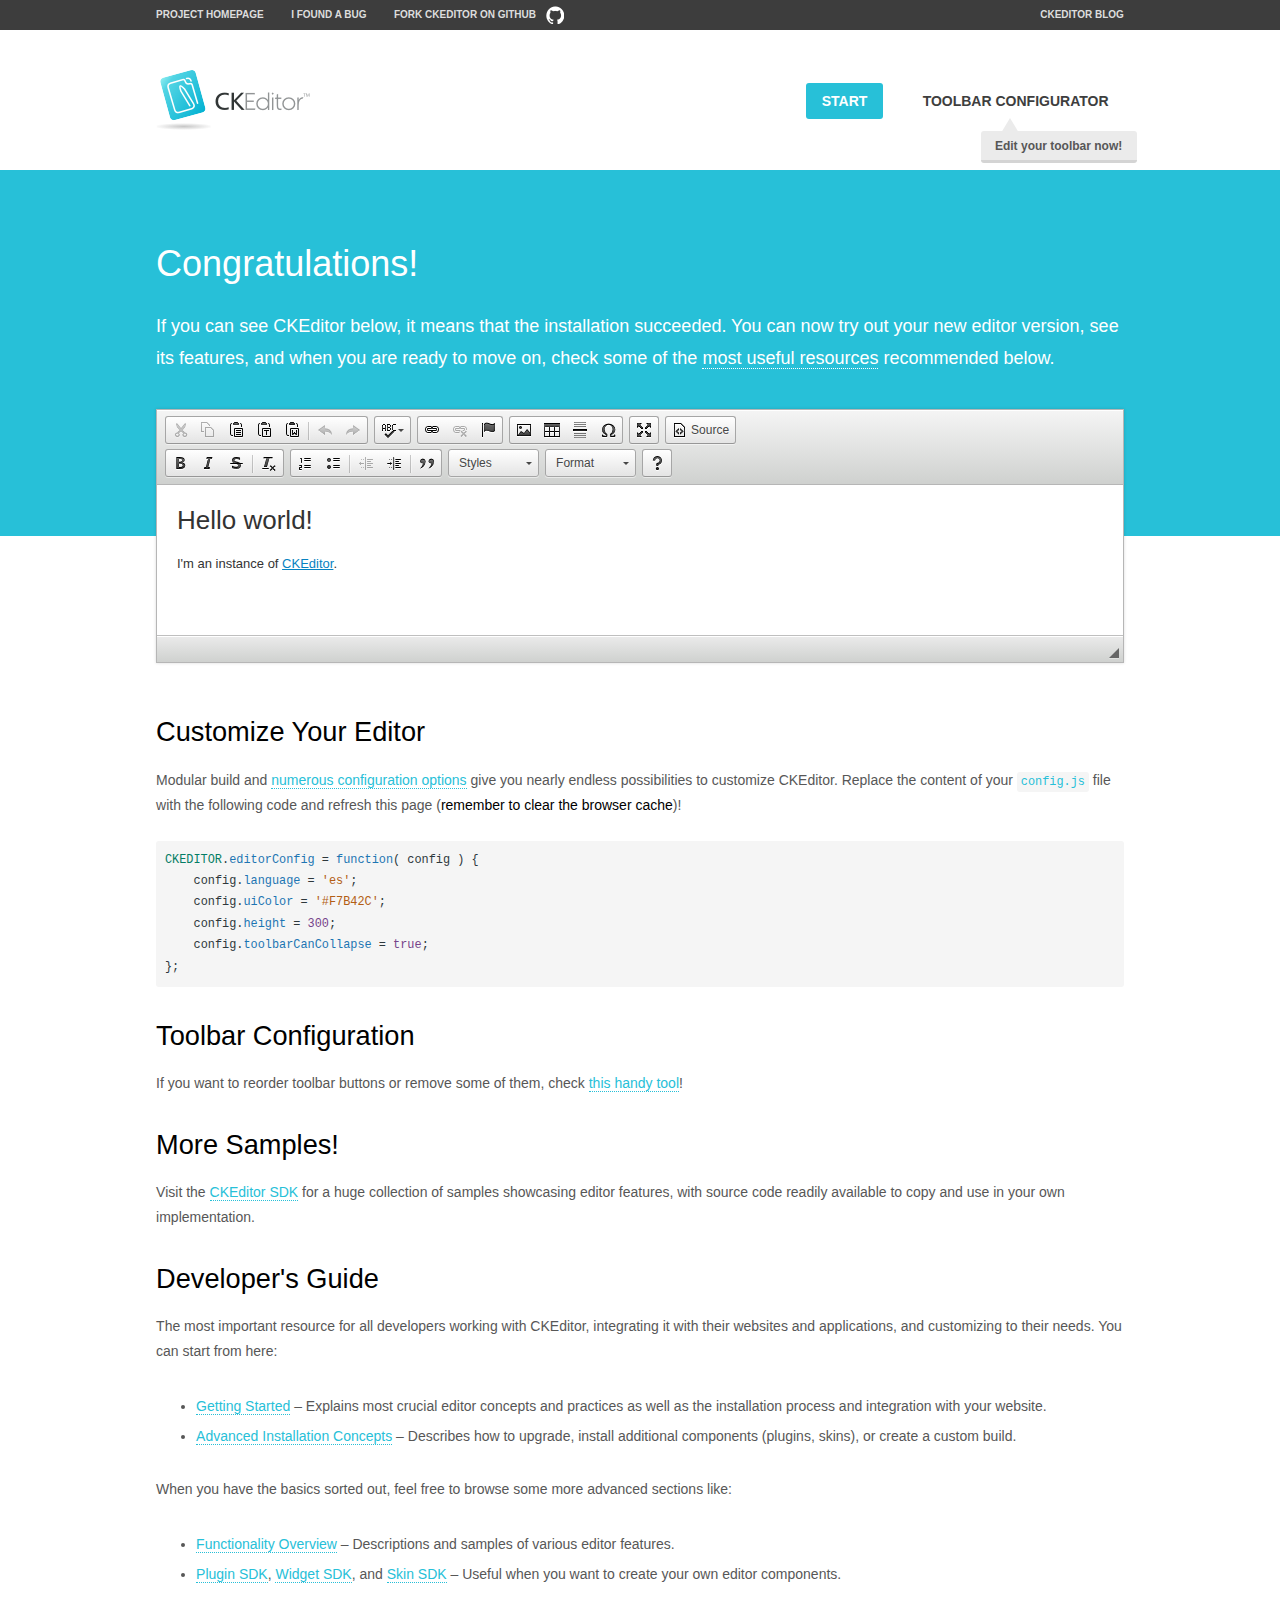
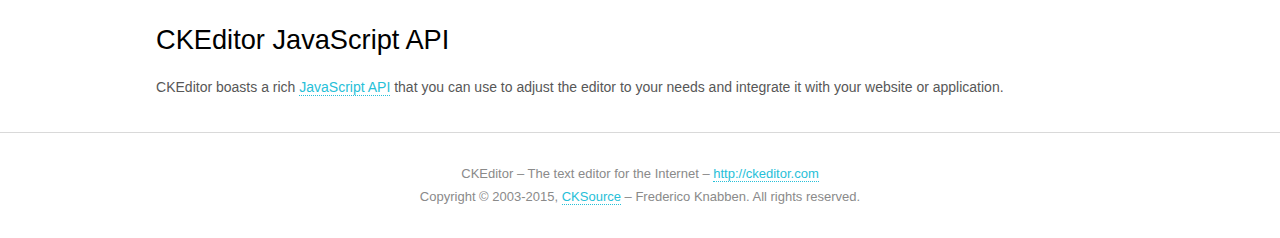
<file: ckeditor/samples/index.html>
<!DOCTYPE html>
<!--
Copyright (c) 2003-2015, CKSource - Frederico Knabben. All rights reserved.
For licensing, see LICENSE.md or http://ckeditor.com/license
-->
<html>
<head>
	<meta charset="utf-8">
	<title>CKEditor Sample</title>
	<script src="../ckeditor.js"></script>
	<script src="js/sample.js"></script>
	<link rel="stylesheet" href="css/samples.css">
	<link rel="stylesheet" href="toolbarconfigurator/lib/codemirror/neo.css">
</head>
<body id="main">

<nav class="navigation-a">
	<div class="grid-container">
		<ul class="navigation-a-left grid-width-70">
			<li><a href="http://ckeditor.com">Project Homepage</a></li>
			<li><a href="http://dev.ckeditor.com/">I found a bug</a></li>
			<li><a href="http://github.com/ckeditor/ckeditor-dev" class="icon-pos-right icon-navigation-a-github">Fork CKEditor on GitHub</a></li>
		</ul>
		<ul class="navigation-a-right grid-width-30">
			<li><a href="http://ckeditor.com/blog-list">CKEditor Blog</a></li>
		</ul>
	</div>
</nav>

<header class="header-a">
	<div class="grid-container">
		<h1 class="header-a-logo grid-width-30">
			<a href="index.html"><img src="img/logo.png" alt="CKEditor Sample"></a>
		</h1>

		<nav class="navigation-b grid-width-70">
			<ul>
				<li><a href="index.html" class="button-a button-a-background">Start</a></li>
				<li><a href="toolbarconfigurator/index.html" class="button-a">Toolbar configurator <span class="balloon-a balloon-a-nw">Edit your toolbar now!</span></a></li>
			</ul>
		</nav>
	</div>
</header>

<main>
	<div class="adjoined-top">
		<div class="grid-container">
			<div class="content grid-width-100">
				<h1>Congratulations!</h1>
				<p>
					If you can see CKEditor below, it means that the installation succeeded.
					You can now try out your new editor version, see its features, and when you are ready to move on, check some of the <a href="#sample-customize">most useful resources</a> recommended below.
				</p>
			</div>
		</div>
	</div>
	<div class="adjoined-bottom">
		<div class="grid-container">
			<div class="grid-width-100">
				<div id="editor">
					<h1>Hello world!</h1>
					<p>I'm an instance of <a href="http://ckeditor.com">CKEditor</a>.</p>
				</div>
			</div>
		</div>
	</div>

	<div class="grid-container">
		<div class="content grid-width-100">
			<section id="sample-customize">
				<h2>Customize Your Editor</h2>
				<p>Modular build and <a href="http://docs.ckeditor.com/#!/guide/dev_configuration">numerous configuration options</a> give you nearly endless possibilities to customize CKEditor. Replace the content of your <code><a href="../config.js">config.js</a></code> file with the following code and refresh this page (<strong>remember to clear the browser cache</strong>)!</p>
		<pre class="cm-s-neo CodeMirror"><code><span style="padding-right: 0.1px;"><span class="cm-variable">CKEDITOR</span>.<span class="cm-property">editorConfig</span> <span class="cm-operator">=</span> <span class="cm-keyword">function</span>( <span class="cm-def">config</span> ) {</span>
<span style="padding-right: 0.1px;"><span class="cm-tab">	</span><span class="cm-variable-2">config</span>.<span class="cm-property">language</span> <span class="cm-operator">=</span> <span class="cm-string">'es'</span>;</span>
<span style="padding-right: 0.1px;"><span class="cm-tab">	</span><span class="cm-variable-2">config</span>.<span class="cm-property">uiColor</span> <span class="cm-operator">=</span> <span class="cm-string">'#F7B42C'</span>;</span>
<span style="padding-right: 0.1px;"><span class="cm-tab">	</span><span class="cm-variable-2">config</span>.<span class="cm-property">height</span> <span class="cm-operator">=</span> <span class="cm-number">300</span>;</span>
<span style="padding-right: 0.1px;"><span class="cm-tab">	</span><span class="cm-variable-2">config</span>.<span class="cm-property">toolbarCanCollapse</span> <span class="cm-operator">=</span> <span class="cm-atom">true</span>;</span>
<span style="padding-right: 0.1px;">};</span></code></pre>
			</section>

			<section>
				<h2>Toolbar Configuration</h2>
				<p>If you want to reorder toolbar buttons or remove some of them, check <a href="toolbarconfigurator/index.html">this handy tool</a>!</p>
			</section>

			<section>
				<h2>More Samples!</h2>
				<p>Visit the <a href="http://sdk.ckeditor.com">CKEditor SDK</a> for a huge collection of samples showcasing editor features, with source code readily available to copy and use in your own implementation.</p>
			</section>

			<section>
				<h2>Developer's Guide</h2>
				<p>The most important resource for all developers working with CKEditor, integrating it with their websites and applications, and customizing to their needs. You can start from here:</p>
				<ul>
					<li><a href="http://docs.ckeditor.com/#!/guide/dev_installation">Getting Started</a> &ndash; Explains most crucial editor concepts and practices as well as the installation process and integration with your website.</li>
					<li><a href="http://docs.ckeditor.com/#!/guide/dev_advanced_installation">Advanced Installation Concepts</a> &ndash; Describes how to upgrade, install additional components (plugins, skins), or create a custom build.</li>
				</ul>
					<p>When you have the basics sorted out, feel free to browse some more advanced sections like:</p>
				<ul>
					<li><a href="http://docs.ckeditor.com/#!/guide/dev_features">Functionality Overview</a> &ndash; Descriptions and samples of various editor features.</li>
					<li><a href="http://docs.ckeditor.com/#!/guide/plugin_sdk_intro">Plugin SDK</a>, <a href="http://docs.ckeditor.com/#!/guide/widget_sdk_intro">Widget SDK</a>, and <a href="http://docs.ckeditor.com/#!/guide/skin_sdk_intro">Skin SDK</a> &ndash; Useful when you want to create your own editor components.</li>
				</ul>
			</section>

			<section>
				<h2>CKEditor JavaScript API</h2>
				<p>CKEditor boasts a rich <a href="http://docs.ckeditor.com/#!/api">JavaScript API</a> that you can use to adjust the editor to your needs and integrate it with your website or application.</p>
			</section>
		</div>
	</div>
</main>

<footer class="footer-a grid-container">
	<div class="grid-container">
		<p class="grid-width-100">
			CKEditor &ndash; The text editor for the Internet &ndash; <a class="samples" href="http://ckeditor.com/">http://ckeditor.com</a>
		</p>
		<p class="grid-width-100" id="copy">
			Copyright &copy; 2003-2015, <a class="samples" href="http://cksource.com/">CKSource</a> &ndash; Frederico Knabben. All rights reserved.
		</p>
	</div>
</footer>
<script>
	initSample();
</script>

</body>
</html>
</file>
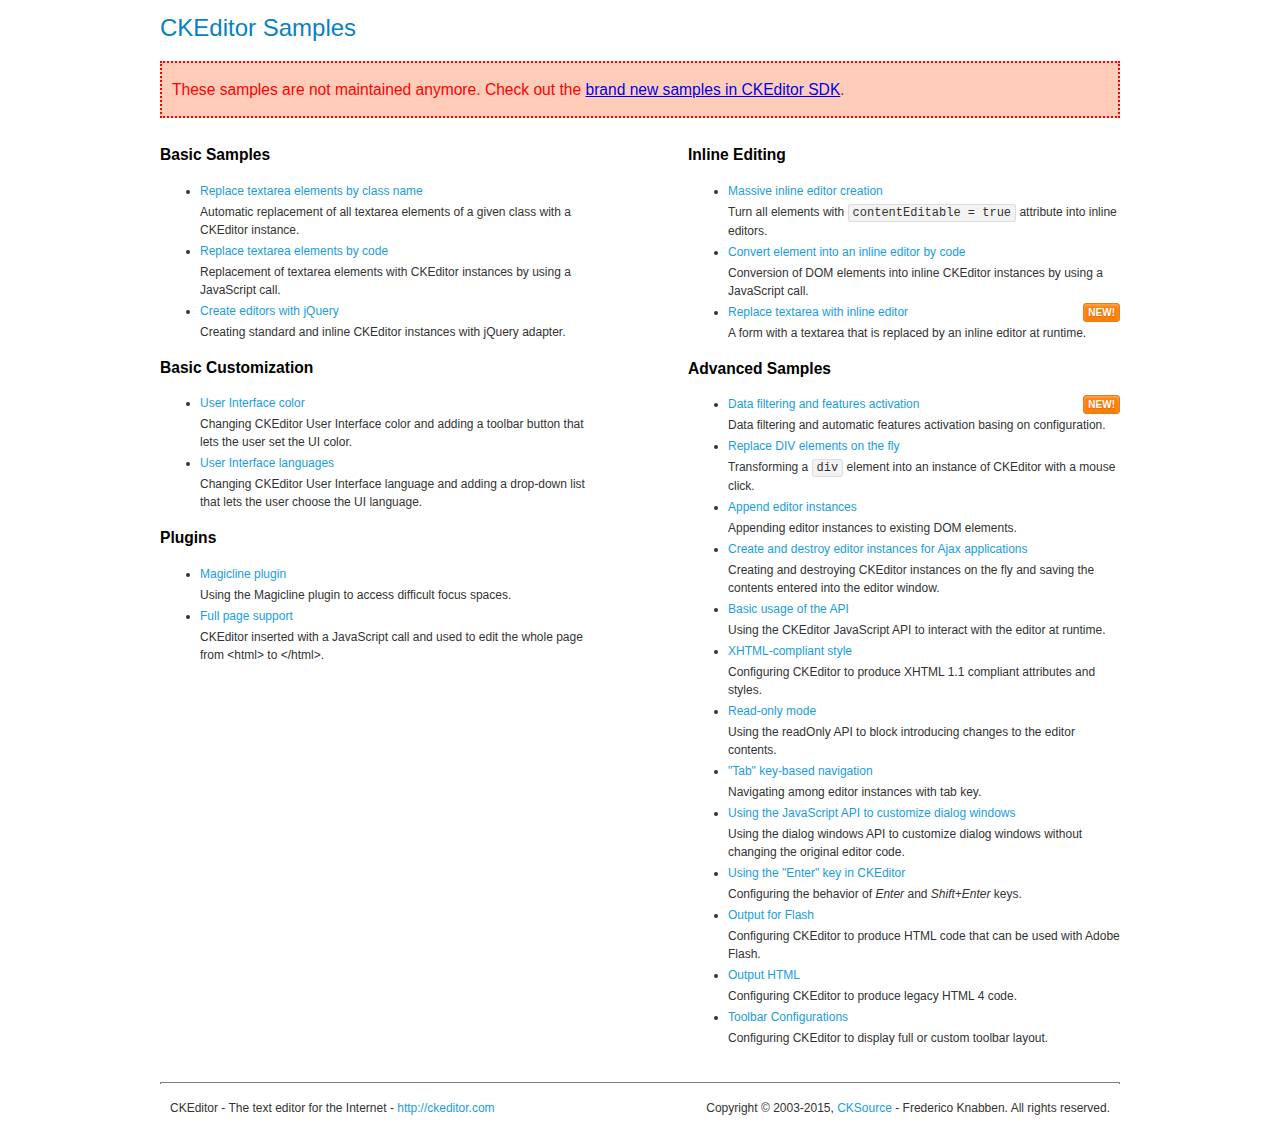
<file: ckeditor/samples/old/index.html>
<!DOCTYPE html>
<!--
Copyright (c) 2003-2015, CKSource - Frederico Knabben. All rights reserved.
For licensing, see LICENSE.md or http://ckeditor.com/license
-->
<html>
<head>
	<meta charset="utf-8">
	<title>CKEditor Samples</title>
	<link rel="stylesheet" href="sample.css">
</head>
<body>
	<h1 class="samples">
		CKEditor Samples
	</h1>
	<div class="warning deprecated">
		These samples are not maintained anymore. Check out the <a href="http://sdk.ckeditor.com/">brand new samples in CKEditor SDK</a>.
	</div>
	<div class="twoColumns">
		<div class="twoColumnsLeft">
			<h2 class="samples">
				Basic Samples
			</h2>
			<dl class="samples">
				<dt><a class="samples" href="replacebyclass.html">Replace textarea elements by class name</a></dt>
				<dd>Automatic replacement of all textarea elements of a given class with a CKEditor instance.</dd>

				<dt><a class="samples" href="replacebycode.html">Replace textarea elements by code</a></dt>
				<dd>Replacement of textarea elements with CKEditor instances by using a JavaScript call.</dd>

				<dt><a class="samples" href="jquery.html">Create editors with jQuery</a></dt>
				<dd>Creating standard and inline CKEditor instances with jQuery adapter.</dd>
			</dl>

			<h2 class="samples">
				Basic Customization
			</h2>
			<dl class="samples">
				<dt><a class="samples" href="uicolor.html">User Interface color</a></dt>
				<dd>Changing CKEditor User Interface color and adding a toolbar button that lets the user set the UI color.</dd>

				<dt><a class="samples" href="uilanguages.html">User Interface languages</a></dt>
				<dd>Changing CKEditor User Interface language and adding a drop-down list that lets the user choose the UI language.</dd>
			</dl>


			<h2 class="samples">Plugins</h2>
<dl class="samples">
<dt><a class="samples" href="magicline/magicline.html">Magicline plugin</a></dt>
<dd>Using the Magicline plugin to access difficult focus spaces.</dd>

<dt><a class="samples" href="wysiwygarea/fullpage.html">Full page support</a></dt>
<dd>CKEditor inserted with a JavaScript call and used to edit the whole page from &lt;html&gt; to &lt;/html&gt;.</dd>
</dl>
		</div>
		<div class="twoColumnsRight">
			<h2 class="samples">
				Inline Editing
			</h2>
			<dl class="samples">
				<dt><a class="samples" href="inlineall.html">Massive inline editor creation</a></dt>
				<dd>Turn all elements with <code>contentEditable = true</code> attribute into inline editors.</dd>

				<dt><a class="samples" href="inlinebycode.html">Convert element into an inline editor by code</a></dt>
				<dd>Conversion of DOM elements into inline CKEditor instances by using a JavaScript call.</dd>

				<dt><a class="samples" href="inlinetextarea.html">Replace textarea with inline editor</a> <span class="new">New!</span></dt>
				<dd>A form with a textarea that is replaced by an inline editor at runtime.</dd>

				
			</dl>

			<h2 class="samples">
				Advanced Samples
			</h2>
			<dl class="samples">
				<dt><a class="samples" href="datafiltering.html">Data filtering and features activation</a> <span class="new">New!</span></dt>
				<dd>Data filtering and automatic features activation basing on configuration.</dd>

				<dt><a class="samples" href="divreplace.html">Replace DIV elements on the fly</a></dt>
				<dd>Transforming a <code>div</code> element into an instance of CKEditor with a mouse click.</dd>

				<dt><a class="samples" href="appendto.html">Append editor instances</a></dt>
				<dd>Appending editor instances to existing DOM elements.</dd>

				<dt><a class="samples" href="ajax.html">Create and destroy editor instances for Ajax applications</a></dt>
				<dd>Creating and destroying CKEditor instances on the fly and saving the contents entered into the editor window.</dd>

				<dt><a class="samples" href="api.html">Basic usage of the API</a></dt>
				<dd>Using the CKEditor JavaScript API to interact with the editor at runtime.</dd>

				<dt><a class="samples" href="xhtmlstyle.html">XHTML-compliant style</a></dt>
				<dd>Configuring CKEditor to produce XHTML 1.1 compliant attributes and styles.</dd>

				<dt><a class="samples" href="readonly.html">Read-only mode</a></dt>
				<dd>Using the readOnly API to block introducing changes to the editor contents.</dd>

				<dt><a class="samples" href="tabindex.html">"Tab" key-based navigation</a></dt>
				<dd>Navigating among editor instances with tab key.</dd>


				
<dt><a class="samples" href="dialog/dialog.html">Using the JavaScript API to customize dialog windows</a></dt>
<dd>Using the dialog windows API to customize dialog windows without changing the original editor code.</dd>

<dt><a class="samples" href="enterkey/enterkey.html">Using the &quot;Enter&quot; key in CKEditor</a></dt>
<dd>Configuring the behavior of <em>Enter</em> and <em>Shift+Enter</em> keys.</dd>

<dt><a class="samples" href="htmlwriter/outputforflash.html">Output for Flash</a></dt>
<dd>Configuring CKEditor to produce HTML code that can be used with Adobe Flash.</dd>

<dt><a class="samples" href="htmlwriter/outputhtml.html">Output HTML</a></dt>
<dd>Configuring CKEditor to produce legacy HTML 4 code.</dd>

<dt><a class="samples" href="toolbar/toolbar.html">Toolbar Configurations</a></dt>
<dd>Configuring CKEditor to display full or custom toolbar layout.</dd>

			</dl>
		</div>
	</div>
	<div id="footer">
		<hr>
		<p>
			CKEditor - The text editor for the Internet - <a class="samples" href="http://ckeditor.com/">http://ckeditor.com</a>
		</p>
		<p id="copy">
			Copyright &copy; 2003-2015, <a class="samples" href="http://cksource.com/">CKSource</a> - Frederico Knabben. All rights reserved.
		</p>
	</div>
</body>
</html>
</file>
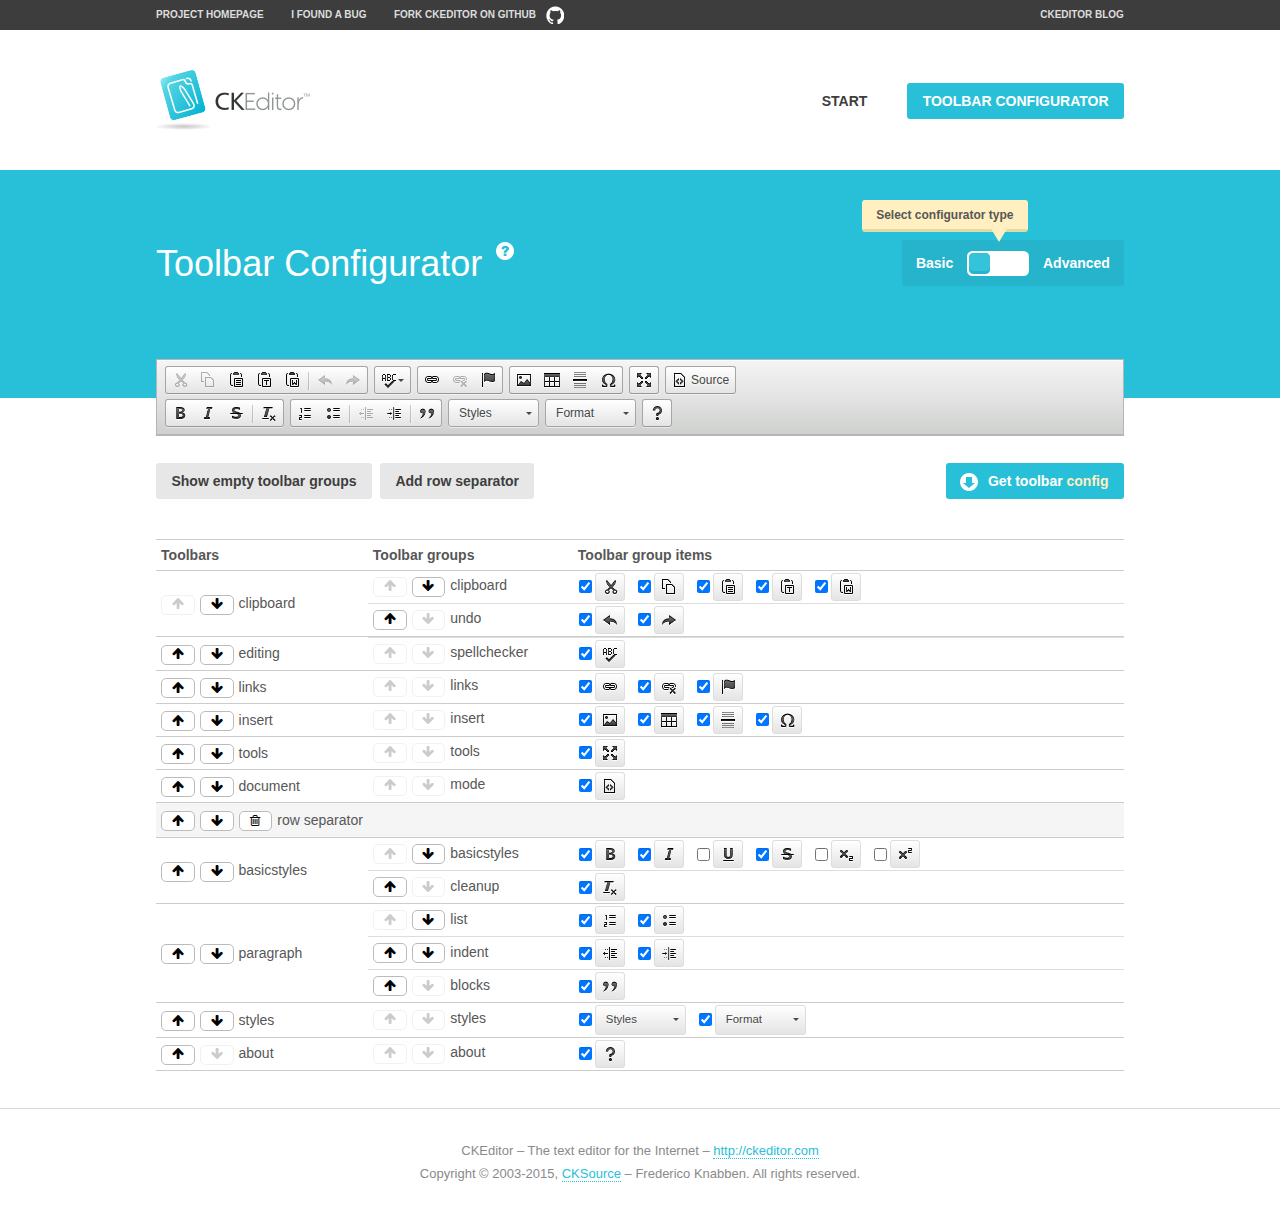
<file: ckeditor/samples/toolbarconfigurator/index.html>
<!DOCTYPE html>
<!--
Copyright (c) 2003-2015, CKSource - Frederico Knabben. All rights reserved.
For licensing, see LICENSE.md or http://ckeditor.com/license
-->
<!--[if IE 8]><html class="ie8"><![endif]-->
<!--[if gt IE 8]><html><![endif]-->
<!--[if !IE]><!--><html><!--<![endif]-->
<head>
	<meta charset="utf-8">
	<title>Toolbar Configurator</title>
	<script src="../../ckeditor.js"></script>
	<script>
		if ( CKEDITOR.env.ie && CKEDITOR.env.version < 9 )
			CKEDITOR.tools.enableHtml5Elements( document );
	</script>
	<link rel="stylesheet" href="lib/codemirror/codemirror.css">
	<link rel="stylesheet" href="lib/codemirror/show-hint.css">
	<link rel="stylesheet" href="lib/codemirror/neo.css">
	<link rel="stylesheet" href="css/fontello.css">
	<link rel="stylesheet" href="../css/samples.css">
</head>
<body id="toolbar">

<nav class="navigation-a">
	<div class="grid-container">
		<ul class="navigation-a-left grid-width-70">
			<li><a href="http://ckeditor.com">Project Homepage</a></li>
			<li><a href="http://dev.ckeditor.com/">I found a bug</a></li>
			<li><a href="http://github.com/ckeditor/ckeditor-dev" class="icon-pos-right icon-navigation-a-github">Fork CKEditor on GitHub</a></li>
		</ul>
		<ul class="navigation-a-right grid-width-30">
			<li><a href="http://ckeditor.com/blog-list">CKEditor Blog</a></li>
		</ul>
	</div>
</nav>

<header class="header-a">
	<div class="grid-container">
		<h1 class="header-a-logo grid-width-30">
			<a href="../index.html"><img src="../img/logo.png" alt="CKEditor Logo"></a>
		</h1>
		<nav class="navigation-b grid-width-70">
			<ul>
				<li><a href="../index.html"  class="button-a">Start</a></li>
				<li><a href="index.html"  class="button-a button-a-background">Toolbar configurator</a></li>
			</ul>
		</nav>
	</div>
</header>

<main>
	<div class="adjoined-top">
		<div class="grid-container">
			<div class="content grid-width-100">
				<div class="grid-container-nested">
					<h1 class="grid-width-60">
						Toolbar Configurator
						<a href="#help-content" type="button" title="Configurator help" id="help" class="button-a button-a-background button-a-no-text icon-pos-left icon-question-mark">Help</a>
					</h1>

					<div class="grid-width-40 grid-switch-magic">
						<div class="switch">
							<span class="balloon-a balloon-a-se">Select configurator type</span>
							<input type="radio" name="radio" data-num="1" id="radio-basic" />
							<input type="radio" name="radio" data-num="2" id="radio-advanced" />
							<label data-for="1" for="radio-basic">Basic</label>
							<span class="switch-inner">
								<span class="handler"></span>
							</span>
							<label data-for="2" for="radio-advanced">Advanced</label>
						</div>
					</div>
				</div>
			</div>
		</div>
	</div>
	<div class="adjoined-bottom">
		<div class="grid-container">
			<div class="grid-width-100">
				<div class="editors-container">
					<div id="editor-basic"></div>
					<div id="editor-advanced"></div>
				</div>
			</div>
		</div>
	</div>

	<div class="grid-container configurator">
		<div class="content grid-width-100">
			<div class="configurator">
				<div>
					<div id="toolbarModifierWrapper"></div>
				</div>
			</div>
		</div>
	</div>

	<div id="help-content">
		<div class="grid-container">
			<div class="grid-width-100">
				<h2>What Am I Doing Here?</h2>

				<div class="grid-container grid-container-nested">
					<div class="basic">
						<div class="grid-width-50">
							<p>Arrange <a href="http://docs.ckeditor.com/#!/api/CKEDITOR.config-cfg-toolbarGroups">toolbar groups</a>, toggle <a href="http://docs.ckeditor.com/#!/api/CKEDITOR.config-cfg-removeButtons">button visibility</a> according to your needs and get your toolbar configuration.</p>
							<p>You can replace the content of the <a href="../../config.js"><code>config.js</code></a> file with the generated configuration. If you already set some configuration options you will need to merge both configurations.</p>
						</div>
						<div class="grid-width-50">
							<p>Read more about different ways of <a href="http://docs.ckeditor.com/#!/guide/dev_configuration">setting configuration</a> and do not forget about <strong>clearing browser cache</strong>.</p>
							<p>Arranging toolbar groups is the recommended way of configuring the toolbar, but if you need more freedom you can use the <a href="#advanced">advanced configurator</a>.</p>
						</div>
					</div>
					<div class="advanced" style="display: none;">
						<div class="grid-width-50">
							<p>With this code editor you can edit your <a href="http://docs.ckeditor.com/#!/api/CKEDITOR.config-cfg-toolbar">toolbar configuration</a> live.</p>
							<p>You can replace the content of the <a href="../../config.js"><code>config.js</code></a> file with the generated configuration. If you already set some configuration options you will need to merge both configurations.</p>
						</div>
						<div class="grid-width-50">
							<p>Read more about different ways of <a href="http://docs.ckeditor.com/#!/guide/dev_configuration">setting configuration</a> and do not forget about <strong>clearing browser cache</strong>.</p>
						</div>
					</div>
				</div>

				<p class="grid-container grid-container-nested">
					<button type="button" class="help-content-close grid-width-100 button-a button-a-background">Got it. Let's play!</button>
				</p>
			</div>
		</div>
	</div>
</main>

<footer class="footer-a grid-container">
	<p class="grid-width-100">
		CKEditor &ndash; The text editor for the Internet &ndash; <a class="samples" href="http://ckeditor.com/">http://ckeditor.com</a>
	</p>
	<p class="grid-width-100" id="copy">
		Copyright &copy; 2003-2015, <a class="samples" href="http://cksource.com/">CKSource</a> &ndash; Frederico Knabben. All rights reserved.
	</p>
</footer>

<script src="lib/codemirror/codemirror.js"></script>
<script src="lib/codemirror/javascript.js"></script>
<script src="lib/codemirror/show-hint.js"></script>

<script src="js/fulltoolbareditor.js"></script>
<script src="js/abstracttoolbarmodifier.js"></script>
<script src="js/toolbarmodifier.js"></script>
<script src="js/toolbartextmodifier.js"></script>
<script src="../js/sf.js"></script>

<script>
	( function() {
		'use strict';

		var mode = ( window.location.hash.substr( 1 ) === 'advanced' ) ? 'advanced' : 'basic',
			configuratorSection = CKEDITOR.document.findOne( 'main > .grid-container.configurator' ),
			basicInstruction = CKEDITOR.document.findOne( '#help-content .basic' ),
			advancedInstruction = CKEDITOR.document.findOne( '#help-content .advanced' ),

			// Configurator mode switcher.
			modeSwitchBasic = CKEDITOR.document.getById( 'radio-basic' ),
			modeSwitchAdvanced = CKEDITOR.document.getById( 'radio-advanced' );

		// Initial setup
		function updateSwitcher() {
			if ( mode === 'advanced' ) {
				modeSwitchAdvanced.$.checked = true;
			} else {
				modeSwitchBasic.$.checked = true;
			}
		}

		updateSwitcher();

		CKEDITOR.document.getWindow().on( 'hashchange', function( e ) {
			var hash = window.location.hash.substr( 1 );
			if ( !( hash === 'advanced' || hash === 'basic' ) ) {
				return;
			}
			mode = hash;
			onToolbarsDone( mode );
		} );

		CKEDITOR.document.getWindow().on( 'resize', function() {
			updateToolbar( ( mode === 'basic' ? toolbarModifier : toolbarTextModifier )[ 'editorInstance' ] );
		} );

		function onRefresh( modifier ) {
			modifier = modifier || this;

			if ( mode === 'basic' && modifier instanceof ToolbarConfigurator.ToolbarTextModifier ) {
				return;
			}

			// CodeMirror container becomes visible, so we need to refresh and to avoid rendering problems.
			if ( mode === 'advanced' && modifier instanceof ToolbarConfigurator.ToolbarTextModifier ) {
				modifier.codeContainer.refresh();
			}

			updateToolbar( modifier.editorInstance );
		}

		function updateToolbar( editor ) {
			var editorContainer = editor.container;

			// Not always editor is loaded.
			if ( !editorContainer ) {
				return;
			}

			var displayStyle = editorContainer.getStyle( 'display' );

			editorContainer.setStyle( 'display', 'block' );

			var newHeight = editorContainer.getSize( 'height' );

			var newMarginTop = parseInt( editorContainer.getComputedStyle( 'margin-top' ), 10 );
			newMarginTop = ( isNaN( newMarginTop ) ? 0 : Number( newMarginTop ) );

			var newMarginBottom = parseInt( editorContainer.getComputedStyle( 'margin-bottom' ), 10 );
			newMarginBottom = ( isNaN( newMarginBottom ) ? 0 : Number( newMarginBottom ) );

			var result = newHeight + newMarginTop + newMarginBottom;

			editorContainer.setStyle( 'display', displayStyle );

			editor.container.getAscendant( 'div' ).setStyle( 'height', result + 'px' );
		}

		var toolbarModifier = new ToolbarConfigurator.ToolbarModifier( 'editor-basic' );

		var done = 0;
		toolbarModifier.init( onToolbarInit );
		toolbarModifier.onRefresh = onRefresh;

		CKEDITOR.document.getById( 'toolbarModifierWrapper' ).append( toolbarModifier.mainContainer );

		var toolbarTextModifier = new ToolbarConfigurator.ToolbarTextModifier( 'editor-advanced' );
		toolbarTextModifier.init( onToolbarInit );
		toolbarTextModifier.onRefresh = onRefresh;

		function onToolbarInit() {
			if ( ++done === 2 ) {
				onToolbarsDone();

				positionSticky.watch( CKEDITOR.document.findOne( '.toolbar' ), function() {
					return mode === 'advanced';
				} );
			}
		}

		function onToolbarsDone() {
			if ( mode === 'basic' ) {
				toggleModeBasic( false );
			} else {
				toggleModeAdvanced( false );
			}

			updateSwitcher();

			setTimeout( function() {
				CKEDITOR.document.findOne( '.editors-container' ).addClass( 'active' );
				CKEDITOR.document.findOne( '#toolbarModifierWrapper' ).addClass( 'active' );
			}, 200 );
		}

		CKEDITOR.document.getById( 'toolbarModifierWrapper' ).append( toolbarTextModifier.mainContainer );

		function toogleModeSwitch( onElement, offElement, onModifier, offModifier ) {
			onElement.addClass( 'fancy-button-active' );
			offElement.removeClass( 'fancy-button-active' );

			onModifier.showUI();
			offModifier.hideUI();
		}

		function toggleModeBasic( callOnRefresh ) {
			callOnRefresh = ( callOnRefresh !== false );
			mode = 'basic';
			window.location.hash = '#basic';
			toogleModeSwitch( modeSwitchBasic, modeSwitchAdvanced, toolbarModifier, toolbarTextModifier );

			configuratorSection.removeClass( 'freed-width' );
			basicInstruction.show();
			advancedInstruction.hide();

			callOnRefresh && onRefresh( toolbarModifier );
		}

		function toggleModeAdvanced( callOnRefresh ) {
			callOnRefresh = ( callOnRefresh !== false );
			mode = 'advanced';
			window.location.hash = '#advanced';
			toogleModeSwitch( modeSwitchAdvanced, modeSwitchBasic, toolbarTextModifier, toolbarModifier );

			configuratorSection.addClass( 'freed-width' );
			advancedInstruction.show();
			basicInstruction.hide();

			callOnRefresh && onRefresh( toolbarTextModifier );
		}

		modeSwitchBasic.on( 'click', toggleModeBasic );
		modeSwitchAdvanced.on( 'click', toggleModeAdvanced );

		//
		// Position:sticky for the toolbar.
		//

		// Will make elements behave like they were styled with position:sticky.
		var positionSticky = {
			// Store object: {
			// 		element: CKEDITOR.dom.element, // Element which will float.
			// 		placeholder: CKEDITOR.dom.element, // Placeholder which is place to prevent page bounce.
			// 		isFixed: boolean // Whether element float now.
			// }
			watched: [],

			active: [],

			staticContainer: null,

			init: function() {
				var element = CKEDITOR.dom.element.createFromHtml(
					'<div class="staticContainer">' +
						'<div class="grid-container" >' +
							'<div class="grid-width-100">' +
								'<div class="inner"></div>' +
							'</div>' +
						'</div>' +
					'</div>' );

				this.staticContainer = element.findOne( '.inner' );

				CKEDITOR.document.getBody().append( element );
			},

			watch: function( element, preventFunc ) {
				this.watched.push( {
					element: element,
					placeholder: new CKEDITOR.dom.element( 'div' ),
					isFixed: false,
					preventFunc: preventFunc
				} );
			},

			checkAll: function() {
				for ( var i = 0; i < this.watched.length; i++ ) {
					this.check( this.watched[ i ] );
				}
			},

			check: function( element ) {
				var isFixed = element.isFixed;
				var shouldBeFixed = this.shouldBeFixed( element );

				// Nothing to be done.
				if ( isFixed === shouldBeFixed ) {
					return;
				}

				var placeholder = element.placeholder;

				if ( isFixed ) {
					// Unfixing.

					element.element.insertBefore( placeholder );
					placeholder.remove();

					element.element.removeStyle( 'margin' );

					this.active.splice( CKEDITOR.tools.indexOf( this.active, element ), 1 );

				} else {
					// Fixing.
					placeholder.setStyle( 'width', element.element.getSize( 'width' ) + 'px' );
					placeholder.setStyle( 'height', element.element.getSize( 'height' ) + 'px' );
					placeholder.setStyle( 'margin-bottom', element.element.getComputedStyle( 'margin-bottom' ) );
					placeholder.setStyle( 'display', element.element.getComputedStyle( 'display' ) );
					placeholder.insertAfter( element.element );

					this.staticContainer.append( element.element );

					this.active.push( element );
				}

				element.isFixed = !element.isFixed;
			},

			shouldBeFixed: function( element ) {
				if ( element.preventFunc && element.preventFunc() ) {
					return false;
				}

				// If element is already fixed we are checking it's placeholder.
				var related = ( element.isFixed ? element.placeholder : element.element ),
					clientRect = related.$.getBoundingClientRect(),
					staticHeight = this.staticContainer.getSize('height' ),
					elemHeight = element.element.getSize( 'height' );

				if ( element.isFixed ) {
					return ( clientRect.top + elemHeight < staticHeight );
				} else {
					return ( clientRect.top < staticHeight );
				}
			}
		};

		positionSticky.init();

		CKEDITOR.document.getWindow().on( 'scroll',
			new CKEDITOR.tools.eventsBuffer( 100, positionSticky.checkAll, positionSticky ).input
		);

		// Make the toolbar sticky.
		positionSticky.watch( CKEDITOR.document.findOne( '.editors-container' ) );

		// Help button and help-content.
		( function() {
			var helpButton = CKEDITOR.document.getById( 'help' ),
				helpContent = CKEDITOR.document.getById( 'help-content' );

			// Don't show help button on IE8 because it's unsupported by Pico Modal.
			if ( CKEDITOR.env.ie && CKEDITOR.env.version == 8 ) {
				helpButton.hide();
			} else {
				// Display help modal when the button is clicked.
				helpButton.on( 'click', function( evt ) {
					SF.modal( {
						// Clone modal content from DOM.
						content: helpContent.getHtml(),

						afterCreate: function( modal ) {
							// Enable modal content button to close the modal.
							new CKEDITOR.dom.element( modal.modalElem() ).findOne( '.help-content-close' ).once( 'click', modal.close );
						}
					} ).show();
				} );
			}
		} )();
	} )();
</script>
</body>
</html>
</file>
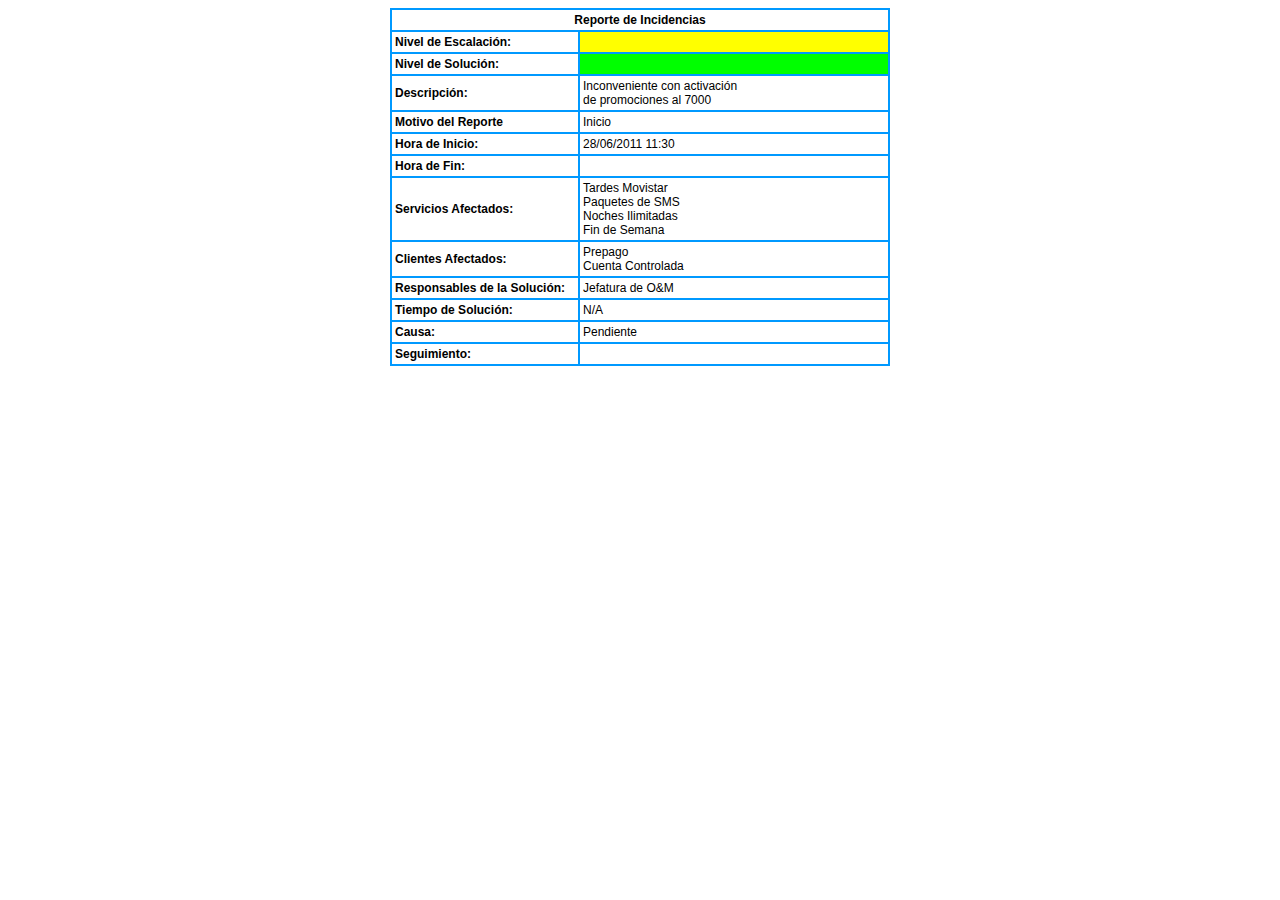
<file: HTMLPage.htm>
﻿<!DOCTYPE html PUBLIC "-//W3C//DTD XHTML 1.0 Transitional//EN" "http://www.w3.org/TR/xhtml1/DTD/xhtml1-transitional.dtd">

<html xmlns="http://www.w3.org/1999/xhtml">
<head>
    <title></title>
</head>
<body style="font-family:Arial; font-size:12px;">
<table width ="500px" border="1" cellpadding="0" cellspacing="0" 
        style="margin: auto; border: thin solid #0099FF;">
<tr style="border: thin solid #0099FF">
<td style="padding: 3px; border: 1px solid #0099FF; margin: 0px;" colspan="2" 
        align="center" valign="middle">

    <strong>Reporte de Incidencias</strong></td>
</tr>
<tr>
<td width="180px" style="padding: 3px; border: 1px solid #0099FF; margin: 0px;" 
        valign="middle">

    <b>Nivel de Escalación:</b></td>
<td style="padding: 3px; border: 1px solid #0099FF; margin: 0px; background-color: #FFFF00;" 
        valign="middle">

    &nbsp;</td>
</tr>
<tr>
<td width="180px" style="padding: 3px; border: 1px solid #0099FF; margin: 0px;" 
        valign="middle">

    <b>Nivel de Solución:</b></td>
<td style="padding: 3px; border: 1px solid #0099FF; margin: 0px; background-color: #00FF00;" 
        valign="middle">

    &nbsp;</td>
</tr>
<tr>
<td style="padding: 3px; border: 1px solid #0099FF; margin: 0px;" valign="middle" 
        width="180px">

    <strong>Descripción: </strong>
    </td>
<td style="padding: 3px; border: 1px solid #0099FF; margin: 0px;" valign="middle">

    Inconveniente con activación
    <br />
    de promociones al 7000
    </td>
</tr>
<tr>
<td style="padding: 3px; border: 1px solid #0099FF; margin: 0px;" valign="middle" 
        width="180px">

    <b>Motivo del Reporte</b></td>
<td style="padding: 3px; border: 1px solid #0099FF; margin: 0px;" valign="middle">

    Inicio</td>
</tr>
<tr>
<td style="padding: 3px; border: 1px solid #0099FF; margin: 0px;" valign="middle" 
        width="180px">

    <b>Hora de Inicio:</b></td>
<td style="padding: 3px; border: 1px solid #0099FF; margin: 0px;" valign="middle">

    28/06/2011 11:30</td>
</tr>
<tr>
<td style="padding: 3px; border: 1px solid #0099FF; margin: 0px;" valign="middle" 
        width="180px">

    <b>Hora de Fin:</b></td>
<td style="padding: 3px; border: 1px solid #0099FF; margin: 0px;" valign="middle">

    &nbsp;</td>
</tr>
<tr>
<td style="padding: 3px; border: 1px solid #0099FF; margin: 0px;" valign="middle" 
        width="180px">

    <b>Servicios Afectados:</b></td>
<td style="padding: 3px; border: 1px solid #0099FF; margin: 0px;" valign="middle">

    Tardes Movistar<br />
    Paquetes de SMS<br />
    Noches Ilimitadas<br />
    Fin de Semana</td>
</tr>
<tr>
<td style="padding: 3px; border: 1px solid #0099FF; margin: 0px;" valign="middle" 
        width="180px">

    <b>Clientes Afectados:</b></td>
<td style="padding: 3px; border: 1px solid #0099FF; margin: 0px;" valign="middle">

    Prepago<br />
    Cuenta Controlada</td>
</tr>
<tr>
<td style="padding: 3px; border: 1px solid #0099FF; margin: 0px;" valign="middle" 
        width="180px">

    <b>Responsables de la Solución:</b></td>
<td style="padding: 3px; border: 1px solid #0099FF; margin: 0px;" valign="middle">

    Jefatura de O&amp;M</td>
</tr>
<tr>
<td style="padding: 3px; border: 1px solid #0099FF; margin: 0px;" valign="middle" 
        width="180px">

    <b>Tiempo de Solución:</b></td>
<td style="padding: 3px; border: 1px solid #0099FF; margin: 0px;" valign="middle">

    N/A</td>
</tr>
<tr>
<td style="padding: 3px; border: 1px solid #0099FF; margin: 0px;" valign="middle" 
        width="180px">

    <b>Causa:</b></td>
<td style="padding: 3px; border: 1px solid #0099FF; margin: 0px;" valign="middle">

    Pendiente</td>
</tr>
<tr>
<td style="padding: 3px; border: 1px solid #0099FF; margin: 0px;" valign="middle" 
        width="180px">

    <b>Seguimiento:</b></td>
<td style="padding: 3px; border: 1px solid #0099FF; margin: 0px;" valign="middle">

    &nbsp;</td>
</tr>
</table>
</body>
</html>
</file>
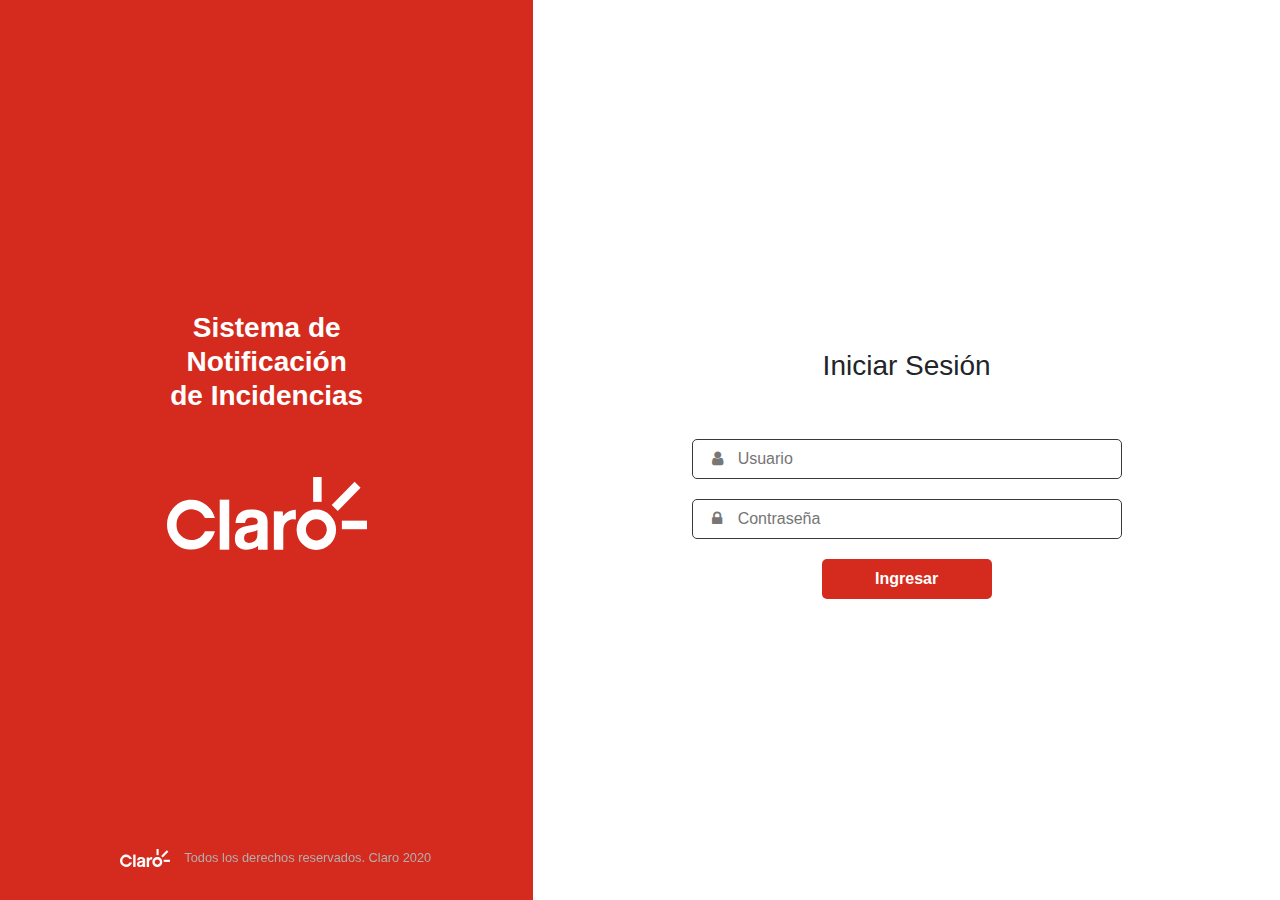
<file: Login.html>
﻿<!DOCTYPE html>
<html lang="en">
<head>
    <title></title>
    <meta charset="utf-8">
    <meta name="viewport" content="width=device-width, initial-scale=1, shrink-to-fit=no">
    <link rel="stylesheet" type="text/css" href="include/css/Login.css">
    
    <link rel="stylesheet" href="https://stackpath.bootstrapcdn.com/bootstrap/4.4.1/css/bootstrap.min.css">
    <script src="https://code.jquery.com/jquery-3.4.1.slim.min.js"></script>
    <link href="https://stackpath.bootstrapcdn.com/font-awesome/4.7.0/css/font-awesome.min.css" rel="stylesheet">


</head>
    <body>
        <div class="container-fluid">
            <div class="row">
                <div class="col-lg-5 col-md-5 image-container">
                    <div class="col-lg-8 col-md-12 col-sm-9 col-xs-12 form-box text-center">
                        <div class="heading mt-2 mb-2">
                            <h3>Sistema de Notificaci&oacute;n<br> de Incidencias</h3>
                        </div>
                        <div class="logo mt-5 mb-5">
                            <img src="Images/logo-claro-blanco.svg" width="200px" >
                        </div> 
                        
                        <!-- Copyright --> 
                        <footer class="page-footer">
                             <div class="footer-copyright py-3">
                                 <img src="Images/logo-claro-blanco.svg" width="50px">  
                                 <small>Todos los derechos reservados. Claro 2020 </small>                    
                            </div>    
                        </footer>                 
                    </div>
                    
                </div>

                <div class="col-lg-7 col-md-7 form-container text-center">
                    <div class="sesion text-center mt-5 mb-5">
                            <h3>Iniciar Sesi&oacute;n</h3>
                    </div>
                    <form>
                        <div class="form-input">
                            <span><i class="fa fa-user"></i> </span>
                            <input type="email" placeholder="Usuario" required>
                        </div>
                        <div class="form-input">
                            <span><i class="fa fa-lock"></i></span>
                            <input type="password" placeholder="Contraseña" required>
                        </div>
                        <div class="">
                            <button type="submit" class="btn-login">Ingresar</button>
                        </div>
                    </form>
                    
                </div>              
                
            </div>
           
        </div>
    </body>
</html>
</file>
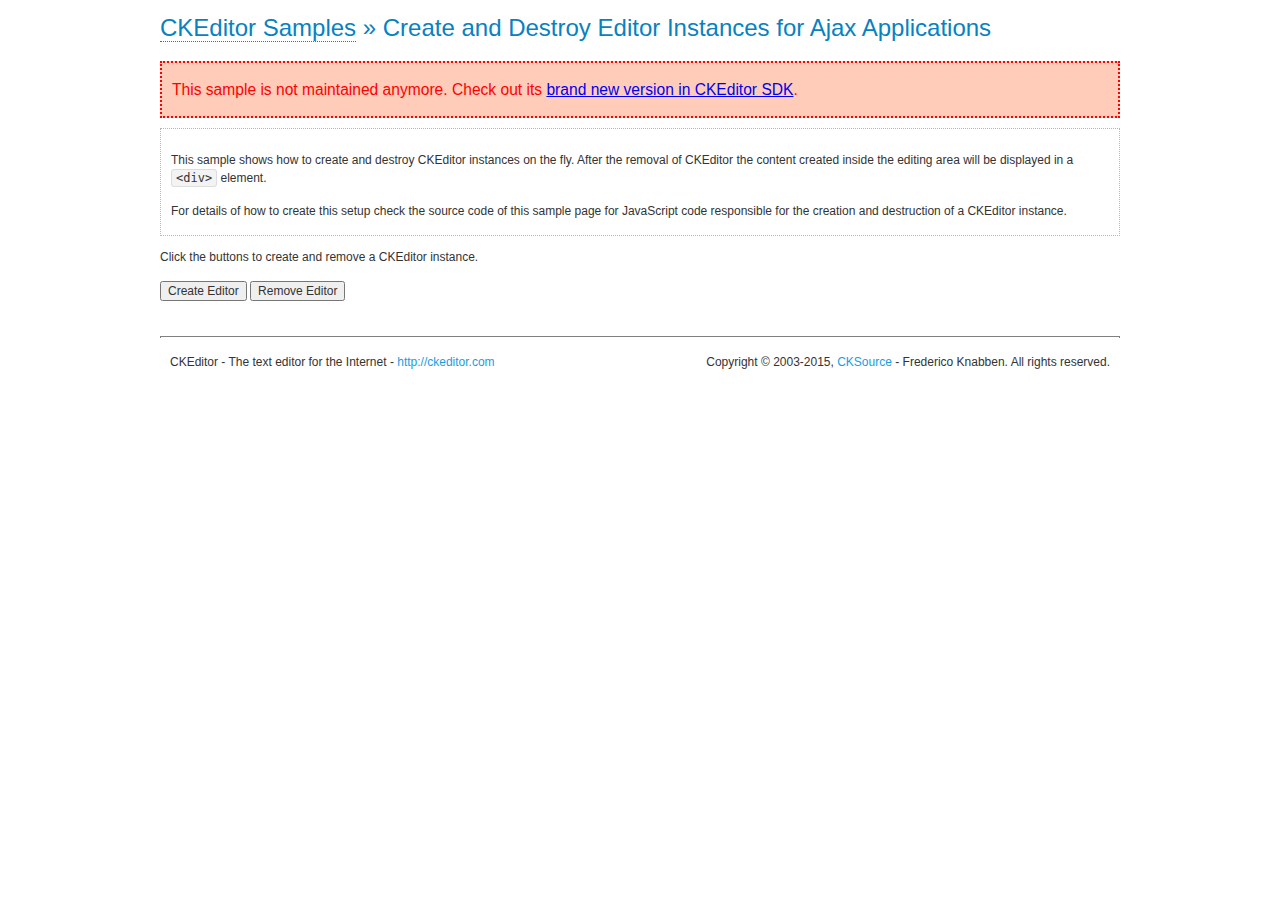
<file: ckeditor/samples/old/ajax.html>
<!DOCTYPE html>
<!--
Copyright (c) 2003-2015, CKSource - Frederico Knabben. All rights reserved.
For licensing, see LICENSE.md or http://ckeditor.com/license
-->
<html>
<head>
	<meta charset="utf-8">
	<title>Ajax &mdash; CKEditor Sample</title>
	<script src="../../ckeditor.js"></script>
	<link rel="stylesheet" href="sample.css">
	<script>

		var editor, html = '';

		function createEditor() {
			if ( editor )
				return;

			// Create a new editor inside the <div id="editor">, setting its value to html
			var config = {};
			editor = CKEDITOR.appendTo( 'editor', config, html );
		}

		function removeEditor() {
			if ( !editor )
				return;

			// Retrieve the editor contents. In an Ajax application, this data would be
			// sent to the server or used in any other way.
			document.getElementById( 'editorcontents' ).innerHTML = html = editor.getData();
			document.getElementById( 'contents' ).style.display = '';

			// Destroy the editor.
			editor.destroy();
			editor = null;
		}

	</script>
</head>
<body>
	<h1 class="samples">
		<a href="index.html">CKEditor Samples</a> &raquo; Create and Destroy Editor Instances for Ajax Applications
	</h1>
	<div class="warning deprecated">
		This sample is not maintained anymore. Check out its <a href="http://sdk.ckeditor.com/samples/saveajax.html">brand new version in CKEditor SDK</a>.
	</div>
	<div class="description">
		<p>
			This sample shows how to create and destroy CKEditor instances on the fly. After the removal of CKEditor the content created inside the editing
			area will be displayed in a <code>&lt;div&gt;</code> element.
		</p>
		<p>
			For details of how to create this setup check the source code of this sample page
			for JavaScript code responsible for the creation and destruction of a CKEditor instance.
		</p>
	</div>
	<p>Click the buttons to create and remove a CKEditor instance.</p>
	<p>
		<input onclick="createEditor();" type="button" value="Create Editor">
		<input onclick="removeEditor();" type="button" value="Remove Editor">
	</p>
	<!-- This div will hold the editor. -->
	<div id="editor">
	</div>
	<div id="contents" style="display: none">
		<p>
			Edited Contents:
		</p>
		<!-- This div will be used to display the editor contents. -->
		<div id="editorcontents">
		</div>
	</div>
	<div id="footer">
		<hr>
		<p>
			CKEditor - The text editor for the Internet - <a class="samples" href="http://ckeditor.com/">http://ckeditor.com</a>
		</p>
		<p id="copy">
			Copyright &copy; 2003-2015, <a class="samples" href="http://cksource.com/">CKSource</a> - Frederico
			Knabben. All rights reserved.
		</p>
	</div>
</body>
</html>
</file>
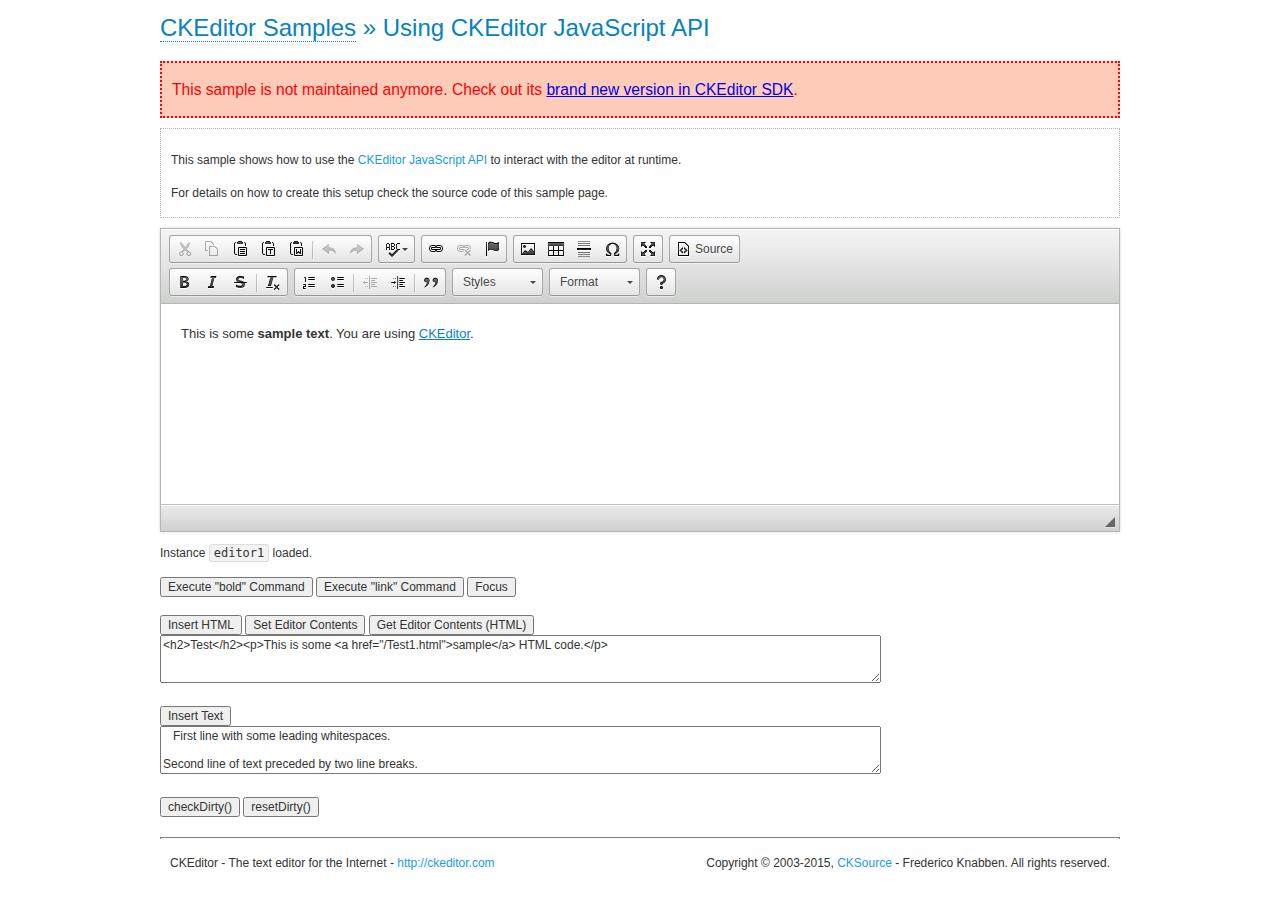
<file: ckeditor/samples/old/api.html>
<!DOCTYPE html>
<!--
Copyright (c) 2003-2015, CKSource - Frederico Knabben. All rights reserved.
For licensing, see LICENSE.md or http://ckeditor.com/license
-->
<html>
<head>
	<meta charset="utf-8">
	<title>API Usage &mdash; CKEditor Sample</title>
	<script src="../../ckeditor.js"></script>
	<link href="sample.css" rel="stylesheet">
	<script>

// The instanceReady event is fired, when an instance of CKEditor has finished
// its initialization.
CKEDITOR.on( 'instanceReady', function( ev ) {
	// Show the editor name and description in the browser status bar.
	document.getElementById( 'eMessage' ).innerHTML = 'Instance <code>' + ev.editor.name + '<\/code> loaded.';

	// Show this sample buttons.
	document.getElementById( 'eButtons' ).style.display = 'block';
});

function InsertHTML() {
	// Get the editor instance that we want to interact with.
	var editor = CKEDITOR.instances.editor1;
	var value = document.getElementById( 'htmlArea' ).value;

	// Check the active editing mode.
	if ( editor.mode == 'wysiwyg' )
	{
		// Insert HTML code.
		// http://docs.ckeditor.com/#!/api/CKEDITOR.editor-method-insertHtml
		editor.insertHtml( value );
	}
	else
		alert( 'You must be in WYSIWYG mode!' );
}

function InsertText() {
	// Get the editor instance that we want to interact with.
	var editor = CKEDITOR.instances.editor1;
	var value = document.getElementById( 'txtArea' ).value;

	// Check the active editing mode.
	if ( editor.mode == 'wysiwyg' )
	{
		// Insert as plain text.
		// http://docs.ckeditor.com/#!/api/CKEDITOR.editor-method-insertText
		editor.insertText( value );
	}
	else
		alert( 'You must be in WYSIWYG mode!' );
}

function SetContents() {
	// Get the editor instance that we want to interact with.
	var editor = CKEDITOR.instances.editor1;
	var value = document.getElementById( 'htmlArea' ).value;

	// Set editor contents (replace current contents).
	// http://docs.ckeditor.com/#!/api/CKEDITOR.editor-method-setData
	editor.setData( value );
}

function GetContents() {
	// Get the editor instance that you want to interact with.
	var editor = CKEDITOR.instances.editor1;

	// Get editor contents
	// http://docs.ckeditor.com/#!/api/CKEDITOR.editor-method-getData
	alert( editor.getData() );
}

function ExecuteCommand( commandName ) {
	// Get the editor instance that we want to interact with.
	var editor = CKEDITOR.instances.editor1;

	// Check the active editing mode.
	if ( editor.mode == 'wysiwyg' )
	{
		// Execute the command.
		// http://docs.ckeditor.com/#!/api/CKEDITOR.editor-method-execCommand
		editor.execCommand( commandName );
	}
	else
		alert( 'You must be in WYSIWYG mode!' );
}

function CheckDirty() {
	// Get the editor instance that we want to interact with.
	var editor = CKEDITOR.instances.editor1;
	// Checks whether the current editor contents present changes when compared
	// to the contents loaded into the editor at startup
	// http://docs.ckeditor.com/#!/api/CKEDITOR.editor-method-checkDirty
	alert( editor.checkDirty() );
}

function ResetDirty() {
	// Get the editor instance that we want to interact with.
	var editor = CKEDITOR.instances.editor1;
	// Resets the "dirty state" of the editor (see CheckDirty())
	// http://docs.ckeditor.com/#!/api/CKEDITOR.editor-method-resetDirty
	editor.resetDirty();
	alert( 'The "IsDirty" status has been reset' );
}

function Focus() {
	CKEDITOR.instances.editor1.focus();
}

function onFocus() {
	document.getElementById( 'eMessage' ).innerHTML = '<b>' + this.name + ' is focused </b>';
}

function onBlur() {
	document.getElementById( 'eMessage' ).innerHTML = this.name + ' lost focus';
}

	</script>

</head>
<body>
	<h1 class="samples">
		<a href="index.html">CKEditor Samples</a> &raquo; Using CKEditor JavaScript API
	</h1>
	<div class="warning deprecated">
		This sample is not maintained anymore. Check out its <a href="http://sdk.ckeditor.com/samples/api.html">brand new version in CKEditor SDK</a>.
	</div>
	<div class="description">
	<p>
		This sample shows how to use the
		<a class="samples" href="http://docs.ckeditor.com/#!/api/CKEDITOR.editor">CKEditor JavaScript API</a>
		to interact with the editor at runtime.
	</p>
	<p>
		For details on how to create this setup check the source code of this sample page.
	</p>
	</div>

	<!-- This <div> holds alert messages to be display in the sample page. -->
	<div id="alerts">
		<noscript>
			<p>
				<strong>CKEditor requires JavaScript to run</strong>. In a browser with no JavaScript
				support, like yours, you should still see the contents (HTML data) and you should
				be able to edit it normally, without a rich editor interface.
			</p>
		</noscript>
	</div>
	<form action="../../../samples/sample_posteddata.php" method="post">
		<textarea cols="100" id="editor1" name="editor1" rows="10">&lt;p&gt;This is some &lt;strong&gt;sample text&lt;/strong&gt;. You are using &lt;a href="http://ckeditor.com/"&gt;CKEditor&lt;/a&gt;.&lt;/p&gt;</textarea>

		<script>
			// Replace the <textarea id="editor1"> with an CKEditor instance.
			CKEDITOR.replace( 'editor1', {
				on: {
					focus: onFocus,
					blur: onBlur,

					// Check for availability of corresponding plugins.
					pluginsLoaded: function( evt ) {
						var doc = CKEDITOR.document, ed = evt.editor;
						if ( !ed.getCommand( 'bold' ) )
							doc.getById( 'exec-bold' ).hide();
						if ( !ed.getCommand( 'link' ) )
							doc.getById( 'exec-link' ).hide();
					}
				}
			});
		</script>

		<p id="eMessage">
		</p>

		<div id="eButtons" style="display: none">
			<input id="exec-bold" onclick="ExecuteCommand('bold');" type="button" value="Execute &quot;bold&quot; Command">
			<input id="exec-link" onclick="ExecuteCommand('link');" type="button" value="Execute &quot;link&quot; Command">
			<input onclick="Focus();" type="button" value="Focus">
			<br><br>
			<input onclick="InsertHTML();" type="button" value="Insert HTML">
			<input onclick="SetContents();" type="button" value="Set Editor Contents">
			<input onclick="GetContents();" type="button" value="Get Editor Contents (HTML)">
			<br>
			<textarea cols="100" id="htmlArea" rows="3">&lt;h2&gt;Test&lt;/h2&gt;&lt;p&gt;This is some &lt;a href="/Test1.html"&gt;sample&lt;/a&gt; HTML code.&lt;/p&gt;</textarea>
			<br>
			<br>
			<input onclick="InsertText();" type="button" value="Insert Text">
			<br>
			<textarea cols="100" id="txtArea" rows="3">   First line with some leading whitespaces.

Second line of text preceded by two line breaks.</textarea>
			<br>
			<br>
			<input onclick="CheckDirty();" type="button" value="checkDirty()">
			<input onclick="ResetDirty();" type="button" value="resetDirty()">
		</div>
	</form>
	<div id="footer">
		<hr>
		<p>
			CKEditor - The text editor for the Internet - <a class="samples" href="http://ckeditor.com/">http://ckeditor.com</a>
		</p>
		<p id="copy">
			Copyright &copy; 2003-2015, <a class="samples" href="http://cksource.com/">CKSource</a> - Frederico
			Knabben. All rights reserved.
		</p>
	</div>
</body>
</html>
</file>
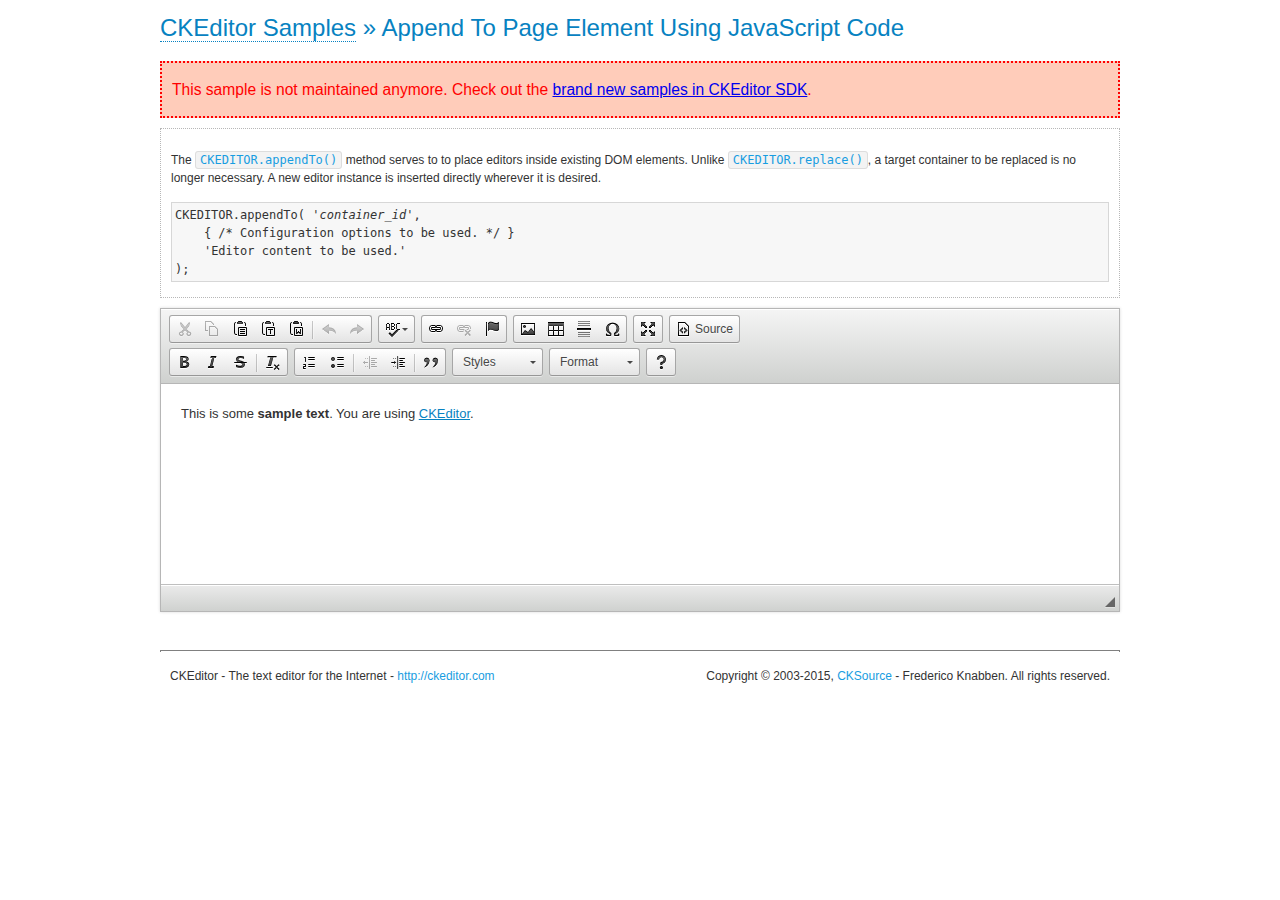
<file: ckeditor/samples/old/appendto.html>
<!DOCTYPE html>
<!--
Copyright (c) 2003-2015, CKSource - Frederico Knabben. All rights reserved.
For licensing, see LICENSE.md or http://ckeditor.com/license
-->
<html>
<head>
	<meta charset="utf-8">
	<title>Append To Page Element Using JavaScript Code &mdash; CKEditor Sample</title>
	<script src="../../ckeditor.js"></script>
	<link rel="stylesheet" href="sample.css">
</head>
<body>
	<h1 class="samples">
		<a href="index.html">CKEditor Samples</a> &raquo; Append To Page Element Using JavaScript Code
	</h1>
	<div class="warning deprecated">
		This sample is not maintained anymore. Check out the <a href="http://sdk.ckeditor.com/">brand new samples in CKEditor SDK</a>.
	</div>
	<div id="section1">
		<div class="description">
			<p>
				The <code><a class="samples" href="http://docs.ckeditor.com/#!/api/CKEDITOR-method-appendTo">CKEDITOR.appendTo()</a></code> method serves to to place editors inside existing DOM elements. Unlike <code><a class="samples" href="http://docs.ckeditor.com/#!/api/CKEDITOR-method-replace">CKEDITOR.replace()</a></code>,
				a target container to be replaced is no longer necessary. A new editor
				instance is inserted directly wherever it is desired.
			</p>
<pre class="samples">CKEDITOR.appendTo( '<em>container_id</em>',
	{ /* Configuration options to be used. */ }
	'Editor content to be used.'
);</pre>
		</div>
		<script>

			// This call can be placed at any point after the
			// DOM element to append CKEditor to or inside the <head><script>
			// in a window.onload event handler.

			// Append a CKEditor instance using the default configuration and the
			// provided content to the <div> element of ID "section1".
			CKEDITOR.appendTo( 'section1',
				null,
				'<p>This is some <strong>sample text</strong>. You are using <a href="http://ckeditor.com/">CKEditor</a>.</p>'
			);

		</script>
	</div>
	<br>
	<div id="footer">
		<hr>
		<p>
			CKEditor - The text editor for the Internet - <a class="samples" href="http://ckeditor.com/">http://ckeditor.com</a>
		</p>
		<p id="copy">
			Copyright &copy; 2003-2015, <a class="samples" href="http://cksource.com/">CKSource</a> - Frederico
			Knabben. All rights reserved.
		</p>
	</div>
</body>
</html>
</file>
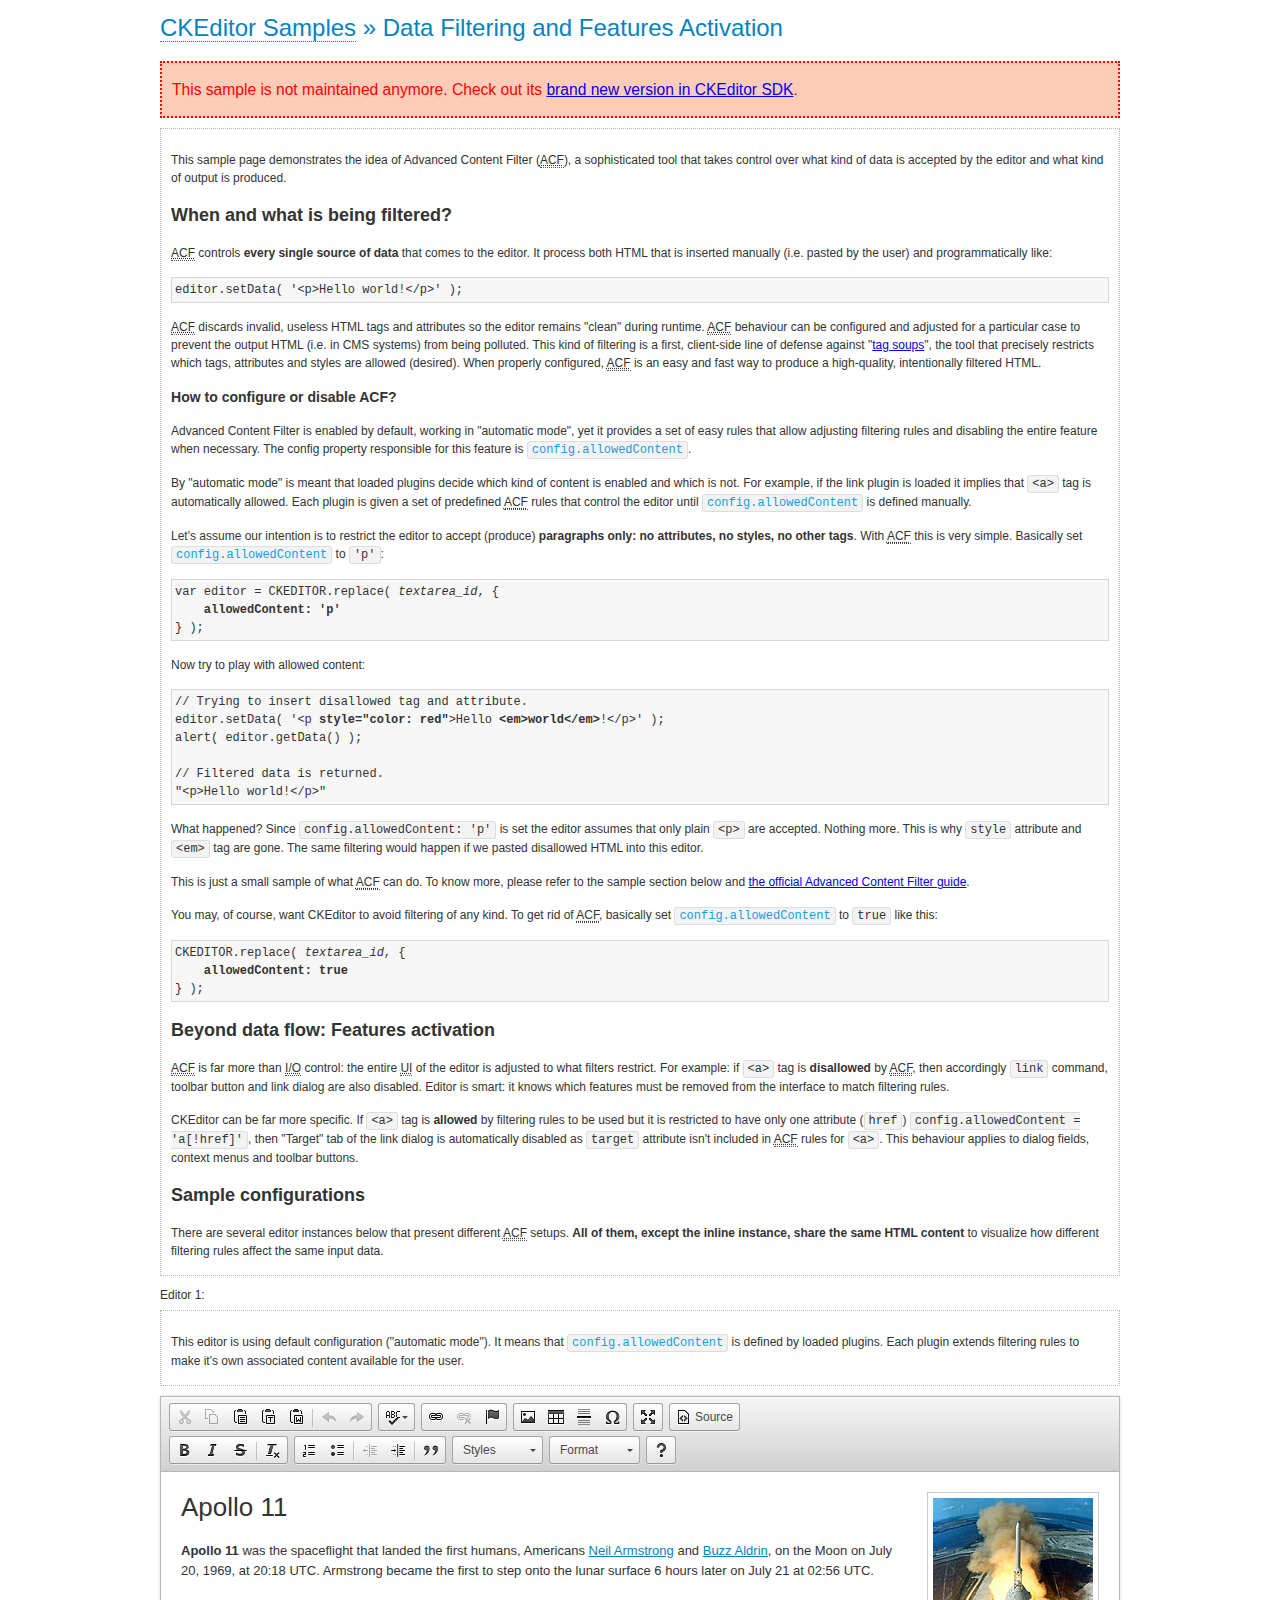
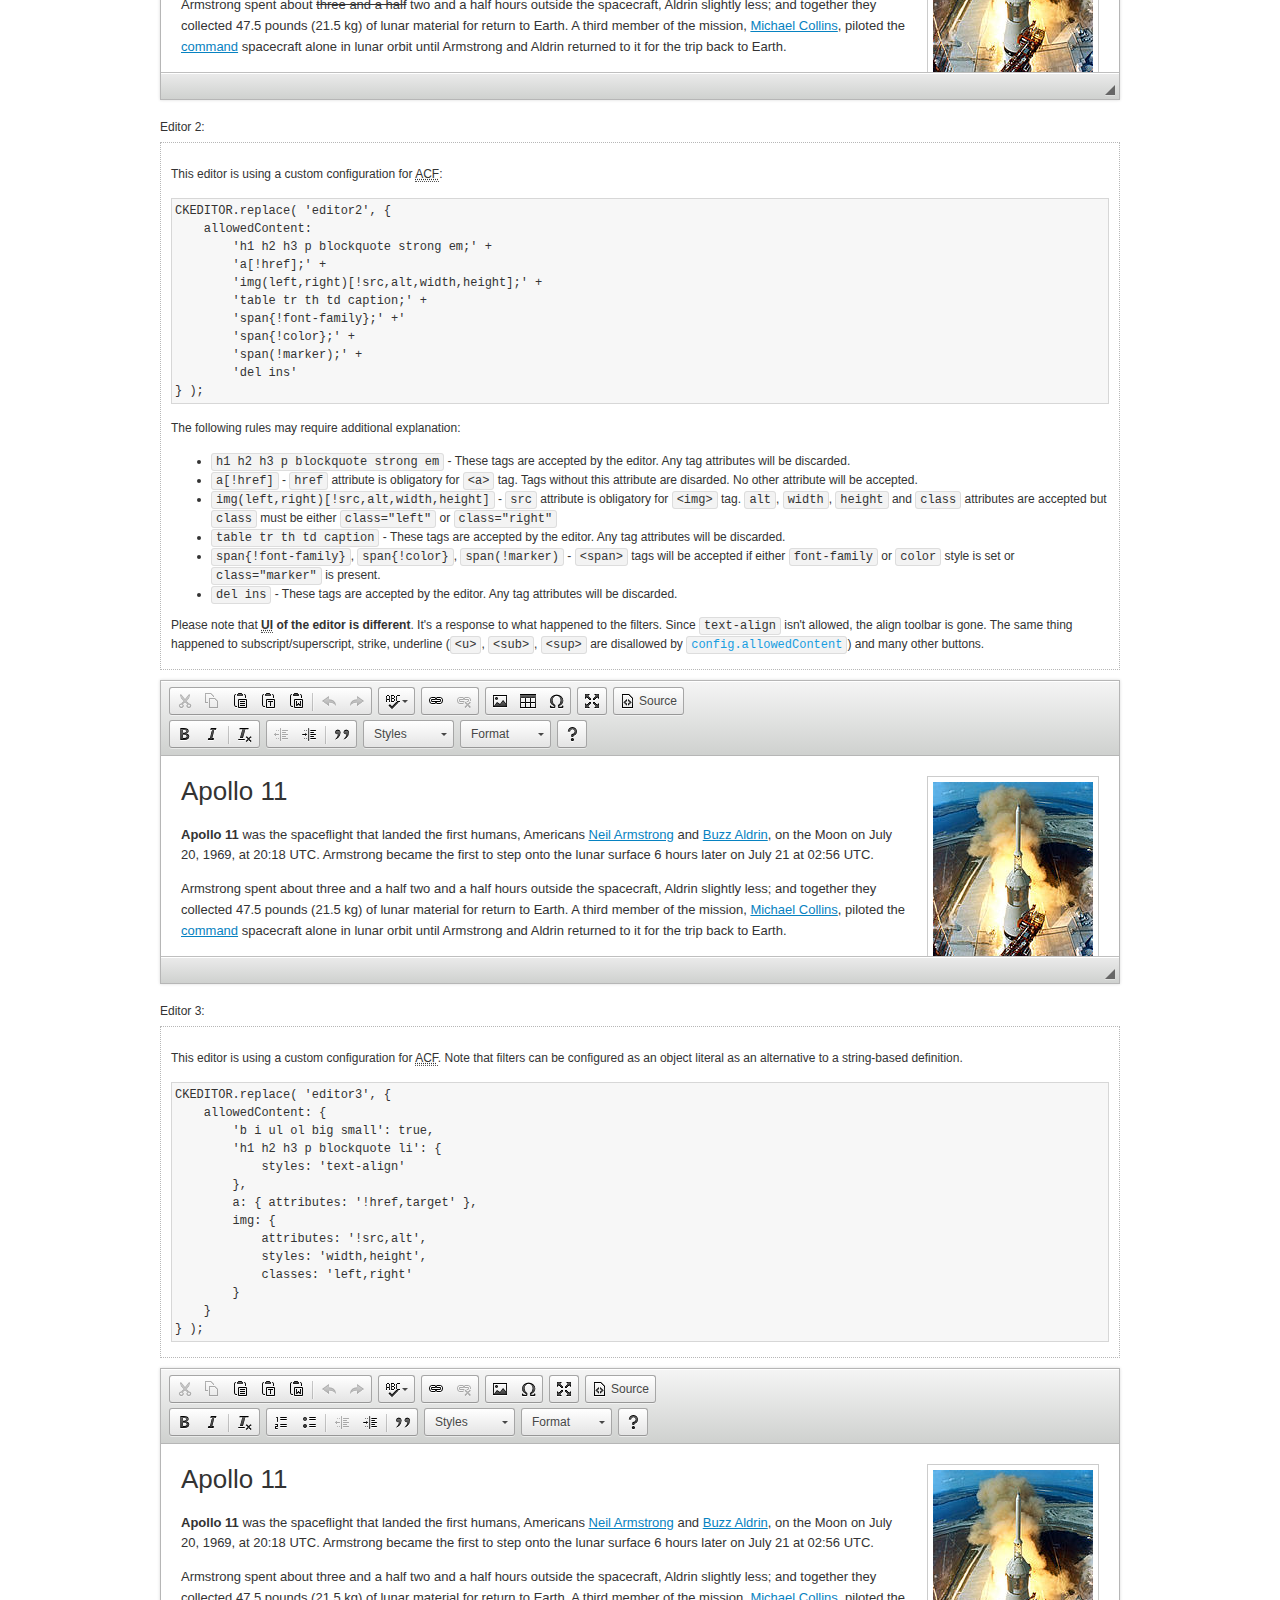
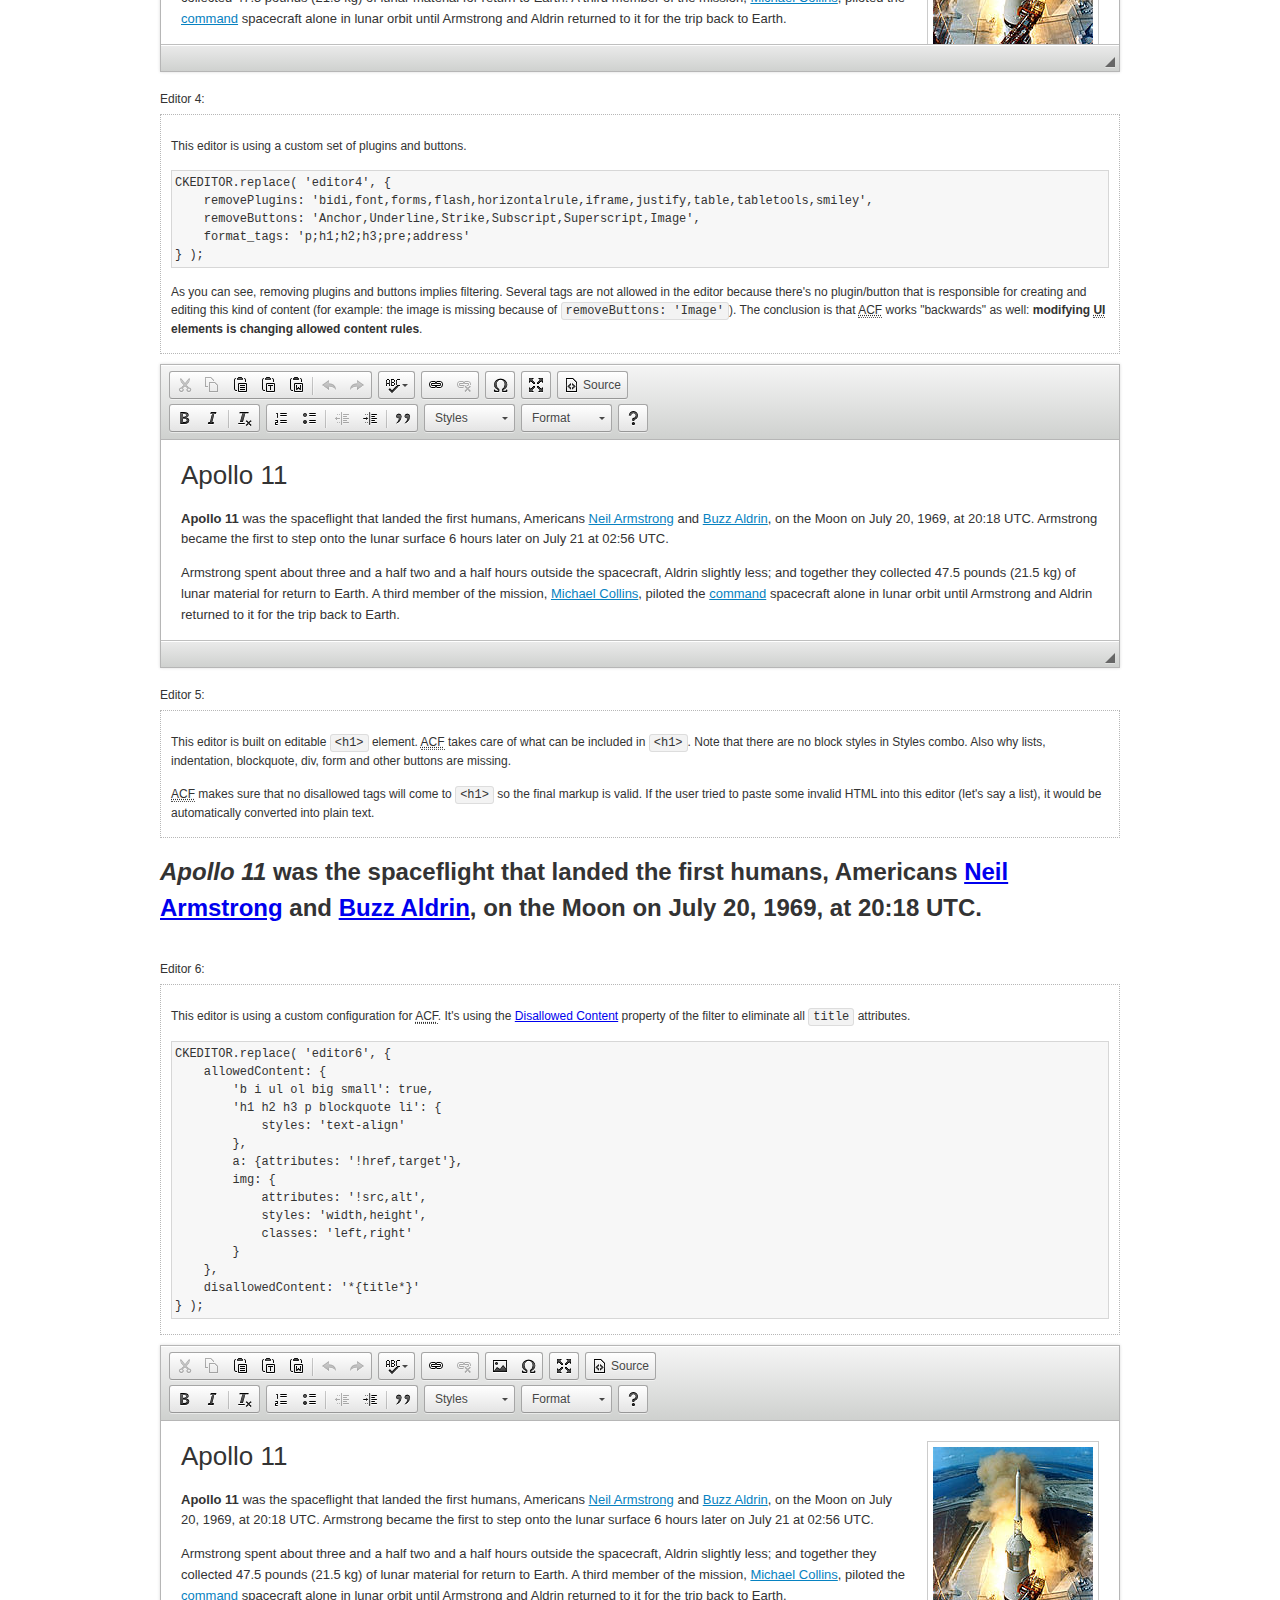
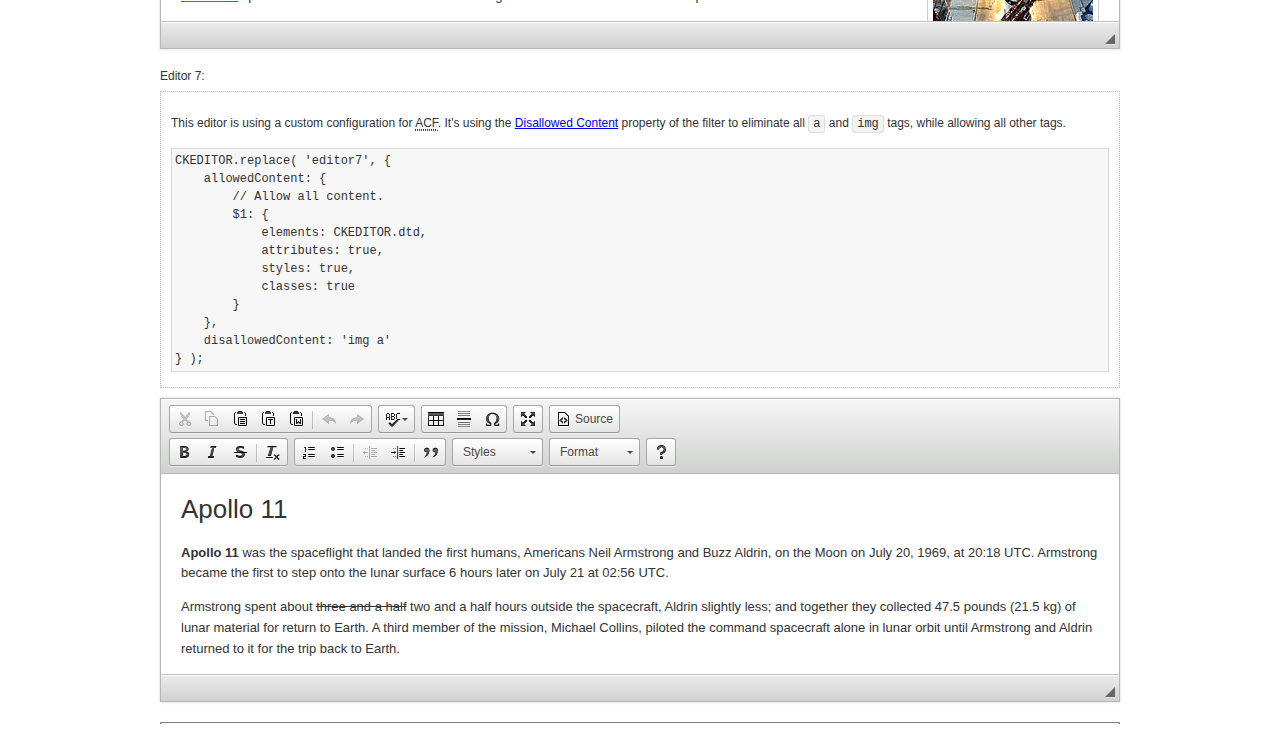
<file: ckeditor/samples/old/datafiltering.html>
<!DOCTYPE html>
<!--
Copyright (c) 2003-2015, CKSource - Frederico Knabben. All rights reserved.
For licensing, see LICENSE.md or http://ckeditor.com/license
-->
<html>
<head>
	<meta charset="utf-8">
	<title>Data Filtering &mdash; CKEditor Sample</title>
	<script src="../../ckeditor.js"></script>
	<link rel="stylesheet" href="sample.css">
	<script>
		// Remove advanced tabs for all editors.
		CKEDITOR.config.removeDialogTabs = 'image:advanced;link:advanced;flash:advanced;creatediv:advanced;editdiv:advanced';
	</script>
</head>
<body>
	<h1 class="samples">
		<a href="index.html">CKEditor Samples</a> &raquo; Data Filtering and Features Activation
	</h1>
	<div class="warning deprecated">
		This sample is not maintained anymore. Check out its <a href="http://sdk.ckeditor.com/samples/acf.html">brand new version in CKEditor SDK</a>.
	</div>
	<div class="description">
		<p>
			This sample page demonstrates the idea of Advanced Content Filter
			(<abbr title="Advanced Content Filter">ACF</abbr>), a sophisticated
			tool that takes control over what kind of data is accepted by the editor and what
			kind of output is produced.
		</p>
		<h2>When and what is being filtered?</h2>
		<p>
			<abbr title="Advanced Content Filter">ACF</abbr> controls
			<strong>every single source of data</strong> that comes to the editor.
			It process both HTML that is inserted manually (i.e. pasted by the user)
			and programmatically like:
		</p>
<pre class="samples">
editor.setData( '&lt;p&gt;Hello world!&lt;/p&gt;' );
</pre>
		<p>
			<abbr title="Advanced Content Filter">ACF</abbr> discards invalid,
			useless HTML tags and attributes so the editor remains "clean" during
			runtime. <abbr title="Advanced Content Filter">ACF</abbr> behaviour
			can be configured and adjusted for a particular case to prevent the
			output HTML (i.e. in CMS systems) from being polluted.

			This kind of filtering is a first, client-side line of defense
			against "<a href="http://en.wikipedia.org/wiki/Tag_soup">tag soups</a>",
			the tool that precisely restricts which tags, attributes and styles
			are allowed (desired). When properly configured, <abbr title="Advanced Content Filter">ACF</abbr>
			is an easy and fast way to produce a high-quality, intentionally filtered HTML.
		</p>

		<h3>How to configure or disable ACF?</h3>
		<p>
			Advanced Content Filter is enabled by default, working in "automatic mode", yet
			it provides a set of easy rules that allow adjusting filtering rules
			and disabling the entire feature when necessary. The config property
			responsible for this feature is <code><a class="samples"
			href="http://docs.ckeditor.com/#!/api/CKEDITOR.config-cfg-allowedContent">config.allowedContent</a></code>.
		</p>
		<p>
			By "automatic mode" is meant that loaded plugins decide which kind
			of content is enabled and which is not. For example, if the link
			plugin is loaded it implies that <code>&lt;a&gt;</code> tag is
			automatically allowed. Each plugin is given a set
			of predefined <abbr title="Advanced Content Filter">ACF</abbr> rules
			that control the editor until <code><a class="samples"
			href="http://docs.ckeditor.com/#!/api/CKEDITOR.config-cfg-allowedContent">
			config.allowedContent</a></code>
			is defined manually.
		</p>
		<p>
			Let's assume our intention is to restrict the editor to accept (produce) <strong>paragraphs
			only: no attributes, no styles, no other tags</strong>.
			With <abbr title="Advanced Content Filter">ACF</abbr>
			this is very simple. Basically set <code><a class="samples"
			href="http://docs.ckeditor.com/#!/api/CKEDITOR.config-cfg-allowedContent">
			config.allowedContent</a></code> to <code>'p'</code>:
		</p>
<pre class="samples">
var editor = CKEDITOR.replace( <em>textarea_id</em>, {
	<strong>allowedContent: 'p'</strong>
} );
</pre>
		<p>
			Now try to play with allowed content:
		</p>
<pre class="samples">
// Trying to insert disallowed tag and attribute.
editor.setData( '&lt;p <strong>style="color: red"</strong>&gt;Hello <strong>&lt;em&gt;world&lt;/em&gt;</strong>!&lt;/p&gt;' );
alert( editor.getData() );

// Filtered data is returned.
"&lt;p&gt;Hello world!&lt;/p&gt;"
</pre>
		<p>
			What happened? Since <code>config.allowedContent: 'p'</code> is set the editor assumes
			that only plain <code>&lt;p&gt;</code> are accepted. Nothing more. This is why
			<code>style</code> attribute and <code>&lt;em&gt;</code> tag are gone. The same
			filtering would happen if we pasted disallowed HTML into this editor.
		</p>
		<p>
			This is just a small sample of what <abbr title="Advanced Content Filter">ACF</abbr>
			can do. To know more, please refer to the sample section below and
			<a href="http://docs.ckeditor.com/#!/guide/dev_advanced_content_filter">the official Advanced Content Filter guide</a>.
		</p>
		<p>
			You may, of course, want CKEditor to avoid filtering of any kind.
			To get rid of <abbr title="Advanced Content Filter">ACF</abbr>,
			basically set <code><a class="samples"
			href="http://docs.ckeditor.com/#!/api/CKEDITOR.config-cfg-allowedContent">
			config.allowedContent</a></code> to <code>true</code> like this:
		</p>
<pre class="samples">
CKEDITOR.replace( <em>textarea_id</em>, {
	<strong>allowedContent: true</strong>
} );
</pre>

		<h2>Beyond data flow: Features activation</h2>
		<p>
			<abbr title="Advanced Content Filter">ACF</abbr> is far more than
			<abbr title="Input/Output">I/O</abbr> control: the entire
			<abbr title="User Interface">UI</abbr> of the editor is adjusted to what
			filters restrict. For example: if <code>&lt;a&gt;</code> tag is
			<strong>disallowed</strong>
			by <abbr title="Advanced Content Filter">ACF</abbr>,
			then accordingly <code>link</code> command, toolbar button and link dialog
			are also disabled. Editor is smart: it knows which features must be
			removed from the interface to match filtering rules.
		</p>
		<p>
			CKEditor can be far more specific. If <code>&lt;a&gt;</code> tag is
			<strong>allowed</strong> by filtering rules to be used but it is restricted
			to have only one attribute (<code>href</code>)
			<code>config.allowedContent = 'a[!href]'</code>, then
			"Target" tab of the link dialog is automatically disabled as <code>target</code>
			attribute isn't included in <abbr title="Advanced Content Filter">ACF</abbr> rules
			for <code>&lt;a&gt;</code>. This behaviour applies to dialog fields, context
			menus and toolbar buttons.
		</p>

		<h2>Sample configurations</h2>
		<p>
			There are several editor instances below that present different
			<abbr title="Advanced Content Filter">ACF</abbr> setups. <strong>All of them,
			except the inline instance, share the same HTML content</strong> to visualize
			how different filtering rules affect the same input data.
		</p>
	</div>

	<div>
		<label for="editor1">
			Editor 1:
		</label>
		<div class="description">
			<p>
				This editor is using default configuration ("automatic mode"). It means that
				<code><a class="samples"
				href="http://docs.ckeditor.com/#!/api/CKEDITOR.config-cfg-allowedContent">
				config.allowedContent</a></code> is defined by loaded plugins.
				Each plugin extends filtering rules to make it's own associated content
				available for the user.
			</p>
		</div>
		<textarea cols="80" id="editor1" name="editor1" rows="10">
			&lt;h1&gt;&lt;img alt=&quot;Saturn V carrying Apollo 11&quot; class=&quot;right&quot; src=&quot;assets/sample.jpg&quot;/&gt; Apollo 11&lt;/h1&gt; &lt;p&gt;&lt;b&gt;Apollo 11&lt;/b&gt; was the spaceflight that landed the first humans, Americans &lt;a href=&quot;http://en.wikipedia.org/wiki/Neil_Armstrong&quot; title=&quot;Neil Armstrong&quot;&gt;Neil Armstrong&lt;/a&gt; and &lt;a href=&quot;http://en.wikipedia.org/wiki/Buzz_Aldrin&quot; title=&quot;Buzz Aldrin&quot;&gt;Buzz Aldrin&lt;/a&gt;, on the Moon on July 20, 1969, at 20:18 UTC. Armstrong became the first to step onto the lunar surface 6 hours later on July 21 at 02:56 UTC.&lt;/p&gt; &lt;p&gt;Armstrong spent about &lt;s&gt;three and a half&lt;/s&gt; two and a half hours outside the spacecraft, Aldrin slightly less; and together they collected 47.5 pounds (21.5&amp;nbsp;kg) of lunar material for return to Earth. A third member of the mission, &lt;a href=&quot;http://en.wikipedia.org/wiki/Michael_Collins_(astronaut)&quot; title=&quot;Michael Collins (astronaut)&quot;&gt;Michael Collins&lt;/a&gt;, piloted the &lt;a href=&quot;http://en.wikipedia.org/wiki/Apollo_Command/Service_Module&quot; title=&quot;Apollo Command/Service Module&quot;&gt;command&lt;/a&gt; spacecraft alone in lunar orbit until Armstrong and Aldrin returned to it for the trip back to Earth.&lt;/p&gt; &lt;h2&gt;Broadcasting and &lt;em&gt;quotes&lt;/em&gt; &lt;a id=&quot;quotes&quot; name=&quot;quotes&quot;&gt;&lt;/a&gt;&lt;/h2&gt; &lt;p&gt;Broadcast on live TV to a world-wide audience, Armstrong stepped onto the lunar surface and described the event as:&lt;/p&gt; &lt;blockquote&gt;&lt;p&gt;One small step for [a] man, one giant leap for mankind.&lt;/p&gt;&lt;/blockquote&gt; &lt;p&gt;Apollo 11 effectively ended the &lt;a href=&quot;http://en.wikipedia.org/wiki/Space_Race&quot; title=&quot;Space Race&quot;&gt;Space Race&lt;/a&gt; and fulfilled a national goal proposed in 1961 by the late U.S. President &lt;a href=&quot;http://en.wikipedia.org/wiki/John_F._Kennedy&quot; title=&quot;John F. Kennedy&quot;&gt;John F. Kennedy&lt;/a&gt; in a speech before the United States Congress:&lt;/p&gt; &lt;blockquote&gt;&lt;p&gt;[...] before this decade is out, of landing a man on the Moon and returning him safely to the Earth.&lt;/p&gt;&lt;/blockquote&gt; &lt;h2&gt;Technical details &lt;a id=&quot;tech-details&quot; name=&quot;tech-details&quot;&gt;&lt;/a&gt;&lt;/h2&gt; &lt;table align=&quot;right&quot; border=&quot;1&quot; bordercolor=&quot;#ccc&quot; cellpadding=&quot;5&quot; cellspacing=&quot;0&quot; style=&quot;border-collapse:collapse;margin:10px 0 10px 15px;&quot;&gt; &lt;caption&gt;&lt;strong&gt;Mission crew&lt;/strong&gt;&lt;/caption&gt; &lt;thead&gt; &lt;tr&gt; &lt;th scope=&quot;col&quot;&gt;Position&lt;/th&gt; &lt;th scope=&quot;col&quot;&gt;Astronaut&lt;/th&gt; &lt;/tr&gt; &lt;/thead&gt; &lt;tbody&gt; &lt;tr&gt; &lt;td&gt;Commander&lt;/td&gt; &lt;td&gt;Neil A. Armstrong&lt;/td&gt; &lt;/tr&gt; &lt;tr&gt; &lt;td&gt;Command Module Pilot&lt;/td&gt; &lt;td&gt;Michael Collins&lt;/td&gt; &lt;/tr&gt; &lt;tr&gt; &lt;td&gt;Lunar Module Pilot&lt;/td&gt; &lt;td&gt;Edwin &amp;quot;Buzz&amp;quot; E. Aldrin, Jr.&lt;/td&gt; &lt;/tr&gt; &lt;/tbody&gt; &lt;/table&gt; &lt;p&gt;Launched by a &lt;strong&gt;Saturn V&lt;/strong&gt; rocket from &lt;a href=&quot;http://en.wikipedia.org/wiki/Kennedy_Space_Center&quot; title=&quot;Kennedy Space Center&quot;&gt;Kennedy Space Center&lt;/a&gt; in Merritt Island, Florida on July 16, Apollo 11 was the fifth manned mission of &lt;a href=&quot;http://en.wikipedia.org/wiki/NASA&quot; title=&quot;NASA&quot;&gt;NASA&lt;/a&gt;&amp;#39;s Apollo program. The Apollo spacecraft had three parts:&lt;/p&gt; &lt;ol&gt; &lt;li&gt;&lt;strong&gt;Command Module&lt;/strong&gt; with a cabin for the three astronauts which was the only part which landed back on Earth&lt;/li&gt; &lt;li&gt;&lt;strong&gt;Service Module&lt;/strong&gt; which supported the Command Module with propulsion, electrical power, oxygen and water&lt;/li&gt; &lt;li&gt;&lt;strong&gt;Lunar Module&lt;/strong&gt; for landing on the Moon.&lt;/li&gt; &lt;/ol&gt; &lt;p&gt;After being sent to the Moon by the Saturn V&amp;#39;s upper stage, the astronauts separated the spacecraft from it and travelled for three days until they entered into lunar orbit. Armstrong and Aldrin then moved into the Lunar Module and landed in the &lt;a href=&quot;http://en.wikipedia.org/wiki/Mare_Tranquillitatis&quot; title=&quot;Mare Tranquillitatis&quot;&gt;Sea of Tranquility&lt;/a&gt;. They stayed a total of about 21 and a half hours on the lunar surface. After lifting off in the upper part of the Lunar Module and rejoining Collins in the Command Module, they returned to Earth and landed in the &lt;a href=&quot;http://en.wikipedia.org/wiki/Pacific_Ocean&quot; title=&quot;Pacific Ocean&quot;&gt;Pacific Ocean&lt;/a&gt; on July 24.&lt;/p&gt; &lt;hr/&gt; &lt;p style=&quot;text-align: right;&quot;&gt;&lt;small&gt;Source: &lt;a href=&quot;http://en.wikipedia.org/wiki/Apollo_11&quot;&gt;Wikipedia.org&lt;/a&gt;&lt;/small&gt;&lt;/p&gt;
		</textarea>

		<script>

			CKEDITOR.replace( 'editor1' );

		</script>
	</div>

	<br>

	<div>
		<label for="editor2">
			Editor 2:
		</label>
		<div class="description">
			<p>
				This editor is using a custom configuration for
				<abbr title="Advanced Content Filter">ACF</abbr>:
			</p>
<pre class="samples">
CKEDITOR.replace( 'editor2', {
	allowedContent:
		'h1 h2 h3 p blockquote strong em;' +
		'a[!href];' +
		'img(left,right)[!src,alt,width,height];' +
		'table tr th td caption;' +
		'span{!font-family};' +'
		'span{!color};' +
		'span(!marker);' +
		'del ins'
} );
</pre>
			<p>
				The following rules may require additional explanation:
			</p>
			<ul>
				<li>
					<code>h1 h2 h3 p blockquote strong em</code> - These tags
					are accepted by the editor. Any tag attributes will be discarded.
				</li>
				<li>
					<code>a[!href]</code> - <code>href</code> attribute is obligatory
					for <code>&lt;a&gt;</code> tag. Tags without this attribute
					are disarded. No other attribute will be accepted.
				</li>
				<li>
					<code>img(left,right)[!src,alt,width,height]</code> - <code>src</code>
					attribute is obligatory for <code>&lt;img&gt;</code> tag.
					<code>alt</code>, <code>width</code>, <code>height</code>
					and <code>class</code> attributes are accepted but
					<code>class</code> must be either <code>class="left"</code>
					or <code>class="right"</code>
				</li>
				<li>
					<code>table tr th td caption</code> - These tags
					are accepted by the editor. Any tag attributes will be discarded.
				</li>
				<li>
					<code>span{!font-family}</code>, <code>span{!color}</code>,
					<code>span(!marker)</code> - <code>&lt;span&gt;</code> tags
					will be accepted if either <code>font-family</code> or
					<code>color</code> style is set or <code>class="marker"</code>
					is present.
				</li>
				<li>
					<code>del ins</code> - These tags
					are accepted by the editor. Any tag attributes will be discarded.
				</li>
			</ul>
			<p>
				Please note that <strong><abbr title="User Interface">UI</abbr> of the
				editor is different</strong>. It's a response to what happened to the filters.
				Since <code>text-align</code> isn't allowed, the align toolbar is gone.
				The same thing happened to subscript/superscript, strike, underline
				(<code>&lt;u&gt;</code>, <code>&lt;sub&gt;</code>, <code>&lt;sup&gt;</code>
				are disallowed by <code><a class="samples"
				href="http://docs.ckeditor.com/#!/api/CKEDITOR.config-cfg-allowedContent">
				config.allowedContent</a></code>) and many other buttons.
			</p>
		</div>
		<textarea cols="80" id="editor2" name="editor2" rows="10">
			&lt;h1&gt;&lt;img alt=&quot;Saturn V carrying Apollo 11&quot; class=&quot;right&quot; src=&quot;assets/sample.jpg&quot;/&gt; Apollo 11&lt;/h1&gt; &lt;p&gt;&lt;b&gt;Apollo 11&lt;/b&gt; was the spaceflight that landed the first humans, Americans &lt;a href=&quot;http://en.wikipedia.org/wiki/Neil_Armstrong&quot; title=&quot;Neil Armstrong&quot;&gt;Neil Armstrong&lt;/a&gt; and &lt;a href=&quot;http://en.wikipedia.org/wiki/Buzz_Aldrin&quot; title=&quot;Buzz Aldrin&quot;&gt;Buzz Aldrin&lt;/a&gt;, on the Moon on July 20, 1969, at 20:18 UTC. Armstrong became the first to step onto the lunar surface 6 hours later on July 21 at 02:56 UTC.&lt;/p&gt; &lt;p&gt;Armstrong spent about &lt;s&gt;three and a half&lt;/s&gt; two and a half hours outside the spacecraft, Aldrin slightly less; and together they collected 47.5 pounds (21.5&amp;nbsp;kg) of lunar material for return to Earth. A third member of the mission, &lt;a href=&quot;http://en.wikipedia.org/wiki/Michael_Collins_(astronaut)&quot; title=&quot;Michael Collins (astronaut)&quot;&gt;Michael Collins&lt;/a&gt;, piloted the &lt;a href=&quot;http://en.wikipedia.org/wiki/Apollo_Command/Service_Module&quot; title=&quot;Apollo Command/Service Module&quot;&gt;command&lt;/a&gt; spacecraft alone in lunar orbit until Armstrong and Aldrin returned to it for the trip back to Earth.&lt;/p&gt; &lt;h2&gt;Broadcasting and &lt;em&gt;quotes&lt;/em&gt; &lt;a id=&quot;quotes&quot; name=&quot;quotes&quot;&gt;&lt;/a&gt;&lt;/h2&gt; &lt;p&gt;Broadcast on live TV to a world-wide audience, Armstrong stepped onto the lunar surface and described the event as:&lt;/p&gt; &lt;blockquote&gt;&lt;p&gt;One small step for [a] man, one giant leap for mankind.&lt;/p&gt;&lt;/blockquote&gt; &lt;p&gt;Apollo 11 effectively ended the &lt;a href=&quot;http://en.wikipedia.org/wiki/Space_Race&quot; title=&quot;Space Race&quot;&gt;Space Race&lt;/a&gt; and fulfilled a national goal proposed in 1961 by the late U.S. President &lt;a href=&quot;http://en.wikipedia.org/wiki/John_F._Kennedy&quot; title=&quot;John F. Kennedy&quot;&gt;John F. Kennedy&lt;/a&gt; in a speech before the United States Congress:&lt;/p&gt; &lt;blockquote&gt;&lt;p&gt;[...] before this decade is out, of landing a man on the Moon and returning him safely to the Earth.&lt;/p&gt;&lt;/blockquote&gt; &lt;h2&gt;Technical details &lt;a id=&quot;tech-details&quot; name=&quot;tech-details&quot;&gt;&lt;/a&gt;&lt;/h2&gt; &lt;table align=&quot;right&quot; border=&quot;1&quot; bordercolor=&quot;#ccc&quot; cellpadding=&quot;5&quot; cellspacing=&quot;0&quot; style=&quot;border-collapse:collapse;margin:10px 0 10px 15px;&quot;&gt; &lt;caption&gt;&lt;strong&gt;Mission crew&lt;/strong&gt;&lt;/caption&gt; &lt;thead&gt; &lt;tr&gt; &lt;th scope=&quot;col&quot;&gt;Position&lt;/th&gt; &lt;th scope=&quot;col&quot;&gt;Astronaut&lt;/th&gt; &lt;/tr&gt; &lt;/thead&gt; &lt;tbody&gt; &lt;tr&gt; &lt;td&gt;Commander&lt;/td&gt; &lt;td&gt;Neil A. Armstrong&lt;/td&gt; &lt;/tr&gt; &lt;tr&gt; &lt;td&gt;Command Module Pilot&lt;/td&gt; &lt;td&gt;Michael Collins&lt;/td&gt; &lt;/tr&gt; &lt;tr&gt; &lt;td&gt;Lunar Module Pilot&lt;/td&gt; &lt;td&gt;Edwin &amp;quot;Buzz&amp;quot; E. Aldrin, Jr.&lt;/td&gt; &lt;/tr&gt; &lt;/tbody&gt; &lt;/table&gt; &lt;p&gt;Launched by a &lt;strong&gt;Saturn V&lt;/strong&gt; rocket from &lt;a href=&quot;http://en.wikipedia.org/wiki/Kennedy_Space_Center&quot; title=&quot;Kennedy Space Center&quot;&gt;Kennedy Space Center&lt;/a&gt; in Merritt Island, Florida on July 16, Apollo 11 was the fifth manned mission of &lt;a href=&quot;http://en.wikipedia.org/wiki/NASA&quot; title=&quot;NASA&quot;&gt;NASA&lt;/a&gt;&amp;#39;s Apollo program. The Apollo spacecraft had three parts:&lt;/p&gt; &lt;ol&gt; &lt;li&gt;&lt;strong&gt;Command Module&lt;/strong&gt; with a cabin for the three astronauts which was the only part which landed back on Earth&lt;/li&gt; &lt;li&gt;&lt;strong&gt;Service Module&lt;/strong&gt; which supported the Command Module with propulsion, electrical power, oxygen and water&lt;/li&gt; &lt;li&gt;&lt;strong&gt;Lunar Module&lt;/strong&gt; for landing on the Moon.&lt;/li&gt; &lt;/ol&gt; &lt;p&gt;After being sent to the Moon by the Saturn V&amp;#39;s upper stage, the astronauts separated the spacecraft from it and travelled for three days until they entered into lunar orbit. Armstrong and Aldrin then moved into the Lunar Module and landed in the &lt;a href=&quot;http://en.wikipedia.org/wiki/Mare_Tranquillitatis&quot; title=&quot;Mare Tranquillitatis&quot;&gt;Sea of Tranquility&lt;/a&gt;. They stayed a total of about 21 and a half hours on the lunar surface. After lifting off in the upper part of the Lunar Module and rejoining Collins in the Command Module, they returned to Earth and landed in the &lt;a href=&quot;http://en.wikipedia.org/wiki/Pacific_Ocean&quot; title=&quot;Pacific Ocean&quot;&gt;Pacific Ocean&lt;/a&gt; on July 24.&lt;/p&gt; &lt;hr/&gt; &lt;p style=&quot;text-align: right;&quot;&gt;&lt;small&gt;Source: &lt;a href=&quot;http://en.wikipedia.org/wiki/Apollo_11&quot;&gt;Wikipedia.org&lt;/a&gt;&lt;/small&gt;&lt;/p&gt;
		</textarea>
		<script>

			CKEDITOR.replace( 'editor2', {
				allowedContent:
					'h1 h2 h3 p blockquote strong em;' +
					'a[!href];' +
					'img(left,right)[!src,alt,width,height];' +
					'table tr th td caption;' +
					'span{!font-family};' +
					'span{!color};' +
					'span(!marker);' +
					'del ins'
			} );

		</script>
	</div>

	<br>

	<div>
		<label for="editor3">
			Editor 3:
		</label>
		<div class="description">
			<p>
				This editor is using a custom configuration for
				<abbr title="Advanced Content Filter">ACF</abbr>.
				Note that filters can be configured as an object literal
				as an alternative to a string-based definition.
			</p>
<pre class="samples">
CKEDITOR.replace( 'editor3', {
	allowedContent: {
		'b i ul ol big small': true,
		'h1 h2 h3 p blockquote li': {
			styles: 'text-align'
		},
		a: { attributes: '!href,target' },
		img: {
			attributes: '!src,alt',
			styles: 'width,height',
			classes: 'left,right'
		}
	}
} );
</pre>
		</div>
		<textarea cols="80" id="editor3" name="editor3" rows="10">
			&lt;h1&gt;&lt;img alt=&quot;Saturn V carrying Apollo 11&quot; class=&quot;right&quot; src=&quot;assets/sample.jpg&quot;/&gt; Apollo 11&lt;/h1&gt; &lt;p&gt;&lt;b&gt;Apollo 11&lt;/b&gt; was the spaceflight that landed the first humans, Americans &lt;a href=&quot;http://en.wikipedia.org/wiki/Neil_Armstrong&quot; title=&quot;Neil Armstrong&quot;&gt;Neil Armstrong&lt;/a&gt; and &lt;a href=&quot;http://en.wikipedia.org/wiki/Buzz_Aldrin&quot; title=&quot;Buzz Aldrin&quot;&gt;Buzz Aldrin&lt;/a&gt;, on the Moon on July 20, 1969, at 20:18 UTC. Armstrong became the first to step onto the lunar surface 6 hours later on July 21 at 02:56 UTC.&lt;/p&gt; &lt;p&gt;Armstrong spent about &lt;s&gt;three and a half&lt;/s&gt; two and a half hours outside the spacecraft, Aldrin slightly less; and together they collected 47.5 pounds (21.5&amp;nbsp;kg) of lunar material for return to Earth. A third member of the mission, &lt;a href=&quot;http://en.wikipedia.org/wiki/Michael_Collins_(astronaut)&quot; title=&quot;Michael Collins (astronaut)&quot;&gt;Michael Collins&lt;/a&gt;, piloted the &lt;a href=&quot;http://en.wikipedia.org/wiki/Apollo_Command/Service_Module&quot; title=&quot;Apollo Command/Service Module&quot;&gt;command&lt;/a&gt; spacecraft alone in lunar orbit until Armstrong and Aldrin returned to it for the trip back to Earth.&lt;/p&gt; &lt;h2&gt;Broadcasting and &lt;em&gt;quotes&lt;/em&gt; &lt;a id=&quot;quotes&quot; name=&quot;quotes&quot;&gt;&lt;/a&gt;&lt;/h2&gt; &lt;p&gt;Broadcast on live TV to a world-wide audience, Armstrong stepped onto the lunar surface and described the event as:&lt;/p&gt; &lt;blockquote&gt;&lt;p&gt;One small step for [a] man, one giant leap for mankind.&lt;/p&gt;&lt;/blockquote&gt; &lt;p&gt;Apollo 11 effectively ended the &lt;a href=&quot;http://en.wikipedia.org/wiki/Space_Race&quot; title=&quot;Space Race&quot;&gt;Space Race&lt;/a&gt; and fulfilled a national goal proposed in 1961 by the late U.S. President &lt;a href=&quot;http://en.wikipedia.org/wiki/John_F._Kennedy&quot; title=&quot;John F. Kennedy&quot;&gt;John F. Kennedy&lt;/a&gt; in a speech before the United States Congress:&lt;/p&gt; &lt;blockquote&gt;&lt;p&gt;[...] before this decade is out, of landing a man on the Moon and returning him safely to the Earth.&lt;/p&gt;&lt;/blockquote&gt; &lt;h2&gt;Technical details &lt;a id=&quot;tech-details&quot; name=&quot;tech-details&quot;&gt;&lt;/a&gt;&lt;/h2&gt; &lt;table align=&quot;right&quot; border=&quot;1&quot; bordercolor=&quot;#ccc&quot; cellpadding=&quot;5&quot; cellspacing=&quot;0&quot; style=&quot;border-collapse:collapse;margin:10px 0 10px 15px;&quot;&gt; &lt;caption&gt;&lt;strong&gt;Mission crew&lt;/strong&gt;&lt;/caption&gt; &lt;thead&gt; &lt;tr&gt; &lt;th scope=&quot;col&quot;&gt;Position&lt;/th&gt; &lt;th scope=&quot;col&quot;&gt;Astronaut&lt;/th&gt; &lt;/tr&gt; &lt;/thead&gt; &lt;tbody&gt; &lt;tr&gt; &lt;td&gt;Commander&lt;/td&gt; &lt;td&gt;Neil A. Armstrong&lt;/td&gt; &lt;/tr&gt; &lt;tr&gt; &lt;td&gt;Command Module Pilot&lt;/td&gt; &lt;td&gt;Michael Collins&lt;/td&gt; &lt;/tr&gt; &lt;tr&gt; &lt;td&gt;Lunar Module Pilot&lt;/td&gt; &lt;td&gt;Edwin &amp;quot;Buzz&amp;quot; E. Aldrin, Jr.&lt;/td&gt; &lt;/tr&gt; &lt;/tbody&gt; &lt;/table&gt; &lt;p&gt;Launched by a &lt;strong&gt;Saturn V&lt;/strong&gt; rocket from &lt;a href=&quot;http://en.wikipedia.org/wiki/Kennedy_Space_Center&quot; title=&quot;Kennedy Space Center&quot;&gt;Kennedy Space Center&lt;/a&gt; in Merritt Island, Florida on July 16, Apollo 11 was the fifth manned mission of &lt;a href=&quot;http://en.wikipedia.org/wiki/NASA&quot; title=&quot;NASA&quot;&gt;NASA&lt;/a&gt;&amp;#39;s Apollo program. The Apollo spacecraft had three parts:&lt;/p&gt; &lt;ol&gt; &lt;li&gt;&lt;strong&gt;Command Module&lt;/strong&gt; with a cabin for the three astronauts which was the only part which landed back on Earth&lt;/li&gt; &lt;li&gt;&lt;strong&gt;Service Module&lt;/strong&gt; which supported the Command Module with propulsion, electrical power, oxygen and water&lt;/li&gt; &lt;li&gt;&lt;strong&gt;Lunar Module&lt;/strong&gt; for landing on the Moon.&lt;/li&gt; &lt;/ol&gt; &lt;p&gt;After being sent to the Moon by the Saturn V&amp;#39;s upper stage, the astronauts separated the spacecraft from it and travelled for three days until they entered into lunar orbit. Armstrong and Aldrin then moved into the Lunar Module and landed in the &lt;a href=&quot;http://en.wikipedia.org/wiki/Mare_Tranquillitatis&quot; title=&quot;Mare Tranquillitatis&quot;&gt;Sea of Tranquility&lt;/a&gt;. They stayed a total of about 21 and a half hours on the lunar surface. After lifting off in the upper part of the Lunar Module and rejoining Collins in the Command Module, they returned to Earth and landed in the &lt;a href=&quot;http://en.wikipedia.org/wiki/Pacific_Ocean&quot; title=&quot;Pacific Ocean&quot;&gt;Pacific Ocean&lt;/a&gt; on July 24.&lt;/p&gt; &lt;hr/&gt; &lt;p style=&quot;text-align: right;&quot;&gt;&lt;small&gt;Source: &lt;a href=&quot;http://en.wikipedia.org/wiki/Apollo_11&quot;&gt;Wikipedia.org&lt;/a&gt;&lt;/small&gt;&lt;/p&gt;
		</textarea>
		<script>

			CKEDITOR.replace( 'editor3', {
				allowedContent: {
					'b i ul ol big small': true,
					'h1 h2 h3 p blockquote li': {
						styles: 'text-align'
					},
					a: { attributes: '!href,target' },
					img: {
						attributes: '!src,alt',
						styles: 'width,height',
						classes: 'left,right'
					}
				}
			} );

		</script>
	</div>

	<br>

	<div>
		<label for="editor4">
			Editor 4:
		</label>
		<div class="description">
			<p>
				This editor is using a custom set of plugins and buttons.
			</p>
<pre class="samples">
CKEDITOR.replace( 'editor4', {
	removePlugins: 'bidi,font,forms,flash,horizontalrule,iframe,justify,table,tabletools,smiley',
	removeButtons: 'Anchor,Underline,Strike,Subscript,Superscript,Image',
	format_tags: 'p;h1;h2;h3;pre;address'
} );
</pre>
			<p>
				As you can see, removing plugins and buttons implies filtering.
				Several tags are not allowed in the editor because there's no
				plugin/button that is responsible for creating and editing this
				kind of content (for example: the image is missing because
				of <code>removeButtons: 'Image'</code>). The conclusion is that
				<abbr title="Advanced Content Filter">ACF</abbr> works "backwards"
				as well: <strong>modifying <abbr title="User Interface">UI</abbr>
				elements is changing allowed content rules</strong>.
			</p>
		</div>
		<textarea cols="80" id="editor4" name="editor4" rows="10">
			&lt;h1&gt;&lt;img alt=&quot;Saturn V carrying Apollo 11&quot; class=&quot;right&quot; src=&quot;assets/sample.jpg&quot;/&gt; Apollo 11&lt;/h1&gt; &lt;p&gt;&lt;b&gt;Apollo 11&lt;/b&gt; was the spaceflight that landed the first humans, Americans &lt;a href=&quot;http://en.wikipedia.org/wiki/Neil_Armstrong&quot; title=&quot;Neil Armstrong&quot;&gt;Neil Armstrong&lt;/a&gt; and &lt;a href=&quot;http://en.wikipedia.org/wiki/Buzz_Aldrin&quot; title=&quot;Buzz Aldrin&quot;&gt;Buzz Aldrin&lt;/a&gt;, on the Moon on July 20, 1969, at 20:18 UTC. Armstrong became the first to step onto the lunar surface 6 hours later on July 21 at 02:56 UTC.&lt;/p&gt; &lt;p&gt;Armstrong spent about &lt;s&gt;three and a half&lt;/s&gt; two and a half hours outside the spacecraft, Aldrin slightly less; and together they collected 47.5 pounds (21.5&amp;nbsp;kg) of lunar material for return to Earth. A third member of the mission, &lt;a href=&quot;http://en.wikipedia.org/wiki/Michael_Collins_(astronaut)&quot; title=&quot;Michael Collins (astronaut)&quot;&gt;Michael Collins&lt;/a&gt;, piloted the &lt;a href=&quot;http://en.wikipedia.org/wiki/Apollo_Command/Service_Module&quot; title=&quot;Apollo Command/Service Module&quot;&gt;command&lt;/a&gt; spacecraft alone in lunar orbit until Armstrong and Aldrin returned to it for the trip back to Earth.&lt;/p&gt; &lt;h2&gt;Broadcasting and &lt;em&gt;quotes&lt;/em&gt; &lt;a id=&quot;quotes&quot; name=&quot;quotes&quot;&gt;&lt;/a&gt;&lt;/h2&gt; &lt;p&gt;Broadcast on live TV to a world-wide audience, Armstrong stepped onto the lunar surface and described the event as:&lt;/p&gt; &lt;blockquote&gt;&lt;p&gt;One small step for [a] man, one giant leap for mankind.&lt;/p&gt;&lt;/blockquote&gt; &lt;p&gt;Apollo 11 effectively ended the &lt;a href=&quot;http://en.wikipedia.org/wiki/Space_Race&quot; title=&quot;Space Race&quot;&gt;Space Race&lt;/a&gt; and fulfilled a national goal proposed in 1961 by the late U.S. President &lt;a href=&quot;http://en.wikipedia.org/wiki/John_F._Kennedy&quot; title=&quot;John F. Kennedy&quot;&gt;John F. Kennedy&lt;/a&gt; in a speech before the United States Congress:&lt;/p&gt; &lt;blockquote&gt;&lt;p&gt;[...] before this decade is out, of landing a man on the Moon and returning him safely to the Earth.&lt;/p&gt;&lt;/blockquote&gt; &lt;h2&gt;Technical details &lt;a id=&quot;tech-details&quot; name=&quot;tech-details&quot;&gt;&lt;/a&gt;&lt;/h2&gt; &lt;table align=&quot;right&quot; border=&quot;1&quot; bordercolor=&quot;#ccc&quot; cellpadding=&quot;5&quot; cellspacing=&quot;0&quot; style=&quot;border-collapse:collapse;margin:10px 0 10px 15px;&quot;&gt; &lt;caption&gt;&lt;strong&gt;Mission crew&lt;/strong&gt;&lt;/caption&gt; &lt;thead&gt; &lt;tr&gt; &lt;th scope=&quot;col&quot;&gt;Position&lt;/th&gt; &lt;th scope=&quot;col&quot;&gt;Astronaut&lt;/th&gt; &lt;/tr&gt; &lt;/thead&gt; &lt;tbody&gt; &lt;tr&gt; &lt;td&gt;Commander&lt;/td&gt; &lt;td&gt;Neil A. Armstrong&lt;/td&gt; &lt;/tr&gt; &lt;tr&gt; &lt;td&gt;Command Module Pilot&lt;/td&gt; &lt;td&gt;Michael Collins&lt;/td&gt; &lt;/tr&gt; &lt;tr&gt; &lt;td&gt;Lunar Module Pilot&lt;/td&gt; &lt;td&gt;Edwin &amp;quot;Buzz&amp;quot; E. Aldrin, Jr.&lt;/td&gt; &lt;/tr&gt; &lt;/tbody&gt; &lt;/table&gt; &lt;p&gt;Launched by a &lt;strong&gt;Saturn V&lt;/strong&gt; rocket from &lt;a href=&quot;http://en.wikipedia.org/wiki/Kennedy_Space_Center&quot; title=&quot;Kennedy Space Center&quot;&gt;Kennedy Space Center&lt;/a&gt; in Merritt Island, Florida on July 16, Apollo 11 was the fifth manned mission of &lt;a href=&quot;http://en.wikipedia.org/wiki/NASA&quot; title=&quot;NASA&quot;&gt;NASA&lt;/a&gt;&amp;#39;s Apollo program. The Apollo spacecraft had three parts:&lt;/p&gt; &lt;ol&gt; &lt;li&gt;&lt;strong&gt;Command Module&lt;/strong&gt; with a cabin for the three astronauts which was the only part which landed back on Earth&lt;/li&gt; &lt;li&gt;&lt;strong&gt;Service Module&lt;/strong&gt; which supported the Command Module with propulsion, electrical power, oxygen and water&lt;/li&gt; &lt;li&gt;&lt;strong&gt;Lunar Module&lt;/strong&gt; for landing on the Moon.&lt;/li&gt; &lt;/ol&gt; &lt;p&gt;After being sent to the Moon by the Saturn V&amp;#39;s upper stage, the astronauts separated the spacecraft from it and travelled for three days until they entered into lunar orbit. Armstrong and Aldrin then moved into the Lunar Module and landed in the &lt;a href=&quot;http://en.wikipedia.org/wiki/Mare_Tranquillitatis&quot; title=&quot;Mare Tranquillitatis&quot;&gt;Sea of Tranquility&lt;/a&gt;. They stayed a total of about 21 and a half hours on the lunar surface. After lifting off in the upper part of the Lunar Module and rejoining Collins in the Command Module, they returned to Earth and landed in the &lt;a href=&quot;http://en.wikipedia.org/wiki/Pacific_Ocean&quot; title=&quot;Pacific Ocean&quot;&gt;Pacific Ocean&lt;/a&gt; on July 24.&lt;/p&gt; &lt;hr/&gt; &lt;p style=&quot;text-align: right;&quot;&gt;&lt;small&gt;Source: &lt;a href=&quot;http://en.wikipedia.org/wiki/Apollo_11&quot;&gt;Wikipedia.org&lt;/a&gt;&lt;/small&gt;&lt;/p&gt;
		</textarea>
		<script>

			CKEDITOR.replace( 'editor4', {
				removePlugins: 'bidi,div,font,forms,flash,horizontalrule,iframe,justify,table,tabletools,smiley',
				removeButtons: 'Anchor,Underline,Strike,Subscript,Superscript,Image',
				format_tags: 'p;h1;h2;h3;pre;address'
			} );

		</script>
	</div>

	<br>

	<div>
		<label for="editor5">
			Editor 5:
		</label>
		<div class="description">
			<p>
				This editor is built on editable <code>&lt;h1&gt;</code> element.
				<abbr title="Advanced Content Filter">ACF</abbr> takes care of
				what can be included in <code>&lt;h1&gt;</code>. Note that there
				are no block styles in Styles combo. Also why lists, indentation,
				blockquote, div, form and other buttons are missing.
			</p>
			<p>
				<abbr title="Advanced Content Filter">ACF</abbr> makes sure that
				no disallowed tags will come to <code>&lt;h1&gt;</code> so the final
				markup is valid. If the user tried to paste some invalid HTML
				into this editor (let's say a list), it would be automatically
				converted into plain text.
			</p>
		</div>
		<h1 id="editor5" contenteditable="true">
			<em>Apollo 11</em> was the spaceflight that landed the first humans, Americans <a href="http://en.wikipedia.org/wiki/Neil_Armstrong" title="Neil Armstrong">Neil Armstrong</a> and <a href="http://en.wikipedia.org/wiki/Buzz_Aldrin" title="Buzz Aldrin">Buzz Aldrin</a>, on the Moon on July 20, 1969, at 20:18 UTC.
		</h1>
	</div>

	<br>

	<div>
		<label for="editor3">
			Editor 6:
		</label>
		<div class="description">
			<p>
				This editor is using a custom configuration for <abbr title="Advanced Content Filter">ACF</abbr>.
				It's using the <a href="http://docs.ckeditor.com/#!/guide/dev_disallowed_content" target="_blank">
				Disallowed Content</a> property of the filter to eliminate all <code>title</code> attributes.
			</p>

<pre class="samples">
CKEDITOR.replace( 'editor6', {
	allowedContent: {
		'b i ul ol big small': true,
		'h1 h2 h3 p blockquote li': {
			styles: 'text-align'
		},
		a: {attributes: '!href,target'},
		img: {
			attributes: '!src,alt',
			styles: 'width,height',
			classes: 'left,right'
		}
	},
	disallowedContent: '*{title*}'
} );
</pre>
		</div>
		<textarea cols="80" id="editor6" name="editor6" rows="10">
			&lt;h1&gt;&lt;img alt=&quot;Saturn V carrying Apollo 11&quot; class=&quot;right&quot; src=&quot;assets/sample.jpg&quot;/&gt; Apollo 11&lt;/h1&gt; &lt;p&gt;&lt;b&gt;Apollo 11&lt;/b&gt; was the spaceflight that landed the first humans, Americans &lt;a href=&quot;http://en.wikipedia.org/wiki/Neil_Armstrong&quot; title=&quot;Neil Armstrong&quot;&gt;Neil Armstrong&lt;/a&gt; and &lt;a href=&quot;http://en.wikipedia.org/wiki/Buzz_Aldrin&quot; title=&quot;Buzz Aldrin&quot;&gt;Buzz Aldrin&lt;/a&gt;, on the Moon on July 20, 1969, at 20:18 UTC. Armstrong became the first to step onto the lunar surface 6 hours later on July 21 at 02:56 UTC.&lt;/p&gt; &lt;p&gt;Armstrong spent about &lt;s&gt;three and a half&lt;/s&gt; two and a half hours outside the spacecraft, Aldrin slightly less; and together they collected 47.5 pounds (21.5&amp;nbsp;kg) of lunar material for return to Earth. A third member of the mission, &lt;a href=&quot;http://en.wikipedia.org/wiki/Michael_Collins_(astronaut)&quot; title=&quot;Michael Collins (astronaut)&quot;&gt;Michael Collins&lt;/a&gt;, piloted the &lt;a href=&quot;http://en.wikipedia.org/wiki/Apollo_Command/Service_Module&quot; title=&quot;Apollo Command/Service Module&quot;&gt;command&lt;/a&gt; spacecraft alone in lunar orbit until Armstrong and Aldrin returned to it for the trip back to Earth.&lt;/p&gt; &lt;h2&gt;Broadcasting and &lt;em&gt;quotes&lt;/em&gt; &lt;a id=&quot;quotes&quot; name=&quot;quotes&quot;&gt;&lt;/a&gt;&lt;/h2&gt; &lt;p&gt;Broadcast on live TV to a world-wide audience, Armstrong stepped onto the lunar surface and described the event as:&lt;/p&gt; &lt;blockquote&gt;&lt;p&gt;One small step for [a] man, one giant leap for mankind.&lt;/p&gt;&lt;/blockquote&gt; &lt;p&gt;Apollo 11 effectively ended the &lt;a href=&quot;http://en.wikipedia.org/wiki/Space_Race&quot; title=&quot;Space Race&quot;&gt;Space Race&lt;/a&gt; and fulfilled a national goal proposed in 1961 by the late U.S. President &lt;a href=&quot;http://en.wikipedia.org/wiki/John_F._Kennedy&quot; title=&quot;John F. Kennedy&quot;&gt;John F. Kennedy&lt;/a&gt; in a speech before the United States Congress:&lt;/p&gt; &lt;blockquote&gt;&lt;p&gt;[...] before this decade is out, of landing a man on the Moon and returning him safely to the Earth.&lt;/p&gt;&lt;/blockquote&gt; &lt;h2&gt;Technical details &lt;a id=&quot;tech-details&quot; name=&quot;tech-details&quot;&gt;&lt;/a&gt;&lt;/h2&gt; &lt;table align=&quot;right&quot; border=&quot;1&quot; bordercolor=&quot;#ccc&quot; cellpadding=&quot;5&quot; cellspacing=&quot;0&quot; style=&quot;border-collapse:collapse;margin:10px 0 10px 15px;&quot;&gt; &lt;caption&gt;&lt;strong&gt;Mission crew&lt;/strong&gt;&lt;/caption&gt; &lt;thead&gt; &lt;tr&gt; &lt;th scope=&quot;col&quot;&gt;Position&lt;/th&gt; &lt;th scope=&quot;col&quot;&gt;Astronaut&lt;/th&gt; &lt;/tr&gt; &lt;/thead&gt; &lt;tbody&gt; &lt;tr&gt; &lt;td&gt;Commander&lt;/td&gt; &lt;td&gt;Neil A. Armstrong&lt;/td&gt; &lt;/tr&gt; &lt;tr&gt; &lt;td&gt;Command Module Pilot&lt;/td&gt; &lt;td&gt;Michael Collins&lt;/td&gt; &lt;/tr&gt; &lt;tr&gt; &lt;td&gt;Lunar Module Pilot&lt;/td&gt; &lt;td&gt;Edwin &amp;quot;Buzz&amp;quot; E. Aldrin, Jr.&lt;/td&gt; &lt;/tr&gt; &lt;/tbody&gt; &lt;/table&gt; &lt;p&gt;Launched by a &lt;strong&gt;Saturn V&lt;/strong&gt; rocket from &lt;a href=&quot;http://en.wikipedia.org/wiki/Kennedy_Space_Center&quot; title=&quot;Kennedy Space Center&quot;&gt;Kennedy Space Center&lt;/a&gt; in Merritt Island, Florida on July 16, Apollo 11 was the fifth manned mission of &lt;a href=&quot;http://en.wikipedia.org/wiki/NASA&quot; title=&quot;NASA&quot;&gt;NASA&lt;/a&gt;&amp;#39;s Apollo program. The Apollo spacecraft had three parts:&lt;/p&gt; &lt;ol&gt; &lt;li&gt;&lt;strong&gt;Command Module&lt;/strong&gt; with a cabin for the three astronauts which was the only part which landed back on Earth&lt;/li&gt; &lt;li&gt;&lt;strong&gt;Service Module&lt;/strong&gt; which supported the Command Module with propulsion, electrical power, oxygen and water&lt;/li&gt; &lt;li&gt;&lt;strong&gt;Lunar Module&lt;/strong&gt; for landing on the Moon.&lt;/li&gt; &lt;/ol&gt; &lt;p&gt;After being sent to the Moon by the Saturn V&amp;#39;s upper stage, the astronauts separated the spacecraft from it and travelled for three days until they entered into lunar orbit. Armstrong and Aldrin then moved into the Lunar Module and landed in the &lt;a href=&quot;http://en.wikipedia.org/wiki/Mare_Tranquillitatis&quot; title=&quot;Mare Tranquillitatis&quot;&gt;Sea of Tranquility&lt;/a&gt;. They stayed a total of about 21 and a half hours on the lunar surface. After lifting off in the upper part of the Lunar Module and rejoining Collins in the Command Module, they returned to Earth and landed in the &lt;a href=&quot;http://en.wikipedia.org/wiki/Pacific_Ocean&quot; title=&quot;Pacific Ocean&quot;&gt;Pacific Ocean&lt;/a&gt; on July 24.&lt;/p&gt; &lt;hr/&gt; &lt;p style=&quot;text-align: right;&quot;&gt;&lt;small&gt;Source: &lt;a href=&quot;http://en.wikipedia.org/wiki/Apollo_11&quot;&gt;Wikipedia.org&lt;/a&gt;&lt;/small&gt;&lt;/p&gt;
		</textarea>
		<script>

			CKEDITOR.replace( 'editor6', {
				allowedContent: {
					'b i ul ol big small': true,
					'h1 h2 h3 p blockquote li': {
						styles: 'text-align'
					},
					a: {attributes: '!href,target'},
					img: {
						attributes: '!src,alt',
						styles: 'width,height',
						classes: 'left,right'
					}
				},
				disallowedContent: '*{title*}'
			} );

		</script>
	</div>

	<br>

	<div>
		<label for="editor7">
			Editor 7:
		</label>
		<div class="description">
			<p>
				This editor is using a custom configuration for <abbr title="Advanced Content Filter">ACF</abbr>.
				It's using the <a href="http://docs.ckeditor.com/#!/guide/dev_disallowed_content" target="_blank">
				Disallowed Content</a> property of the filter to eliminate all <code>a</code> and <code>img</code> tags,
				while allowing all other tags.
			</p>
<pre class="samples">
CKEDITOR.replace( 'editor7', {
	allowedContent: {
		// Allow all content.
		$1: {
			elements: CKEDITOR.dtd,
			attributes: true,
			styles: true,
			classes: true
		}
	},
	disallowedContent: 'img a'
} );
</pre>
		</div>
		<textarea cols="80" id="editor7" name="editor7" rows="10">
			&lt;h1&gt;&lt;img alt=&quot;Saturn V carrying Apollo 11&quot; class=&quot;right&quot; src=&quot;assets/sample.jpg&quot;/&gt; Apollo 11&lt;/h1&gt; &lt;p&gt;&lt;b&gt;Apollo 11&lt;/b&gt; was the spaceflight that landed the first humans, Americans &lt;a href=&quot;http://en.wikipedia.org/wiki/Neil_Armstrong&quot; title=&quot;Neil Armstrong&quot;&gt;Neil Armstrong&lt;/a&gt; and &lt;a href=&quot;http://en.wikipedia.org/wiki/Buzz_Aldrin&quot; title=&quot;Buzz Aldrin&quot;&gt;Buzz Aldrin&lt;/a&gt;, on the Moon on July 20, 1969, at 20:18 UTC. Armstrong became the first to step onto the lunar surface 6 hours later on July 21 at 02:56 UTC.&lt;/p&gt; &lt;p&gt;Armstrong spent about &lt;s&gt;three and a half&lt;/s&gt; two and a half hours outside the spacecraft, Aldrin slightly less; and together they collected 47.5 pounds (21.5&amp;nbsp;kg) of lunar material for return to Earth. A third member of the mission, &lt;a href=&quot;http://en.wikipedia.org/wiki/Michael_Collins_(astronaut)&quot; title=&quot;Michael Collins (astronaut)&quot;&gt;Michael Collins&lt;/a&gt;, piloted the &lt;a href=&quot;http://en.wikipedia.org/wiki/Apollo_Command/Service_Module&quot; title=&quot;Apollo Command/Service Module&quot;&gt;command&lt;/a&gt; spacecraft alone in lunar orbit until Armstrong and Aldrin returned to it for the trip back to Earth.&lt;/p&gt; &lt;h2&gt;Broadcasting and &lt;em&gt;quotes&lt;/em&gt; &lt;a id=&quot;quotes&quot; name=&quot;quotes&quot;&gt;&lt;/a&gt;&lt;/h2&gt; &lt;p&gt;Broadcast on live TV to a world-wide audience, Armstrong stepped onto the lunar surface and described the event as:&lt;/p&gt; &lt;blockquote&gt;&lt;p&gt;One small step for [a] man, one giant leap for mankind.&lt;/p&gt;&lt;/blockquote&gt; &lt;p&gt;Apollo 11 effectively ended the &lt;a href=&quot;http://en.wikipedia.org/wiki/Space_Race&quot; title=&quot;Space Race&quot;&gt;Space Race&lt;/a&gt; and fulfilled a national goal proposed in 1961 by the late U.S. President &lt;a href=&quot;http://en.wikipedia.org/wiki/John_F._Kennedy&quot; title=&quot;John F. Kennedy&quot;&gt;John F. Kennedy&lt;/a&gt; in a speech before the United States Congress:&lt;/p&gt; &lt;blockquote&gt;&lt;p&gt;[...] before this decade is out, of landing a man on the Moon and returning him safely to the Earth.&lt;/p&gt;&lt;/blockquote&gt; &lt;h2&gt;Technical details &lt;a id=&quot;tech-details&quot; name=&quot;tech-details&quot;&gt;&lt;/a&gt;&lt;/h2&gt; &lt;table align=&quot;right&quot; border=&quot;1&quot; bordercolor=&quot;#ccc&quot; cellpadding=&quot;5&quot; cellspacing=&quot;0&quot; style=&quot;border-collapse:collapse;margin:10px 0 10px 15px;&quot;&gt; &lt;caption&gt;&lt;strong&gt;Mission crew&lt;/strong&gt;&lt;/caption&gt; &lt;thead&gt; &lt;tr&gt; &lt;th scope=&quot;col&quot;&gt;Position&lt;/th&gt; &lt;th scope=&quot;col&quot;&gt;Astronaut&lt;/th&gt; &lt;/tr&gt; &lt;/thead&gt; &lt;tbody&gt; &lt;tr&gt; &lt;td&gt;Commander&lt;/td&gt; &lt;td&gt;Neil A. Armstrong&lt;/td&gt; &lt;/tr&gt; &lt;tr&gt; &lt;td&gt;Command Module Pilot&lt;/td&gt; &lt;td&gt;Michael Collins&lt;/td&gt; &lt;/tr&gt; &lt;tr&gt; &lt;td&gt;Lunar Module Pilot&lt;/td&gt; &lt;td&gt;Edwin &amp;quot;Buzz&amp;quot; E. Aldrin, Jr.&lt;/td&gt; &lt;/tr&gt; &lt;/tbody&gt; &lt;/table&gt; &lt;p&gt;Launched by a &lt;strong&gt;Saturn V&lt;/strong&gt; rocket from &lt;a href=&quot;http://en.wikipedia.org/wiki/Kennedy_Space_Center&quot; title=&quot;Kennedy Space Center&quot;&gt;Kennedy Space Center&lt;/a&gt; in Merritt Island, Florida on July 16, Apollo 11 was the fifth manned mission of &lt;a href=&quot;http://en.wikipedia.org/wiki/NASA&quot; title=&quot;NASA&quot;&gt;NASA&lt;/a&gt;&amp;#39;s Apollo program. The Apollo spacecraft had three parts:&lt;/p&gt; &lt;ol&gt; &lt;li&gt;&lt;strong&gt;Command Module&lt;/strong&gt; with a cabin for the three astronauts which was the only part which landed back on Earth&lt;/li&gt; &lt;li&gt;&lt;strong&gt;Service Module&lt;/strong&gt; which supported the Command Module with propulsion, electrical power, oxygen and water&lt;/li&gt; &lt;li&gt;&lt;strong&gt;Lunar Module&lt;/strong&gt; for landing on the Moon.&lt;/li&gt; &lt;/ol&gt; &lt;p&gt;After being sent to the Moon by the Saturn V&amp;#39;s upper stage, the astronauts separated the spacecraft from it and travelled for three days until they entered into lunar orbit. Armstrong and Aldrin then moved into the Lunar Module and landed in the &lt;a href=&quot;http://en.wikipedia.org/wiki/Mare_Tranquillitatis&quot; title=&quot;Mare Tranquillitatis&quot;&gt;Sea of Tranquility&lt;/a&gt;. They stayed a total of about 21 and a half hours on the lunar surface. After lifting off in the upper part of the Lunar Module and rejoining Collins in the Command Module, they returned to Earth and landed in the &lt;a href=&quot;http://en.wikipedia.org/wiki/Pacific_Ocean&quot; title=&quot;Pacific Ocean&quot;&gt;Pacific Ocean&lt;/a&gt; on July 24.&lt;/p&gt; &lt;hr/&gt; &lt;p style=&quot;text-align: right;&quot;&gt;&lt;small&gt;Source: &lt;a href=&quot;http://en.wikipedia.org/wiki/Apollo_11&quot;&gt;Wikipedia.org&lt;/a&gt;&lt;/small&gt;&lt;/p&gt;
		</textarea>
		<script>

			CKEDITOR.replace( 'editor7', {
				allowedContent: {
					// allow all content
					$1: {
						elements: CKEDITOR.dtd,
						attributes: true,
						styles: true,
						classes: true
					}
				},
				disallowedContent: 'img a'
			} );

		</script>
	</div>

	<div id="footer">
		<hr>
		<p>
			CKEditor - The text editor for the Internet - <a class="samples" href="http://ckeditor.com/">http://ckeditor.com</a>
		</p>
		<p id="copy">
			Copyright &copy; 2003-2015, <a class="samples" href="http://cksource.com/">CKSource</a> - Frederico
			Knabben. All rights reserved.
		</p>
	</div>
</body>
</html>
</file>
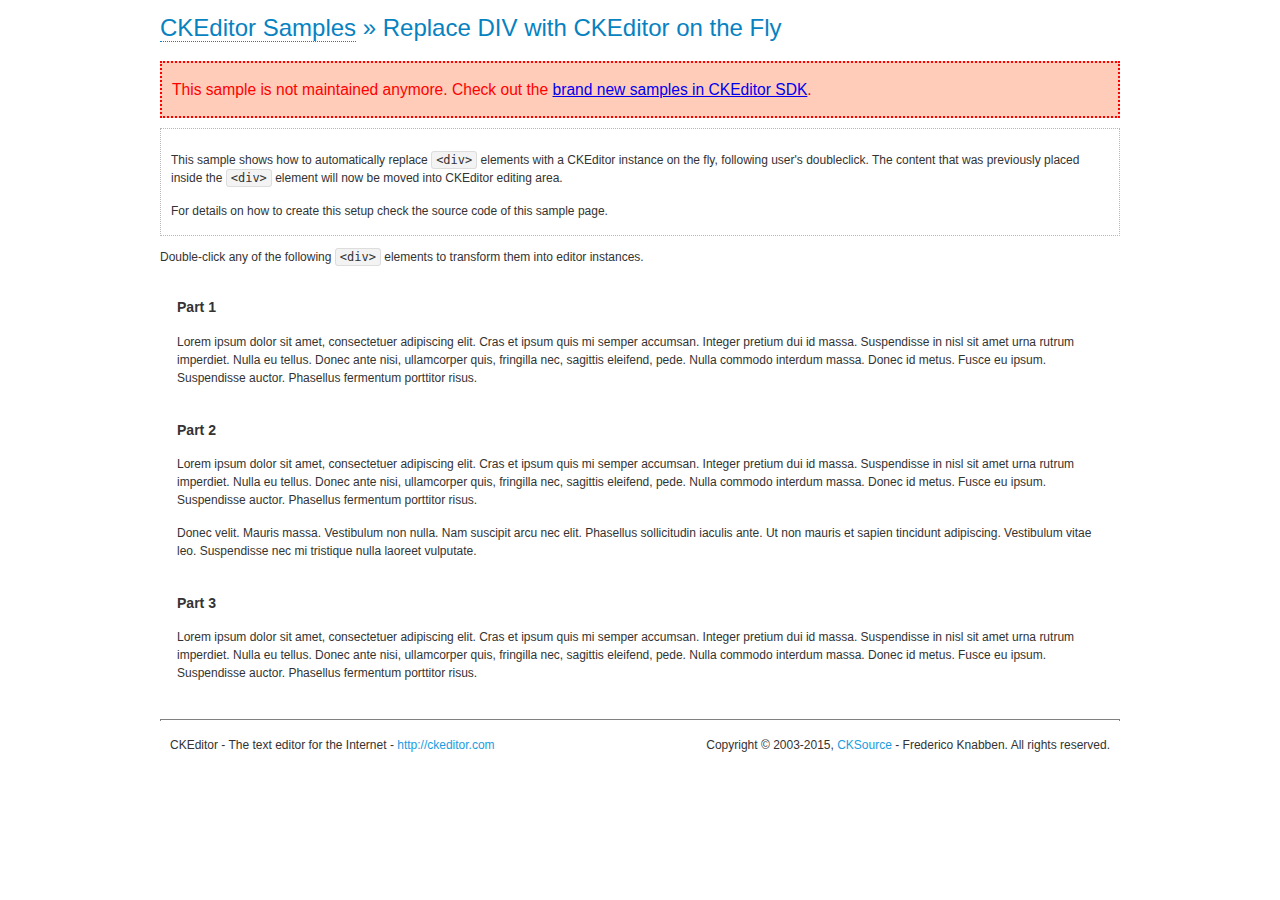
<file: ckeditor/samples/old/divreplace.html>
<!DOCTYPE html>
<!--
Copyright (c) 2003-2015, CKSource - Frederico Knabben. All rights reserved.
For licensing, see LICENSE.md or http://ckeditor.com/license
-->
<html>
<head>
	<meta charset="utf-8">
	<title>Replace DIV &mdash; CKEditor Sample</title>
	<script src="../../ckeditor.js"></script>
	<link href="sample.css" rel="stylesheet">
	<style>

		div.editable
		{
			border: solid 2px transparent;
			padding-left: 15px;
			padding-right: 15px;
		}

		div.editable:hover
		{
			border-color: black;
		}

	</style>
	<script>

		// Uncomment the following code to test the "Timeout Loading Method".
		// CKEDITOR.loadFullCoreTimeout = 5;

		window.onload = function() {
			// Listen to the double click event.
			if ( window.addEventListener )
				document.body.addEventListener( 'dblclick', onDoubleClick, false );
			else if ( window.attachEvent )
				document.body.attachEvent( 'ondblclick', onDoubleClick );

		};

		function onDoubleClick( ev ) {
			// Get the element which fired the event. This is not necessarily the
			// element to which the event has been attached.
			var element = ev.target || ev.srcElement;

			// Find out the div that holds this element.
			var name;

			do {
				element = element.parentNode;
			}
			while ( element && ( name = element.nodeName.toLowerCase() ) &&
				( name != 'div' || element.className.indexOf( 'editable' ) == -1 ) && name != 'body' );

			if ( name == 'div' && element.className.indexOf( 'editable' ) != -1 )
				replaceDiv( element );
		}

		var editor;

		function replaceDiv( div ) {
			if ( editor )
				editor.destroy();

			editor = CKEDITOR.replace( div );
		}

	</script>
</head>
<body>
	<h1 class="samples">
		<a href="index.html">CKEditor Samples</a> &raquo; Replace DIV with CKEditor on the Fly
	</h1>
	<div class="warning deprecated">
		This sample is not maintained anymore. Check out the <a href="http://sdk.ckeditor.com/">brand new samples in CKEditor SDK</a>.
	</div>
	<div class="description">
		<p>
			This sample shows how to automatically replace <code>&lt;div&gt;</code> elements
			with a CKEditor instance on the fly, following user's doubleclick. The content
			that was previously placed inside the <code>&lt;div&gt;</code> element will now
			be moved into CKEditor editing area.
		</p>
		<p>
			For details on how to create this setup check the source code of this sample page.
		</p>
	</div>
	<p>
		Double-click any of the following <code>&lt;div&gt;</code> elements to transform them into
		editor instances.
	</p>
	<div class="editable">
		<h3>
			Part 1
		</h3>
		<p>
			Lorem ipsum dolor sit amet, consectetuer adipiscing elit. Cras et ipsum quis mi
			semper accumsan. Integer pretium dui id massa. Suspendisse in nisl sit amet urna
			rutrum imperdiet. Nulla eu tellus. Donec ante nisi, ullamcorper quis, fringilla
			nec, sagittis eleifend, pede. Nulla commodo interdum massa. Donec id metus. Fusce
			eu ipsum. Suspendisse auctor. Phasellus fermentum porttitor risus.
		</p>
	</div>
	<div class="editable">
		<h3>
			Part 2
		</h3>
		<p>
			Lorem ipsum dolor sit amet, consectetuer adipiscing elit. Cras et ipsum quis mi
			semper accumsan. Integer pretium dui id massa. Suspendisse in nisl sit amet urna
			rutrum imperdiet. Nulla eu tellus. Donec ante nisi, ullamcorper quis, fringilla
			nec, sagittis eleifend, pede. Nulla commodo interdum massa. Donec id metus. Fusce
			eu ipsum. Suspendisse auctor. Phasellus fermentum porttitor risus.
		</p>
		<p>
			Donec velit. Mauris massa. Vestibulum non nulla. Nam suscipit arcu nec elit. Phasellus
			sollicitudin iaculis ante. Ut non mauris et sapien tincidunt adipiscing. Vestibulum
			vitae leo. Suspendisse nec mi tristique nulla laoreet vulputate.
		</p>
	</div>
	<div class="editable">
		<h3>
			Part 3
		</h3>
		<p>
			Lorem ipsum dolor sit amet, consectetuer adipiscing elit. Cras et ipsum quis mi
			semper accumsan. Integer pretium dui id massa. Suspendisse in nisl sit amet urna
			rutrum imperdiet. Nulla eu tellus. Donec ante nisi, ullamcorper quis, fringilla
			nec, sagittis eleifend, pede. Nulla commodo interdum massa. Donec id metus. Fusce
			eu ipsum. Suspendisse auctor. Phasellus fermentum porttitor risus.
		</p>
	</div>
	<div id="footer">
		<hr>
		<p>
			CKEditor - The text editor for the Internet - <a class="samples" href="http://ckeditor.com/">http://ckeditor.com</a>
		</p>
		<p id="copy">
			Copyright &copy; 2003-2015, <a class="samples" href="http://cksource.com/">CKSource</a> - Frederico
			Knabben. All rights reserved.
		</p>
	</div>
</body>
</html>
</file>
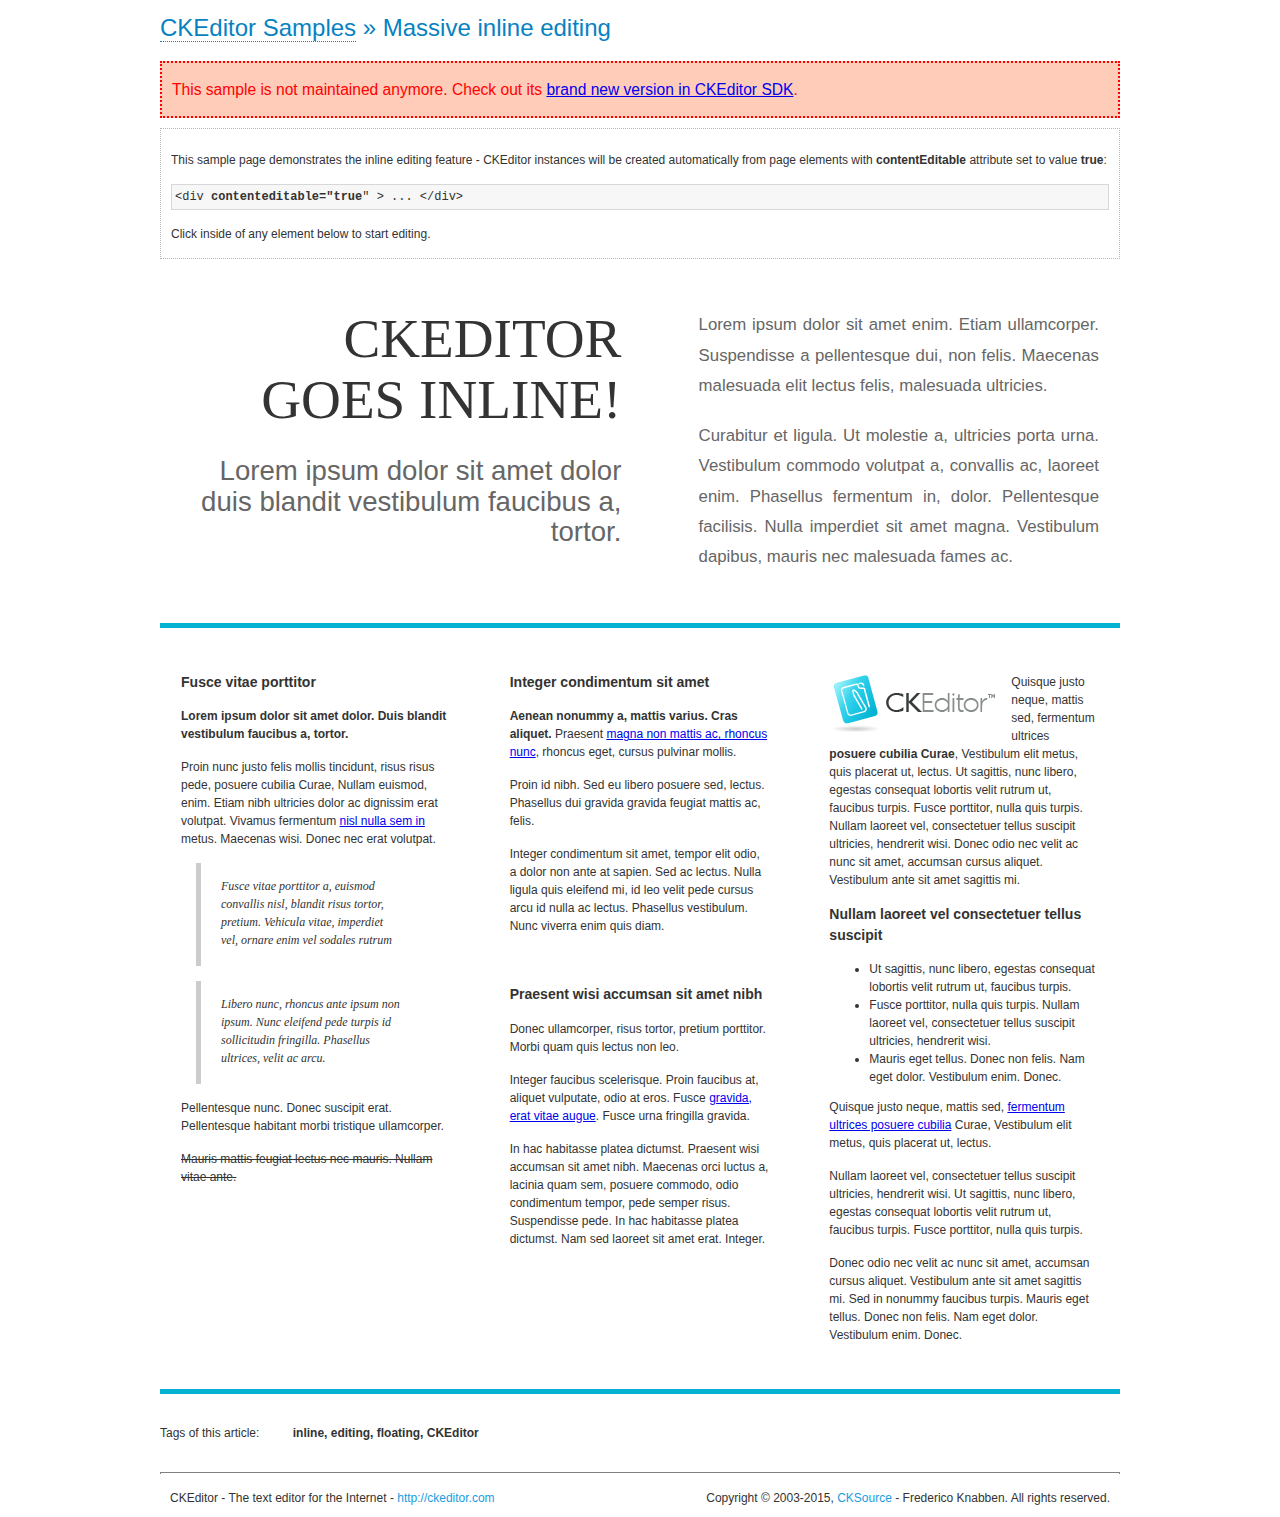
<file: ckeditor/samples/old/inlineall.html>
<!DOCTYPE html>
<!--
Copyright (c) 2003-2015, CKSource - Frederico Knabben. All rights reserved.
For licensing, see LICENSE.md or http://ckeditor.com/license
-->
<html>
<head>
	<meta charset="utf-8">
	<title>Massive inline editing &mdash; CKEditor Sample</title>
	<script src="../../ckeditor.js"></script>
	<script>

		// This code is generally not necessary, but it is here to demonstrate
		// how to customize specific editor instances on the fly. This fits well
		// this demo because we have editable elements (like headers) that
		// require less features.

		// The "instanceCreated" event is fired for every editor instance created.
		CKEDITOR.on( 'instanceCreated', function( event ) {
			var editor = event.editor,
				element = editor.element;

			// Customize editors for headers and tag list.
			// These editors don't need features like smileys, templates, iframes etc.
			if ( element.is( 'h1', 'h2', 'h3' ) || element.getAttribute( 'id' ) == 'taglist' ) {
				// Customize the editor configurations on "configLoaded" event,
				// which is fired after the configuration file loading and
				// execution. This makes it possible to change the
				// configurations before the editor initialization takes place.
				editor.on( 'configLoaded', function() {

					// Remove unnecessary plugins to make the editor simpler.
					editor.config.removePlugins = 'colorbutton,find,flash,font,' +
						'forms,iframe,image,newpage,removeformat,' +
						'smiley,specialchar,stylescombo,templates';

					// Rearrange the layout of the toolbar.
					editor.config.toolbarGroups = [
						{ name: 'editing',		groups: [ 'basicstyles', 'links' ] },
						{ name: 'undo' },
						{ name: 'clipboard',	groups: [ 'selection', 'clipboard' ] },
						{ name: 'about' }
					];
				});
			}
		});

	</script>
	<link href="sample.css" rel="stylesheet">
	<style>

		/* The following styles are just to make the page look nice. */

		/* Workaround to show Arial Black in Firefox. */
		@font-face
		{
			font-family: 'arial-black';
			src: local('Arial Black');
		}

		*[contenteditable="true"]
		{
			padding: 10px;
		}

		#container
		{
			width: 960px;
			margin: 30px auto 0;
		}

		#header
		{
			overflow: hidden;
			padding: 0 0 30px;
			border-bottom: 5px solid #05B2D2;
			position: relative;
		}

		#headerLeft,
		#headerRight
		{
			width: 49%;
			overflow: hidden;
		}

		#headerLeft
		{
			float: left;
			padding: 10px 1px 1px;
		}

		#headerLeft h2,
		#headerLeft h3
		{
			text-align: right;
			margin: 0;
			overflow: hidden;
			font-weight: normal;
		}

		#headerLeft h2
		{
			font-family: "Arial Black",arial-black;
			font-size: 4.6em;
			line-height: 1.1;
			text-transform: uppercase;
		}

		#headerLeft h3
		{
			font-size: 2.3em;
			line-height: 1.1;
			margin: .2em 0 0;
			color: #666;
		}

		#headerRight
		{
			float: right;
			padding: 1px;
		}

		#headerRight p
		{
			line-height: 1.8;
			text-align: justify;
			margin: 0;
		}

		#headerRight p + p
		{
			margin-top: 20px;
		}

		#headerRight > div
		{
			padding: 20px;
			margin: 0 0 0 30px;
			font-size: 1.4em;
			color: #666;
		}

		#columns
		{
			color: #333;
			overflow: hidden;
			padding: 20px 0;
		}

		#columns > div
		{
			float: left;
			width: 33.3%;
		}

		#columns #column1 > div
		{
			margin-left: 1px;
		}

		#columns #column3 > div
		{
			margin-right: 1px;
		}

		#columns > div > div
		{
			margin: 0px 10px;
			padding: 10px 20px;
		}

		#columns blockquote
		{
			margin-left: 15px;
		}

		#tagLine
		{
			border-top: 5px solid #05B2D2;
			padding-top: 20px;
		}

		#taglist {
			display: inline-block;
			margin-left: 20px;
			font-weight: bold;
			margin: 0 0 0 20px;
		}

	</style>
</head>
<body>
<div>
	<h1 class="samples"><a href="index.html">CKEditor Samples</a> &raquo; Massive inline editing</h1>
	<div class="warning deprecated">
		This sample is not maintained anymore. Check out its <a href="http://sdk.ckeditor.com/samples/inline.html">brand new version in CKEditor SDK</a>.
	</div>
	<div class="description">
		<p>This sample page demonstrates the inline editing feature - CKEditor instances will be created automatically from page elements with <strong>contentEditable</strong> attribute set to value <strong>true</strong>:</p>
		<pre class="samples">&lt;div <strong>contenteditable="true</strong>" &gt; ... &lt;/div&gt;</pre>
		<p>Click inside of any element below to start editing.</p>
	</div>
</div>
<div id="container">
	<div id="header">
		<div id="headerLeft">
			<h2 id="sampleTitle" contenteditable="true">
				CKEditor<br> Goes Inline!
			</h2>
			<h3 contenteditable="true">
				Lorem ipsum dolor sit amet dolor duis blandit vestibulum faucibus a, tortor.
			</h3>
		</div>
		<div id="headerRight">
			<div contenteditable="true">
				<p>
					Lorem ipsum dolor sit amet enim. Etiam ullamcorper. Suspendisse a pellentesque dui, non felis. Maecenas malesuada elit lectus felis, malesuada ultricies.
				</p>
				<p>
					Curabitur et ligula. Ut molestie a, ultricies porta urna. Vestibulum commodo volutpat a, convallis ac, laoreet enim. Phasellus fermentum in, dolor. Pellentesque facilisis. Nulla imperdiet sit amet magna. Vestibulum dapibus, mauris nec malesuada fames ac.
				</p>
			</div>
		</div>
	</div>
	<div id="columns">
		<div id="column1">
			<div contenteditable="true">
				<h3>
					Fusce vitae porttitor
				</h3>
				<p>
					<strong>
						Lorem ipsum dolor sit amet dolor. Duis blandit vestibulum faucibus a, tortor.
					</strong>
				</p>
				<p>
					Proin nunc justo felis mollis tincidunt, risus risus pede, posuere cubilia Curae, Nullam euismod, enim. Etiam nibh ultricies dolor ac dignissim erat volutpat. Vivamus fermentum <a href="http://ckeditor.com/">nisl nulla sem in</a> metus. Maecenas wisi. Donec nec erat volutpat.
				</p>
				<blockquote>
					<p>
						Fusce vitae porttitor a, euismod convallis nisl, blandit risus tortor, pretium.
						Vehicula vitae, imperdiet vel, ornare enim vel sodales rutrum
					</p>
				</blockquote>
				<blockquote>
					<p>
						Libero nunc, rhoncus ante ipsum non ipsum. Nunc eleifend pede turpis id sollicitudin fringilla. Phasellus ultrices, velit ac arcu.
					</p>
				</blockquote>
				<p>Pellentesque nunc. Donec suscipit erat. Pellentesque habitant morbi tristique ullamcorper.</p>
				<p><s>Mauris mattis feugiat lectus nec mauris. Nullam vitae ante.</s></p>
			</div>
		</div>
		<div id="column2">
			<div contenteditable="true">
				<h3>
					Integer condimentum sit amet
				</h3>
				<p>
					<strong>Aenean nonummy a, mattis varius. Cras aliquet.</strong>
					Praesent <a href="http://ckeditor.com/">magna non mattis ac, rhoncus nunc</a>, rhoncus eget, cursus pulvinar mollis.</p>
				<p>Proin id nibh. Sed eu libero posuere sed, lectus. Phasellus dui gravida gravida feugiat mattis ac, felis.</p>
				<p>Integer condimentum sit amet, tempor elit odio, a dolor non ante at sapien. Sed ac lectus. Nulla ligula quis eleifend mi, id leo velit pede cursus arcu id nulla ac lectus. Phasellus vestibulum. Nunc viverra enim quis diam.</p>
			</div>
			<div contenteditable="true">
				<h3>
					Praesent wisi accumsan sit amet nibh
				</h3>
				<p>Donec ullamcorper, risus tortor, pretium porttitor. Morbi quam quis lectus non leo.</p>
				<p style="margin-left: 40px; ">Integer faucibus scelerisque. Proin faucibus at, aliquet vulputate, odio at eros. Fusce <a href="http://ckeditor.com/">gravida, erat vitae augue</a>. Fusce urna fringilla gravida.</p>
				<p>In hac habitasse platea dictumst. Praesent wisi accumsan sit amet nibh. Maecenas orci luctus a, lacinia quam sem, posuere commodo, odio condimentum tempor, pede semper risus. Suspendisse pede. In hac habitasse platea dictumst. Nam sed laoreet sit amet erat. Integer.</p>
			</div>
		</div>
		<div id="column3">
			<div contenteditable="true">
				<p>
					<img src="assets/inlineall/logo.png" alt="CKEditor logo" style="float:left">
				</p>
				<p>Quisque justo neque, mattis sed, fermentum ultrices <strong>posuere cubilia Curae</strong>, Vestibulum elit metus, quis placerat ut, lectus. Ut sagittis, nunc libero, egestas consequat lobortis velit rutrum ut, faucibus turpis. Fusce porttitor, nulla quis turpis. Nullam laoreet vel, consectetuer tellus suscipit ultricies, hendrerit wisi. Donec odio nec velit ac nunc sit amet, accumsan cursus aliquet. Vestibulum ante sit amet sagittis mi.</p>
				<h3>
					Nullam laoreet vel consectetuer tellus suscipit
				</h3>
				<ul>
					<li>Ut sagittis, nunc libero, egestas consequat lobortis velit rutrum ut, faucibus turpis.</li>
					<li>Fusce porttitor, nulla quis turpis. Nullam laoreet vel, consectetuer tellus suscipit ultricies, hendrerit wisi.</li>
					<li>Mauris eget tellus. Donec non felis. Nam eget dolor. Vestibulum enim. Donec.</li>
				</ul>
				<p>Quisque justo neque, mattis sed, <a href="http://ckeditor.com/">fermentum ultrices posuere cubilia</a> Curae, Vestibulum elit metus, quis placerat ut, lectus.</p>
				<p>Nullam laoreet vel, consectetuer tellus suscipit ultricies, hendrerit wisi. Ut sagittis, nunc libero, egestas consequat lobortis velit rutrum ut, faucibus turpis. Fusce porttitor, nulla quis turpis.</p>
				<p>Donec odio nec velit ac nunc sit amet, accumsan cursus aliquet. Vestibulum ante sit amet sagittis mi. Sed in nonummy faucibus turpis. Mauris eget tellus. Donec non felis. Nam eget dolor. Vestibulum enim. Donec.</p>
			</div>
		</div>
	</div>
	<div id="tagLine">
		Tags of this article:
		<p id="taglist" contenteditable="true">
			inline, editing, floating, CKEditor
		</p>
	</div>
</div>
<div id="footer">
	<hr>
	<p>
		CKEditor - The text editor for the Internet - <a class="samples" href="http://ckeditor.com/">
			http://ckeditor.com</a>
	</p>
	<p id="copy">
		Copyright &copy; 2003-2015, <a class="samples" href="http://cksource.com/">CKSource</a>
		- Frederico Knabben. All rights reserved.
	</p>
</div>
</body>
</html>
</file>
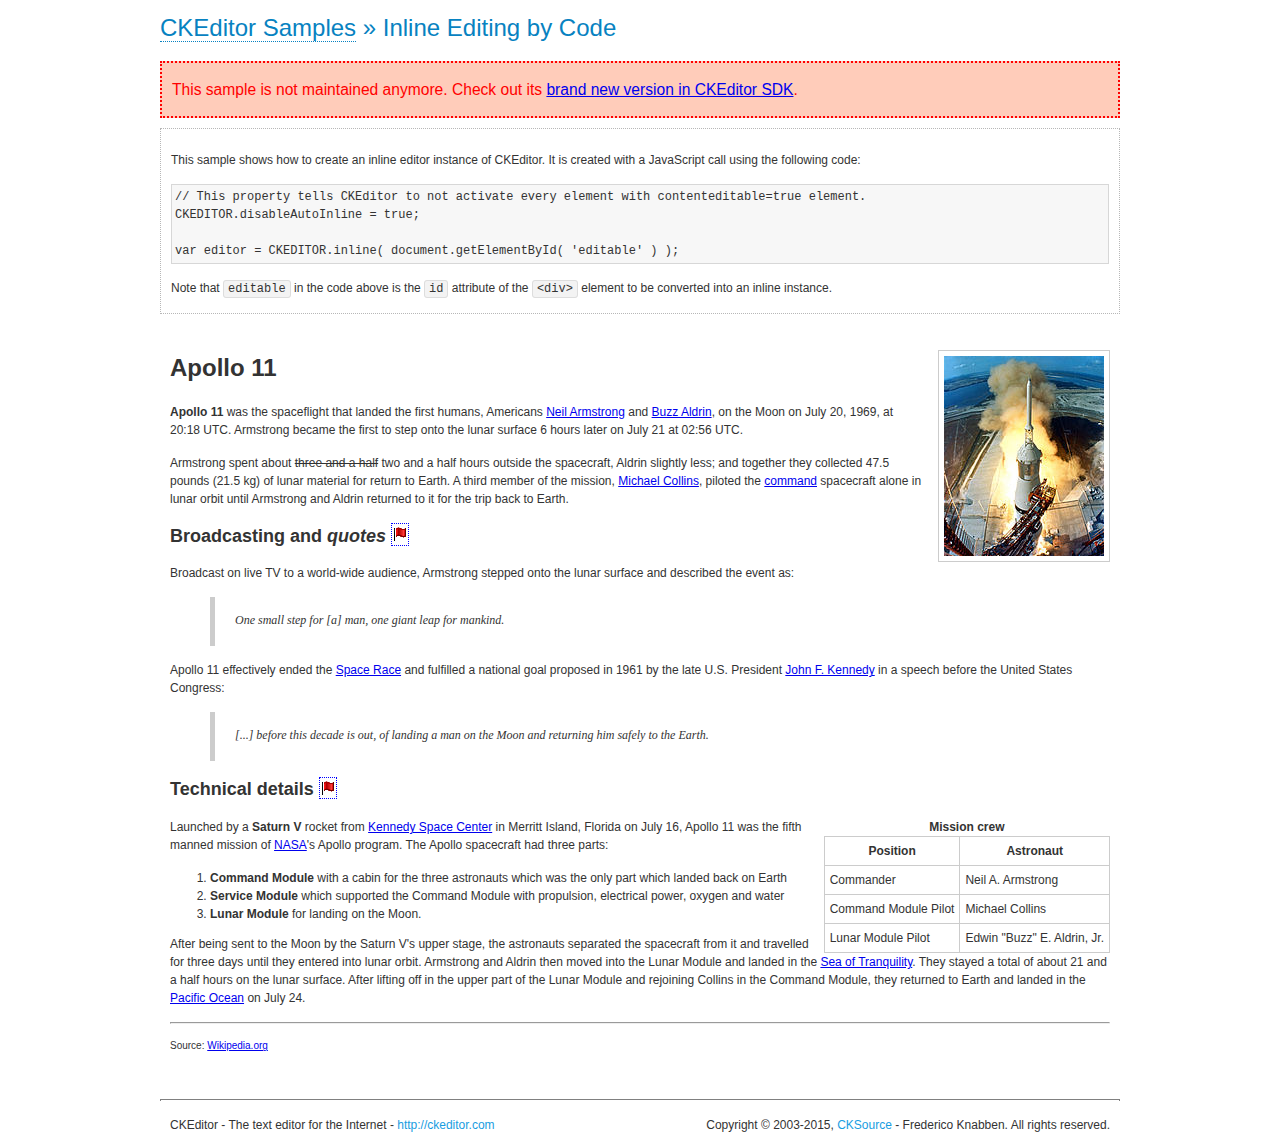
<file: ckeditor/samples/old/inlinebycode.html>
<!DOCTYPE html>
<!--
Copyright (c) 2003-2015, CKSource - Frederico Knabben. All rights reserved.
For licensing, see LICENSE.md or http://ckeditor.com/license
-->
<html>
<head>
	<meta charset="utf-8">
	<title>Inline Editing by Code &mdash; CKEditor Sample</title>
	<script src="../../ckeditor.js"></script>
	<link href="sample.css" rel="stylesheet">
	<style>

		#editable
		{
			padding: 10px;
			float: left;
		}

	</style>
</head>
<body>
	<h1 class="samples">
		<a href="index.html">CKEditor Samples</a> &raquo; Inline Editing by Code
	</h1>
	<div class="warning deprecated">
		This sample is not maintained anymore. Check out its <a href="http://sdk.ckeditor.com/samples/inline.html">brand new version in CKEditor SDK</a>.
	</div>
	<div class="description">
		<p>
			This sample shows how to create an inline editor instance of CKEditor. It is created
			with a JavaScript call using the following code:
		</p>
<pre class="samples">
// This property tells CKEditor to not activate every element with contenteditable=true element.
CKEDITOR.disableAutoInline = true;

var editor = CKEDITOR.inline( document.getElementById( 'editable' ) );
</pre>
		<p>
			Note that <code>editable</code> in the code above is the <code>id</code>
			attribute of the <code>&lt;div&gt;</code> element to be converted into an inline instance.
		</p>
	</div>
	<div id="editable" contenteditable="true">
		<h1><img alt="Saturn V carrying Apollo 11" class="right" src="assets/sample.jpg" /> Apollo 11</h1>

		<p><b>Apollo 11</b> was the spaceflight that landed the first humans, Americans <a href="http://en.wikipedia.org/wiki/Neil_Armstrong" title="Neil Armstrong">Neil Armstrong</a> and <a href="http://en.wikipedia.org/wiki/Buzz_Aldrin" title="Buzz Aldrin">Buzz Aldrin</a>, on the Moon on July 20, 1969, at 20:18 UTC. Armstrong became the first to step onto the lunar surface 6 hours later on July 21 at 02:56 UTC.</p>

		<p>Armstrong spent about <s>three and a half</s> two and a half hours outside the spacecraft, Aldrin slightly less; and together they collected 47.5 pounds (21.5&nbsp;kg) of lunar material for return to Earth. A third member of the mission, <a href="http://en.wikipedia.org/wiki/Michael_Collins_(astronaut)" title="Michael Collins (astronaut)">Michael Collins</a>, piloted the <a href="http://en.wikipedia.org/wiki/Apollo_Command/Service_Module" title="Apollo Command/Service Module">command</a> spacecraft alone in lunar orbit until Armstrong and Aldrin returned to it for the trip back to Earth.</p>

		<h2>Broadcasting and <em>quotes</em> <a id="quotes" name="quotes"></a></h2>

		<p>Broadcast on live TV to a world-wide audience, Armstrong stepped onto the lunar surface and described the event as:</p>

		<blockquote>
			<p>One small step for [a] man, one giant leap for mankind.</p>
		</blockquote>

		<p>Apollo 11 effectively ended the <a href="http://en.wikipedia.org/wiki/Space_Race" title="Space Race">Space Race</a> and fulfilled a national goal proposed in 1961 by the late U.S. President <a href="http://en.wikipedia.org/wiki/John_F._Kennedy" title="John F. Kennedy">John F. Kennedy</a> in a speech before the United States Congress:</p>

		<blockquote>
			<p>[...] before this decade is out, of landing a man on the Moon and returning him safely to the Earth.</p>
		</blockquote>

		<h2>Technical details <a id="tech-details" name="tech-details"></a></h2>

		<table align="right" border="1" bordercolor="#ccc" cellpadding="5" cellspacing="0" style="border-collapse:collapse;margin:10px 0 10px 15px;">
			<caption><strong>Mission crew</strong></caption>
			<thead>
			<tr>
				<th scope="col">Position</th>
				<th scope="col">Astronaut</th>
			</tr>
			</thead>
			<tbody>
			<tr>
				<td>Commander</td>
				<td>Neil A. Armstrong</td>
			</tr>
			<tr>
				<td>Command Module Pilot</td>
				<td>Michael Collins</td>
			</tr>
			<tr>
				<td>Lunar Module Pilot</td>
				<td>Edwin &quot;Buzz&quot; E. Aldrin, Jr.</td>
			</tr>
			</tbody>
		</table>

		<p>Launched by a <strong>Saturn V</strong> rocket from <a href="http://en.wikipedia.org/wiki/Kennedy_Space_Center" title="Kennedy Space Center">Kennedy Space Center</a> in Merritt Island, Florida on July 16, Apollo 11 was the fifth manned mission of <a href="http://en.wikipedia.org/wiki/NASA" title="NASA">NASA</a>&#39;s Apollo program. The Apollo spacecraft had three parts:</p>

		<ol>
			<li><strong>Command Module</strong> with a cabin for the three astronauts which was the only part which landed back on Earth</li>
			<li><strong>Service Module</strong> which supported the Command Module with propulsion, electrical power, oxygen and water</li>
			<li><strong>Lunar Module</strong> for landing on the Moon.</li>
		</ol>

		<p>After being sent to the Moon by the Saturn V&#39;s upper stage, the astronauts separated the spacecraft from it and travelled for three days until they entered into lunar orbit. Armstrong and Aldrin then moved into the Lunar Module and landed in the <a href="http://en.wikipedia.org/wiki/Mare_Tranquillitatis" title="Mare Tranquillitatis">Sea of Tranquility</a>. They stayed a total of about 21 and a half hours on the lunar surface. After lifting off in the upper part of the Lunar Module and rejoining Collins in the Command Module, they returned to Earth and landed in the <a href="http://en.wikipedia.org/wiki/Pacific_Ocean" title="Pacific Ocean">Pacific Ocean</a> on July 24.</p>

		<hr />
		<p style="text-align: right;"><small>Source: <a href="http://en.wikipedia.org/wiki/Apollo_11">Wikipedia.org</a></small></p>
	</div>

	<script>
		// We need to turn off the automatic editor creation first.
		CKEDITOR.disableAutoInline = true;

		var editor = CKEDITOR.inline( 'editable' );
	</script>
	<div id="footer">
		<hr>
		<p contenteditable="true">
			CKEditor - The text editor for the Internet - <a class="samples" href="http://ckeditor.com/">
				http://ckeditor.com</a>
		</p>
		<p id="copy">
			Copyright &copy; 2003-2015, <a class="samples" href="http://cksource.com/">CKSource</a>
			- Frederico Knabben. All rights reserved.
		</p>
	</div>
</body>
</html>
</file>
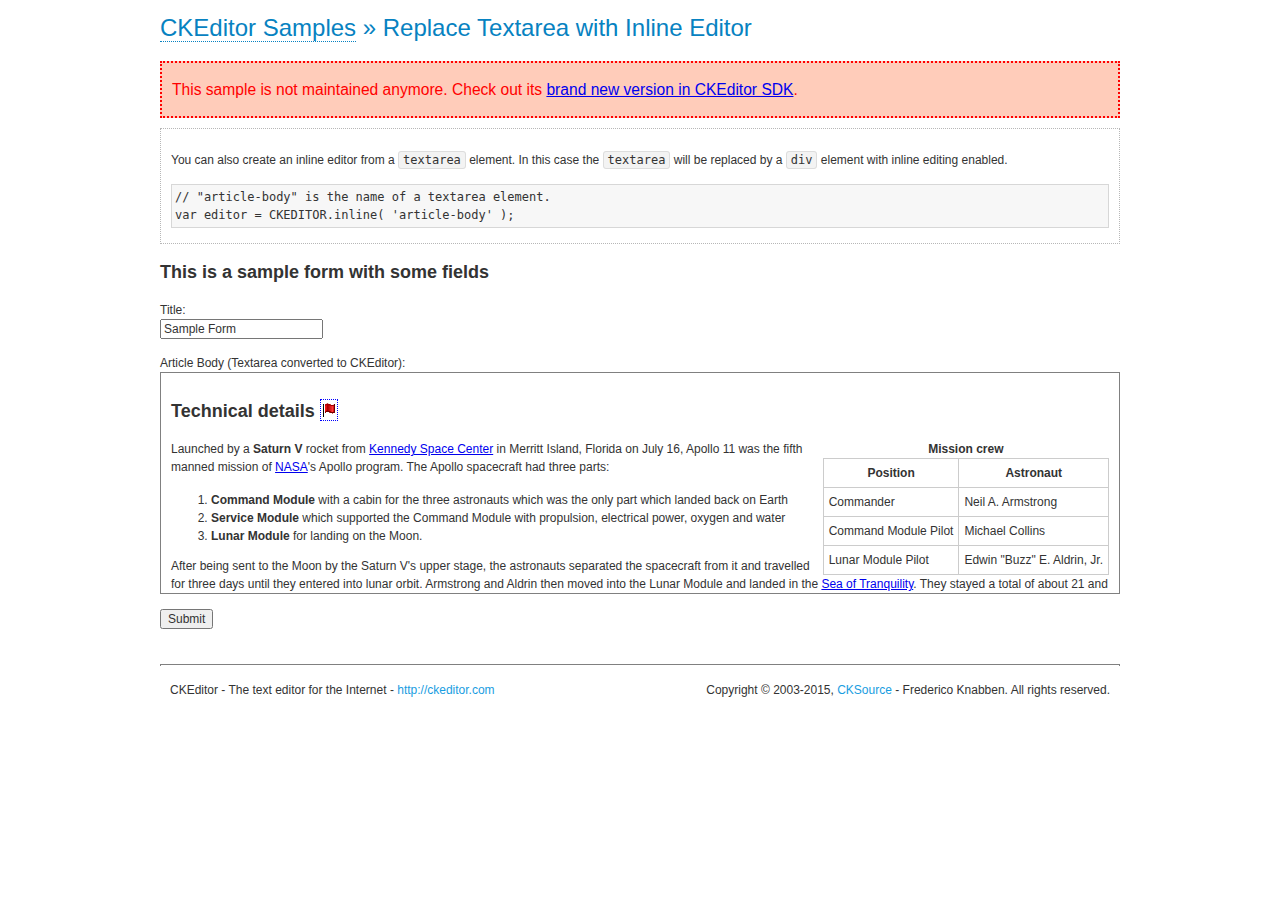
<file: ckeditor/samples/old/inlinetextarea.html>
<!DOCTYPE html>
<!--
Copyright (c) 2003-2015, CKSource - Frederico Knabben. All rights reserved.
For licensing, see LICENSE.md or http://ckeditor.com/license
-->
<html>
<head>
	<meta charset="utf-8">
	<title>Replace Textarea with Inline Editor &mdash; CKEditor Sample</title>
	<script src="../../ckeditor.js"></script>
	<link href="sample.css" rel="stylesheet">
	<style>

		/* Style the CKEditor element to look like a textfield */
		.cke_textarea_inline
		{
			padding: 10px;
			height: 200px;
			overflow: auto;

			border: 1px solid gray;
			-webkit-appearance: textfield;
		}

	</style>
</head>
<body>
	<h1 class="samples">
		<a href="index.html">CKEditor Samples</a> &raquo; Replace Textarea with Inline Editor
	</h1>
	<div class="warning deprecated">
		This sample is not maintained anymore. Check out its <a href="http://sdk.ckeditor.com/samples/inline.html">brand new version in CKEditor SDK</a>.
	</div>
	<div class="description">
		<p>
			You can also create an inline editor from a <code>textarea</code>
			element. In this case the <code>textarea</code> will be replaced
			by a <code>div</code> element with inline editing enabled.
		</p>
<pre class="samples">
// "article-body" is the name of a textarea element.
var editor = CKEDITOR.inline( 'article-body' );
</pre>
	</div>
	<form action="sample_posteddata.php" method="post">
		<h2>This is a sample form with some fields</h2>
		<p>
			Title:<br>
			<input type="text" name="title" value="Sample Form"></p>
		<p>
			Article Body (Textarea converted to CKEditor):<br>
			<textarea name="article-body" style="height: 200px">
				&lt;h2&gt;Technical details &lt;a id="tech-details" name="tech-details"&gt;&lt;/a&gt;&lt;/h2&gt;

				&lt;table align="right" border="1" bordercolor="#ccc" cellpadding="5" cellspacing="0" style="border-collapse:collapse;margin:10px 0 10px 15px;"&gt;
					&lt;caption&gt;&lt;strong&gt;Mission crew&lt;/strong&gt;&lt;/caption&gt;
					&lt;thead&gt;
					&lt;tr&gt;
						&lt;th scope="col"&gt;Position&lt;/th&gt;
						&lt;th scope="col"&gt;Astronaut&lt;/th&gt;
					&lt;/tr&gt;
					&lt;/thead&gt;
					&lt;tbody&gt;
					&lt;tr&gt;
						&lt;td&gt;Commander&lt;/td&gt;
						&lt;td&gt;Neil A. Armstrong&lt;/td&gt;
					&lt;/tr&gt;
					&lt;tr&gt;
						&lt;td&gt;Command Module Pilot&lt;/td&gt;
						&lt;td&gt;Michael Collins&lt;/td&gt;
					&lt;/tr&gt;
					&lt;tr&gt;
						&lt;td&gt;Lunar Module Pilot&lt;/td&gt;
						&lt;td&gt;Edwin &quot;Buzz&quot; E. Aldrin, Jr.&lt;/td&gt;
					&lt;/tr&gt;
					&lt;/tbody&gt;
				&lt;/table&gt;

				&lt;p&gt;Launched by a &lt;strong&gt;Saturn V&lt;/strong&gt; rocket from &lt;a href="http://en.wikipedia.org/wiki/Kennedy_Space_Center" title="Kennedy Space Center"&gt;Kennedy Space Center&lt;/a&gt; in Merritt Island, Florida on July 16, Apollo 11 was the fifth manned mission of &lt;a href="http://en.wikipedia.org/wiki/NASA" title="NASA"&gt;NASA&lt;/a&gt;&#39;s Apollo program. The Apollo spacecraft had three parts:&lt;/p&gt;

				&lt;ol&gt;
					&lt;li&gt;&lt;strong&gt;Command Module&lt;/strong&gt; with a cabin for the three astronauts which was the only part which landed back on Earth&lt;/li&gt;
					&lt;li&gt;&lt;strong&gt;Service Module&lt;/strong&gt; which supported the Command Module with propulsion, electrical power, oxygen and water&lt;/li&gt;
					&lt;li&gt;&lt;strong&gt;Lunar Module&lt;/strong&gt; for landing on the Moon.&lt;/li&gt;
				&lt;/ol&gt;

				&lt;p&gt;After being sent to the Moon by the Saturn V&#39;s upper stage, the astronauts separated the spacecraft from it and travelled for three days until they entered into lunar orbit. Armstrong and Aldrin then moved into the Lunar Module and landed in the &lt;a href="http://en.wikipedia.org/wiki/Mare_Tranquillitatis" title="Mare Tranquillitatis"&gt;Sea of Tranquility&lt;/a&gt;. They stayed a total of about 21 and a half hours on the lunar surface. After lifting off in the upper part of the Lunar Module and rejoining Collins in the Command Module, they returned to Earth and landed in the &lt;a href="http://en.wikipedia.org/wiki/Pacific_Ocean" title="Pacific Ocean"&gt;Pacific Ocean&lt;/a&gt; on July 24.&lt;/p&gt;

				&lt;hr /&gt;
				&lt;p style="text-align: right;"&gt;&lt;small&gt;Source: &lt;a href="http://en.wikipedia.org/wiki/Apollo_11"&gt;Wikipedia.org&lt;/a&gt;&lt;/small&gt;&lt;/p&gt;
			</textarea>
		</p>
		<p>
			<input type="submit" value="Submit">
		</p>
	</form>

	<script>
		CKEDITOR.inline( 'article-body' );
	</script>
	<div id="footer">
		<hr>
		<p>
			CKEditor - The text editor for the Internet - <a class="samples" href="http://ckeditor.com/">
				http://ckeditor.com</a>
		</p>
		<p id="copy">
			Copyright &copy; 2003-2015, <a class="samples" href="http://cksource.com/">CKSource</a>
			- Frederico Knabben. All rights reserved.
		</p>
	</div>
</body>
</html>
</file>
<file: ckeditor/samples/css/samples.css>
/**
 * @license Copyright (c) 2003-2015, CKSource - Frederico Knabben. All rights reserved.
 * For licensing, see LICENSE.md or http://ckeditor.com/license
 */
@media (max-width: 900px) {
  .global-is-mobile-hidden {
    display: none !important;
  }
}
article,
aside,
details,
figcaption,
figure,
footer,
header,
hgroup,
main,
menu,
nav,
section {
  display: block;
}
body,
html {
  margin: 0;
  padding: 0;
  font: 16px / 1.8 Arial, 'Helvetica Neue', Helvetica, sans-serif;
  font-weight: 300;
  color: #575757;
}
.grid-width-10 {
  width: 10%;
}
.grid-width-20 {
  width: 20%;
}
.grid-width-30 {
  width: 30%;
}
.grid-width-40 {
  width: 40%;
}
.grid-width-50 {
  width: 50%;
}
.grid-width-60 {
  width: 60%;
}
.grid-width-70 {
  width: 70%;
}
.grid-width-80 {
  width: 80%;
}
.grid-width-90 {
  width: 90%;
}
.grid-width-100 {
  width: 100%;
}
@media (max-width: 900px) {
  .grid-width-10,
  .grid-width-20,
  .grid-width-30,
  .grid-width-40,
  .grid-width-50,
  .grid-width-60,
  .grid-width-70,
  .grid-width-80,
  .grid-width-90,
  .grid-width-100 {
    width: 100%;
  }
}
*[class*="grid-width"] {
  -webkit-box-sizing: border-box;
  -moz-box-sizing: border-box;
  box-sizing: border-box;
  padding-left: 4%;
  padding-right: 4%;
  float: left;
}
*[class*="grid-width"]:after,
.grid-container:after,
*[class*="grid-width"]:before,
.grid-container:before {
  content: '';
  display: block;
  overflow: hidden;
  visibility: hidden;
  font-size: 0;
  line-height: 0;
  width: 0;
  height: 0;
}
*[class*="grid-width"]:after,
.grid-container:after {
  clear: both;
}
.grid-container {
  -webkit-box-sizing: border-box;
  -moz-box-sizing: border-box;
  box-sizing: border-box;
  margin-left: auto;
  margin-right: auto;
}
.grid-container-nested *[class*="grid-width"]:first-child {
  padding-left: 0;
}
.grid-container-nested *[class*="grid-width"]:last-child {
  padding-right: 0;
}
@media (max-width: 900px) {
  .grid-container-nested *[class*="grid-width"]:first-child {
    padding-left: 4%;
  }
  .grid-container-nested *[class*="grid-width"]:last-child {
    padding-right: 4%;
  }
}
.header-a {
  min-height: 140px;
  overflow: hidden;
}
.header-a .header-a-logo {
  margin: 40px 0 0;
}
@media (max-width: 900px) {
  .header-a .header-a-logo {
    text-align: center;
  }
}
.header-a .header-a-logo img {
  border: transparent;
}
.navigation-a {
  height: 30px;
  background: #3d3d3d;
  position: absolute;
  left: 0;
  right: 0;
  top: 0;
  padding: 0;
  overflow: hidden;
}
@media (max-width: 900px) {
  .navigation-a {
    text-align: center;
  }
}
.navigation-a ul {
  list-style: none;
  margin: 0;
  overflow: hidden;
}
.navigation-a ul li,
.navigation-a ul li a {
  display: inline-block;
}
@media (max-width: 900px) {
  .navigation-a ul {
    width: auto;
    text-overflow: ellipsis;
    white-space: nowrap;
    display: inline-block;
    float: none;
  }
  .navigation-a ul:before,
  .navigation-a ul:after {
    display: none;
  }
}
.navigation-a ul.navigation-a-left {
  text-align: left;
}
@media (max-width: 900px) {
  .navigation-a ul.navigation-a-left {
    padding-right: 0;
  }
}
.navigation-a ul.navigation-a-right {
  text-align: right;
}
@media (max-width: 900px) {
  .navigation-a ul.navigation-a-right {
    padding-left: 23px;
  }
}
.navigation-a ul li + li {
  margin-left: 23px;
}
.navigation-a ul li a {
  font-size: 10px;
  font-size: 0.625rem;
  line-height: 18px;
  line-height: 1.13rem;
  line-height: 30px;
  float: left;
  color: #dddddd;
  font-weight: bold;
  text-decoration: none;
  text-transform: uppercase;
}
.navigation-a ul li a:hover {
  cursor: pointer;
  color: #ffffff;
}
.icon-navigation-a-github:before,
.icon-navigation-a-github:after {
  background-image: url("[data-uri]");
}
.navigation-b {
  text-align: right;
  margin: 52px 0 0;
  overflow: visible;
}
@media (max-width: 900px) {
  .navigation-b {
    text-align: center;
    margin-top: 20px;
    padding: 0;
  }
}
.navigation-b ul {
  padding: 0;
  list-style: none;
  margin: 0;
  overflow: visible;
}
.navigation-b ul li,
.navigation-b ul li a {
  display: inline-block;
}
@media (max-width: 900px) {
  .navigation-b ul {
    display: table;
    width: 100%;
    padding-bottom: 1.5em;
  }
}
@media (max-width: 900px) {
  .navigation-b ul li {
    display: table-row;
  }
}
.navigation-b ul li + li {
  margin-left: 20px;
}
@media (max-width: 900px) {
  .navigation-b ul li + li {
    margin-left: 0;
  }
}
.navigation-b ul li a {
  -webkit-box-sizing: border-box;
  -moz-box-sizing: border-box;
  box-sizing: border-box;
  text-transform: uppercase;
  text-decoration: none;
  outline: none;
}
@media (max-width: 900px) {
  .navigation-b ul li a {
    width: 100%;
    -webkit-border-radius: 0;
    -webkit-background-clip: padding-box;
    -moz-border-radius: 0;
    -moz-background-clip: padding;
    border-radius: 0;
    background-clip: padding-box;
  }
}
.footer-a {
  font-size: 13px;
  font-size: 0.8125rem;
  line-height: 23.4px;
  line-height: 1.46rem;
  padding-top: 2.25em;
  padding-bottom: 2.25em;
  overflow: hidden;
  color: #8a8a8a;
}
.footer-a a {
  color: #27c0d8;
  text-decoration: none;
  border-bottom: 1px dotted #27c0d8;
}
.footer-a a:hover {
  color: #23adc2;
}
.footer-a p {
  margin: 0;
  display: inline-block;
  text-align: center;
}
.content {
  font-size: 14px;
  font-size: 0.875rem;
  line-height: 25.2px;
  line-height: 1.57rem;
  overflow: hidden;
  padding-top: 1.5em;
  padding-bottom: 1.5em;
}
.content p {
  margin: 0.75em 0;
}
.content ul,
.content ol,
.content pre,
.content blockquote,
.content textarea:not([class^="cke"]),
.content .cke {
  margin: 1.875em 0;
}
.content code,
.content kbd {
  -webkit-border-radius: 3px;
  -webkit-background-clip: padding-box;
  -moz-border-radius: 3px;
  -moz-background-clip: padding;
  border-radius: 3px;
  background-clip: padding-box;
  padding: 3px 4px;
}
.content pre,
.content code,
.content kbd,
.content blockquote {
  background: #f5f5f5;
}
.content blockquote,
.content pre {
  background: none;
  border-left: 4px solid #27c0d8;
  padding: 1.5em 2.25em;
}
.content p a,
.content ul a,
.content ol a,
.content blockquote a,
.content h1 a,
.content h2 a,
.content h3 a,
.content h4 a,
.content h5 a {
  color: #27c0d8;
  text-decoration: none;
  border-bottom: 1px dotted #27c0d8;
}
.content p a:hover,
.content ul a:hover,
.content ol a:hover,
.content blockquote a:hover,
.content h1 a:hover,
.content h2 a:hover,
.content h3 a:hover,
.content h4 a:hover,
.content h5 a:hover {
  color: #23adc2;
}
.content h1,
.content h2,
.content h3,
.content h4,
.content h5 {
  color: #000;
  font-weight: 100;
}
.content h1 code,
.content h2 code,
.content h3 code,
.content h4 code,
.content h5 code,
.content h1 kbd,
.content h2 kbd,
.content h3 kbd,
.content h4 kbd,
.content h5 kbd {
  font-size: inherit;
}
.content h1 a.content-heading-anchor,
.content h2 a.content-heading-anchor,
.content h3 a.content-heading-anchor,
.content h4 a.content-heading-anchor,
.content h5 a.content-heading-anchor {
  font-weight: 100;
  vertical-align: middle;
  opacity: 0;
  border: 0;
}
.content h1:hover a.content-heading-anchor,
.content h2:hover a.content-heading-anchor,
.content h3:hover a.content-heading-anchor,
.content h4:hover a.content-heading-anchor,
.content h5:hover a.content-heading-anchor {
  opacity: 1;
}
.content h1:target lesshat-selector,
.content h2:target lesshat-selector,
.content h3:target lesshat-selector,
.content h4:target lesshat-selector,
.content h5:target lesshat-selector {
  -lh-property: 0; }
@-webkit-keyframes targetLinkOpacity{ 0%{ opacity: 0 } 100%{ opacity: 1 }}
@-moz-keyframes targetLinkOpacity{ 0%{ opacity: 0 } 100%{ opacity: 1 }}
@-o-keyframes targetLinkOpacity{ 0%{ opacity: 0 } 100%{ opacity: 1 }}
@keyframes targetLinkOpacity{ 0%{ opacity: 0 } 100%{ opacity: 1 };
}
.content h1:target a,
.content h2:target a,
.content h3:target a,
.content h4:target a,
.content h5:target a {
  -webkit-animation: targetLinkOpacity 0.5s linear alternate;
  -moz-animation: targetLinkOpacity 0.5s linear alternate;
  -o-animation: targetLinkOpacity 0.5s linear alternate;
  animation: targetLinkOpacity 0.5s linear alternate;
  opacity: 1;
}
.content input,
.content select,
.content textarea:not([class^="cke"]) {
  -webkit-border-radius: 3px;
  -webkit-background-clip: padding-box;
  -moz-border-radius: 3px;
  -moz-background-clip: padding;
  border-radius: 3px;
  background-clip: padding-box;
  -webkit-box-shadow: inset 0 1px 1px rgba(0, 0, 0, 0.08);
  -moz-box-shadow: inset 0 1px 1px rgba(0, 0, 0, 0.08);
  box-shadow: inset 0 1px 1px rgba(0, 0, 0, 0.08);
  font: inherit;
  color: inherit;
  border: 1px solid #d9d9d9;
  padding: .2em .5em;
}
.content input:focus,
.content select:focus,
.content textarea:not([class^="cke"]):focus {
  border-color: #66afe9;
  outline: 0;
  -webkit-box-shadow: inset 0 1px 1px rgba(0, 0, 0, 0.08), 0 0 8px #93c6ef;
  -moz-box-shadow: inset 0 1px 1px rgba(0, 0, 0, 0.08), 0 0 8px #93c6ef;
  box-shadow: inset 0 1px 1px rgba(0, 0, 0, 0.08), 0 0 8px #93c6ef;
}
.content abbr {
  border-bottom: 1px dotted #666;
  cursor: pointer;
}
.content blockquote {
  font-style: italic;
  font-family: Georgia, Times, "Times New Roman", serif;
  font-size: 16px;
  font-size: 1rem;
  line-height: 28.8px;
  line-height: 1.8rem;
}
.content em {
  font-style: italic;
}
.content h1 {
  font-size: 36px;
  font-size: 2.25rem;
  line-height: 64.8px;
  line-height: 4.05rem;
  margin: 1.125em 0 0;
}
.content h2 {
  font-size: 27.2px;
  font-size: 1.7rem;
  line-height: 48.96px;
  line-height: 3.06rem;
  margin: 0.9em 0 0;
}
.content h3 {
  font-size: 24px;
  font-size: 1.5rem;
  line-height: 43.2px;
  line-height: 2.7rem;
  font-weight: 500;
  margin: 0.75em 0 0;
}
.content h4 {
  font-size: 19.2px;
  font-size: 1.2rem;
  line-height: 34.56px;
  line-height: 2.16rem;
  font-weight: 500;
  margin: 0.75em 0 0;
}
.content h5 {
  font-size: 17.6px;
  font-size: 1.1rem;
  line-height: 31.68px;
  line-height: 1.98rem;
  font-weight: 500;
  margin: 0.75em 0 0;
}
.content hr {
  border: 0;
  border-top: 4px solid #d9d9d9;
  margin: 1.5em 0;
}
.content input[type="text"] {
  height: 1.8em;
  line-height: 1.8em;
}
.content input[type="button"] {
  -webkit-appearance: button;
  -moz-appearance: button;
  appearance: button;
}
.content kbd {
  font-size: 12px;
  font-size: 0.75rem;
  line-height: 21.6px;
  line-height: 1.35rem;
  font-family: Arial, 'Helvetica Neue', Helvetica, sans-serif;
  padding: 2px 6px;
  -webkit-box-shadow: 0 0 4px #ffffff inset, 0 2px 0 #d9d9d9;
  -moz-box-shadow: 0 0 4px #ffffff inset, 0 2px 0 #d9d9d9;
  box-shadow: 0 0 4px #ffffff inset, 0 2px 0 #d9d9d9;
}
.content p img {
  vertical-align: middle;
}
.content p pre {
  padding: 1.5em;
}
.content pre {
  padding: 0;
  border: 0;
  tab-size: 4;
  -o-tab-size: 4;
  -moz-tab-size: 4;
}
.content pre,
.content code {
  font-size: 11.89px;
  font-size: 0.743rem;
  line-height: 21.4px;
  line-height: 1.34rem;
  font-family: Consolas, Menlo, Monaco, Lucida Console, Liberation Mono, DejaVu Sans Mono, Bitstream Vera Sans Mono, Courier New, monospace, serif;
}
.content pre a,
.content code a {
  border: 0;
}
.content pre code {
  padding: 0.75em;
  display: block;
}
.content strong {
  color: #000;
}
.content ul ul,
.content ol ul,
.content ul ol,
.content ol ol {
  margin: 0.75em 0;
}
.content ul li,
.content ol li {
  font-size: 14px;
  font-size: 0.875rem;
  line-height: 30.24px;
  line-height: 1.89rem;
}
.content textarea:not([class^="cke"]) {
  width: 100%;
}
.content div.todo {
  border: 2px dotted #444;
  padding: 10px;
  margin: 60px 0 10px 0;
  /* Remove me some day */
}
.content div.todo:before {
  content: "TODO";
  font-weight: bold;
}
body a.button-a,
body button.button-a,
body input.button-a {
  -webkit-border-radius: 3px;
  -webkit-background-clip: padding-box;
  -moz-border-radius: 3px;
  -moz-background-clip: padding;
  border-radius: 3px;
  background-clip: padding-box;
  font-size: 14px;
  font-size: 0.875rem;
  line-height: 25.2px;
  line-height: 1.57rem;
  height: 36px;
  line-height: 36px;
  padding: 0 1.1em;
  font-weight: 700;
  color: #3e3e3e;
  white-space: nowrap;
  text-decoration: none;
  display: inline-block;
  cursor: pointer;
  border: 0;
  vertical-align: middle;
  margin: 1px 0;
  background: transparent;
}
body a.button-a.icon-pos-left,
body button.button-a.icon-pos-left,
body input.button-a.icon-pos-left {
  padding-left: .8em;
}
body a.button-a.icon-pos-right,
body button.button-a.icon-pos-right,
body input.button-a.icon-pos-right {
  padding-right: .8em;
}
body a.button-a.button-a-no-text,
body button.button-a.button-a-no-text,
body input.button-a.button-a-no-text {
  -webkit-border-radius: 100px;
  -webkit-background-clip: padding-box;
  -moz-border-radius: 100px;
  -moz-background-clip: padding;
  border-radius: 100px;
  background-clip: padding-box;
  width: 36px;
  padding: 0;
  text-indent: -999px;
  overflow: hidden;
  position: relative;
  text-align: center;
}
body a.button-a.button-a-no-text:before,
body button.button-a.button-a-no-text:before,
body input.button-a.button-a-no-text:before {
  position: absolute;
  left: 50%;
  top: 50%;
  margin: -9px 0 0 -9px;
}
@media (max-width: 900px) {
  body a.button-a.button-a-mobile-collapsed,
  body button.button-a.button-a-mobile-collapsed,
  body input.button-a.button-a-mobile-collapsed {
    -webkit-border-radius: 100px;
    -webkit-background-clip: padding-box;
    -moz-border-radius: 100px;
    -moz-background-clip: padding;
    border-radius: 100px;
    background-clip: padding-box;
    width: 36px;
    padding: 0;
    text-indent: -999px;
    overflow: hidden;
    position: relative;
    text-align: center;
  }
  body a.button-a.button-a-mobile-collapsed:before,
  body button.button-a.button-a-mobile-collapsed:before,
  body input.button-a.button-a-mobile-collapsed:before {
    position: absolute;
    left: 50%;
    top: 50%;
    margin: -9px 0 0 -9px;
  }
  body a.button-a.button-a-mobile-collapsed:before,
  body button.button-a.button-a-mobile-collapsed:before,
  body input.button-a.button-a-mobile-collapsed:before {
    position: absolute;
    left: 50%;
    top: 50%;
    margin: -9px 0 0 -9px;
  }
}
body a.button-a:active,
body button.button-a:active,
body input.button-a:active,
body a.button-a:hover,
body button.button-a:hover,
body input.button-a:hover {
  color: #fff;
  background: #23adc2;
}
body a.button-a:focus,
body button.button-a:focus,
body input.button-a:focus {
  border-color: #66afe9;
  outline: 0;
  -webkit-box-shadow: inset 0 1px 1px rgba(0, 0, 0, 0.075), 0 0 8px #93c6ef;
  -moz-box-shadow: inset 0 1px 1px rgba(0, 0, 0, 0.075), 0 0 8px #93c6ef;
  box-shadow: inset 0 1px 1px rgba(0, 0, 0, 0.075), 0 0 8px #93c6ef;
}
body a.button-a-soft,
body button.button-a-soft,
body input.button-a-soft {
  background: #e7e7e7;
}
body a.button-a-soft:active,
body button.button-a-soft:active,
body input.button-a-soft:active,
body a.button-a-soft:hover,
body button.button-a-soft:hover,
body input.button-a-soft:hover {
  color: #3e3e3e;
  background: #cecece;
}
body a.button-a-background,
body button.button-a-background,
body input.button-a-background,
body a.navigation-b ul li a:hover,
body button.navigation-b ul li a:hover,
body input.navigation-b ul li a:hover {
  color: #fff;
  background: #27c0d8;
}
body a.button-a-background:active,
body button.button-a-background:active,
body input.button-a-background:active,
body a.button-a-background:hover,
body button.button-a-background:hover,
body input.button-a-background:hover,
body a.navigation-b ul li a:hover:active,
body button.navigation-b ul li a:hover:active,
body input.navigation-b ul li a:hover:active,
body a.navigation-b ul li a:hover:hover,
body button.navigation-b ul li a:hover:hover,
body input.navigation-b ul li a:hover:hover {
  color: #fff;
  background: #23adc2;
}
.balloon-a {
  font-size: 12px;
  font-size: 0.75rem;
  line-height: 21.6px;
  line-height: 1.35rem;
  -webkit-border-radius: 3px;
  -webkit-background-clip: padding-box;
  -moz-border-radius: 3px;
  -moz-background-clip: padding;
  border-radius: 3px;
  background-clip: padding-box;
  border-bottom: 3px solid #d4d4d4;
  background: #ebebeb;
  display: inline-block;
  white-space: nowrap;
  padding: .4em 1.2em .2em;
  font-weight: 700;
  position: relative;
  z-index: 1000;
  text-transform: none;
  color: #575757;
}
.balloon-a:hover {
  color: #575757;
}
.balloon-a:before {
  content: '';
  width: 0;
  height: 0;
  border-style: solid;
  position: absolute;
}
.balloon-a-ne:before,
.balloon-a-nw:before {
  top: -13px;
  border-width: 0 9px 15.6px 9px;
  border-color: transparent transparent #ebebeb transparent;
}
.balloon-a-se:before,
.balloon-a-sw:before {
  bottom: -13px;
  border-width: 15.6px 9px 0 9px;
  border-color: #ebebeb transparent transparent transparent;
}
.balloon-a-nw:before,
.balloon-a-sw:before {
  left: 20px;
}
.balloon-a-ne:before,
.balloon-a-se:before {
  right: 20px;
}
.icon-pos-left:before,
.icon-pos-right:after {
  content: '';
  display: inline-block;
  width: 18px;
  height: 18px;
  vertical-align: middle;
  background-repeat: no-repeat;
}
.icon-pos-left:before {
  margin-right: 10px;
}
.icon-pos-right:after {
  margin-left: 10px;
}
.icon-download:before,
.icon-download:after {
  background-image: url("[data-uri]");
}
.icon-question-mark:before,
.icon-question-mark:after {
  background-image: url("[data-uri]");
}
.icon-close:before,
.icon-close:after {
  background-image: url("[data-uri]");
}
.ie8 .switch > * {
  vertical-align: middle;
}
.ie8 .switch input[type="radio"] {
  margin: 0 0.25em;
  display: inline-block;
}
.ie8 .switch label {
  margin-left: 0 !important;
  margin-right: 0 !important;
}
.ie8 .switch label[data-for="1"] {
  float: left;
}
.ie8 .switch label[data-for="2"] {
  float: right;
}
.ie8 .switch .switch-inner {
  display: none;
}
.switch {
  font-size: 14px;
  font-size: 0.875rem;
  line-height: 25.2px;
  line-height: 1.57rem;
  font-weight: bold;
  background-color: #27c0d8;
  overflow: hidden;
  display: inline-block;
  padding: 0.75em 0.25em;
  color: #fff;
  -webkit-border-radius: 3px;
  -webkit-background-clip: padding-box;
  -moz-border-radius: 3px;
  -moz-background-clip: padding;
  border-radius: 3px;
  background-clip: padding-box;
  position: relative;
}
.switch input[type="radio"] {
  display: none;
}
.switch label {
  position: relative;
  z-index: 2;
  float: left;
  cursor: pointer;
  padding: 0 0.75em;
}
.switch label:hover {
  text-decoration: underline;
}
.switch .switch-inner {
  float: left;
  background-color: #FFF;
  height: 1.5em;
  width: 4.125em;
  padding: 2px;
  margin: 0 0.25em;
  -webkit-border-radius: 5.5px;
  -webkit-background-clip: padding-box;
  -moz-border-radius: 5.5px;
  -moz-background-clip: padding;
  border-radius: 5.5px;
  background-clip: padding-box;
}
.switch .switch-inner .handler {
  overflow: hidden;
  position: relative;
  display: block;
  height: 1.5em;
  width: 1.5em;
  background: #25b4cb;
  -webkit-border-radius: 4.5px;
  -webkit-background-clip: padding-box;
  -moz-border-radius: 4.5px;
  -moz-background-clip: padding;
  border-radius: 4.5px;
  background-clip: padding-box;
}
.switch .switch-inner .handler:before {
  content: '';
  display: block;
  position: absolute;
  top: 0;
  right: 0;
  bottom: 3px;
  left: 0;
  background-color: #34c4da;
  -webkit-border-bottom-left-radius: 4.5px;
  -moz-border-radius-bottomleft: 4.5px;
  border-bottom-left-radius: 4.5px;
  -webkit-border-bottom-right-radius: 4.5px;
  -webkit-background-clip: padding-box;
  -moz-border-radius-bottomright: 4.5px;
  -moz-background-clip: padding;
  border-bottom-right-radius: 4.5px;
  background-clip: padding-box;
}
.switch:hover .switch-inner .handler:before {
  background: #45c9dd;
}
.switch input[data-num="2"]:checked ~ .switch-inner > .handler {
  margin-left: auto;
}
.switch input[data-num="2"]:checked ~ label[data-for="1"] {
  padding-right: 5.125em;
  margin-right: -4.375em;
}
.switch input[data-num="1"]:checked ~ label[data-for="2"] {
  padding-left: 5.125em;
  margin-left: -4.375em;
}
.toggler {
  -webkit-user-select: none;
  -moz-user-select: none;
  -ms-user-select: none;
  user-select: none;
}
.toggler label {
  cursor: pointer;
}
.toggler [data-collapse] {
  display: inherit;
}
.toggler [data-expand] {
  display: none;
}
.toggler.collapsed [data-collapse] {
  display: none;
}
.toggler.collapsed [data-expand] {
  display: inherit;
}
.toggler-container {
  overflow: hidden;
}
.toggler-container.collapsed {
  height: 0;
}
.icon-toggler-expanded:before,
.icon-toggler-collapsed:before,
.icon-toggler-expanded:after,
.icon-toggler-collapsed:after {
  background-image: url("[data-uri]");
}
.icon-toggler-expanded.icon-light:before,
.icon-toggler-collapsed.icon-light:before,
.icon-toggler-expanded.icon-light:after,
.icon-toggler-collapsed.icon-light:after {
  background-image: url("[data-uri]");
}
.icon-toggler-expanded:before,
.icon-toggler-expanded:after {
  background-position: top left;
}
.icon-toggler-collapsed:before,
.icon-toggler-collapsed:after {
  background-position: bottom left;
}
.modal {
  padding: 20px;
  border-radius: 3px;
  background-color: white;
  max-width: 700px;
  -webkit-box-sizing: border-box;
  -moz-box-sizing: border-box;
  box-sizing: border-box;
  width: 80% !important;
  top: 50% !important;
  -webkit-transform: translate(-50%, -50%) !important;
  -moz-transform: translate(-50%, -50%) !important;
  -o-transform: translate(-50%, -50%) !important;
  -ms-transform: translate(-50%, -50%) !important;
  transform: translate(-50%, -50%) !important;
}
.modal-close {
  -webkit-border-radius: 100px;
  -webkit-background-clip: padding-box;
  -moz-border-radius: 100px;
  -moz-background-clip: padding;
  border-radius: 100px;
  background-clip: padding-box;
  cursor: pointer;
  height: 18px;
  width: 18px;
  position: absolute;
  top: 10px;
  right: 10px;
  font-size: 17px;
  text-align: center;
  line-height: 19px;
  background: #cccccc;
}
main .grid-container,
header .grid-container,
.navigation-a > div,
footer > div {
  max-width: 968px;
}
.header-a {
  margin-top: 30px;
}
.footer-a {
  border-top: 1px solid #d9d9d9;
}
.adjoined-top {
  background-color: #27c0d8;
  color: #fff;
}
.adjoined-top .content h1,
.adjoined-top .content h2,
.adjoined-top .content h3,
.adjoined-top .content h4,
.adjoined-top .content h5 {
  color: #fff;
}
.adjoined-top .content p {
  font-size: 18px;
  font-size: 1.125rem;
  line-height: 32.4px;
  line-height: 2.02rem;
  font-weight: 100;
}
.adjoined-top .content p a {
  text-decoration: none;
  border-bottom: 1px dotted #fff;
  color: inherit;
}
.adjoined-top .content p a:hover {
  color: #e6e6e6;
}
.adjoined-top .content button {
  color: #fff;
}
.adjoined-top .content strong {
  color: #fff;
}
.adjoined-top .content code {
  font-size: inherit;
  color: #27c0d8;
}
.adjoined-bottom {
  position: relative;
}
.adjoined-bottom:before {
  z-index: -1;
  content: '';
  background: #27c0d8;
  position: absolute;
  top: 0;
  left: 0;
  right: 0;
  height: 50%;
}
main .grid-container,
header .grid-container,
.navigation-a > div,
footer > div {
  max-width: 1052px;
}
main .grid-container.freed-width {
  max-width: none;
}
.switch {
  background: #25b4cb;
  float: right;
  overflow: visible;
}
.switch .balloon-a {
  position: absolute;
  top: -40px;
  right: 50%;
  margin-right: -15px;
  background: #FFEFC1;
  border-bottom-color: #DCDCA4;
}
.switch .balloon-a:before {
  border-color: #FFEFC1 transparent transparent transparent;
}
#toolbar .editors-container {
  overflow: hidden;
  height: 0;
  transition: height 200ms;
}
#toolbar .editors-container.active {
  height: auto;
}
#main #editor {
  background: #FFF;
  padding: 2% 4%;
  border: dashed 5px #27c0d8;
}
div.cke a.cke_button,
div.cke .cke_combo_button {
  border-bottom: none;
}
div.cke a.cke_button.cke_combo_button,
div.cke .cke_combo_button.cke_combo_button {
  border-bottom: 1px solid #a6a6a6;
}
#main .adjoined-top:before {
  height: 335px;
}
#toolbar .adjoined-top:before {
  height: 219px;
}
#toolbar .adjoined-top .grid-container-nested {
  height: 147px;
}
.content .grid-switch-magic {
  margin: 3.5em 0 0;
}
#info-box {
  padding-bottom: 0;
}
#info-box > div {
  width: 100%;
  text-align: right;
}
#info-box > div .toggler {
  padding-right: 0;
}
#info-box > div .toggler:hover {
  background: transparent;
  color: #000;
}
#info-box > div .toggler:hover > label {
  text-decoration: underline;
}
#info-box > div h2 {
  float: left;
  margin-top: 0;
}
#info-box > div#instructions-container {
  text-align: left;
}
#toolbarModifierWrapper {
  overflow: hidden;
  height: 0;
  opacity: 0;
  transition: height 200ms;
}
#toolbarModifierWrapper.active {
  height: auto;
  opacity: 1;
}
header {
  overflow: visible;
}
header div.grid-container {
  overflow: visible;
}
header .navigation-b {
  overflow: visible;
}
header .navigation-b ul {
  overflow: visible;
}
header .navigation-b a {
  position: relative;
}
header .balloon-a {
  position: absolute;
  top: 48px;
  left: 50%;
  margin-left: -35px;
}
@media (max-width: 1140px) {
  header .balloon-a {
    left: auto;
    margin-left: auto;
    right: 50%;
    margin-right: -35px;
  }
  header .balloon-a:before {
    left: auto;
    right: 22px;
  }
}
@media (max-width: 900px) {
  header .balloon-a {
    display: none;
  }
}
#toolbar .cke_toolbar {
  pointer-events: none;
  -webkit-user-select: none;
  -moz-user-select: none;
  -ms-user-select: none;
  user-select: none;
  cursor: default;
}
.some-toolbar-active .cke_toolbar {
  zoom: 1;
  filter: alpha(opacity=50);
  -webkit-opacity: 0.5;
  -moz-opacity: 0.5;
  opacity: 0.5;
}
.cke_toolbar.active {
  position: relative;
  zoom: 1;
  filter: alpha(opacity=100);
  -webkit-opacity: 1;
  -moz-opacity: 1;
  opacity: 1;
}
.cke_toolbar.active:after {
  content: '';
  display: block;
  position: absolute;
  top: 0;
  right: 6px;
  bottom: 5px;
  left: 0;
  -webkit-border-radius: 5px;
  -webkit-background-clip: padding-box;
  -moz-border-radius: 5px;
  -moz-background-clip: padding;
  border-radius: 5px;
  background-clip: padding-box;
  -webkit-box-shadow: 0px 0px 15px 3px #fff4b0;
  -moz-box-shadow: 0px 0px 15px 3px #fff4b0;
  box-shadow: 0px 0px 15px 3px #fff4b0;
}
.cke_toolbar.active .cke_toolgroup {
  -webkit-box-shadow: none;
  -moz-box-shadow: none;
  box-shadow: none;
  border-color: #e3c300;
}
.cke_toolbar.active .cke_combo,
.cke_toolbar.active .cke_toolgroup {
  position: relative;
  z-index: 2;
}
.cke_toolbar.active .cke_combo_button {
  -webkit-box-shadow: none;
  -moz-box-shadow: none;
  box-shadow: none;
}
.unselectable {
  -webkit-user-select: none;
  -moz-user-select: none;
  -ms-user-select: none;
  user-select: none;
}
.toolbar {
  padding: 5px 0;
  margin-bottom: 2.4em;
  overflow: hidden;
  background: #fff;
}
.toolbar button.button-a.cke_button {
  cursor: pointer;
  display: inline-block;
  padding: 4px 6px;
  outline: 0;
  border: 1px solid #a6a6a6;
}
.toolbar button.button-a.hidden {
  display: none;
}
.toolbar button.button-a.left {
  float: left;
  margin-right: 8px;
}
.toolbar button.button-a.right {
  float: right;
  margin-left: 8px;
}
.toolbar button.button-a .highlight {
  color: #ffefc1;
}
.configContainer.hidden,
.toolbarModifier.hidden,
.toolbarModifier-hints.hidden {
  display: none;
}
.toolbarModifier :focus,
.toolbar button:focus,
.configContainer textarea.configCode:focus {
  outline: none;
}
div.toolbarModifier {
  padding: 0;
  overflow: hidden;
  width: 100%;
  position: relative;
  display: table;
  border-collapse: collapse;
}
div.toolbarModifier ::-moz-focus-inner {
  border: 0;
}
div.toolbarModifier .empty {
  display: none;
}
div.toolbarModifier.empty-visible .empty {
  display: table-row;
  zoom: 1;
  filter: alpha(opacity=60);
  -webkit-opacity: 0.6;
  -moz-opacity: 0.6;
  opacity: 0.6;
}
div.toolbarModifier .empty > p {
  line-height: 31px;
}
div.toolbarModifier > ul {
  padding: 0;
  margin: 0;
  border-top: 1px solid #cccccc;
  width: 100%;
}
div.toolbarModifier > ul[data-type="table-header"] {
  display: table-header-group;
}
div.toolbarModifier > ul[data-type="table-body"] {
  display: table-row-group;
}
div.toolbarModifier > ul p {
  padding: 0;
  margin: 0;
}
div.toolbarModifier > ul > li {
  display: table-row;
}
div.toolbarModifier > ul > li[data-type="header"] {
  font-weight: bold;
  user-select: none;
  cursor: default;
}
div.toolbarModifier > ul > li[data-type="group"],
div.toolbarModifier > ul > li[data-type="separator"] {
  border-bottom: 1px solid #cccccc;
}
div.toolbarModifier > ul > li[data-type="subgroup"] {
  border-top: 1px solid #eee;
}
div.toolbarModifier > ul > li[data-type="subgroup"]:first-child {
  border-top: none;
}
div.toolbarModifier > ul > li[data-type="group"].active,
div.toolbarModifier > ul > li[data-type="group"]:hover,
div.toolbarModifier > ul > li[data-type="separator"].active,
div.toolbarModifier > ul > li[data-type="separator"]:hover {
  overflow: hidden;
  z-index: 2;
}
div.toolbarModifier > ul > li[data-type="group"].active,
div.toolbarModifier > ul > li[data-type="separator"].active,
div.toolbarModifier > ul > li[data-type="group"].active:hover,
div.toolbarModifier > ul > li[data-type="separator"].active:hover {
  background: #f0fafb;
}
div.toolbarModifier > ul > li[data-type="group"]:hover,
div.toolbarModifier > ul > li[data-type="separator"]:hover {
  background: #fffbe3;
}
div.toolbarModifier > ul > li[data-type="separator"] {
  background: #f5f5f5;
}
div.toolbarModifier > ul > li[data-type="separator"]:after {
  content: '';
  width: 100%;
}
div.toolbarModifier > ul > li[data-type="separator"] > p {
  padding: 2px 5px;
}
div.toolbarModifier > ul > li > p,
div.toolbarModifier > ul > li > ul {
  display: table-cell;
  vertical-align: middle;
}
div.toolbarModifier > ul > li p {
  padding-left: 5px;
  min-width: 200px;
}
div.toolbarModifier > ul > li p span {
  white-space: nowrap;
  cursor: default;
}
div.toolbarModifier > ul > li p span button {
  font-size: 12.666px;
  margin-right: 5px;
  cursor: pointer;
  background: #fff;
  -webkit-border-radius: 5px;
  -webkit-background-clip: padding-box;
  -moz-border-radius: 5px;
  -moz-background-clip: padding;
  border-radius: 5px;
  background-clip: padding-box;
  border: 1px solid #bbb;
  padding: 0 7px;
  line-height: 12px;
  height: 20px;
}
div.toolbarModifier > ul > li p span button:not(.disabled):hover,
div.toolbarModifier > ul > li p span button:not(.disabled):focus {
  color: #fff;
  background-color: #454545;
  border-color: transparent;
}
div.toolbarModifier > ul > li p span button.move.disabled {
  cursor: default;
  zoom: 1;
  filter: alpha(opacity=20);
  -webkit-opacity: 0.2;
  -moz-opacity: 0.2;
  opacity: 0.2;
}
div.toolbarModifier > ul > li ul {
  border-collapse: collapse;
  padding: 0;
  width: 100%;
}
div.toolbarModifier > ul > li ul li {
  display: table-row;
  list-style-type: none;
  line-height: 1;
}
div.toolbarModifier > ul > li ul li[data-type="subgroup"] {
  border-top: 1px solid #dddddd;
}
div.toolbarModifier > ul > li ul li[data-type="subgroup"]:first-child {
  border-top: 0;
}
div.toolbarModifier > ul > li ul li[data-type="subgroup"] [data-type="button"] {
  -webkit-border-radius: 3px;
  -webkit-background-clip: padding-box;
  -moz-border-radius: 3px;
  -moz-background-clip: padding;
  border-radius: 3px;
  background-clip: padding-box;
  padding: 0 2px;
}
div.toolbarModifier > ul > li ul li[data-type="subgroup"] [data-type="button"]:focus {
  background: rgba(0, 0, 0, 0.04);
}
div.toolbarModifier > ul > li ul li[data-type="subgroup"] [data-type="button"] input {
  vertical-align: middle;
}
div.toolbarModifier > ul > li ul li > p,
div.toolbarModifier > ul > li ul li > ul {
  display: table-cell;
  vertical-align: middle;
}
div.toolbarModifier > ul > li ul li ul {
  padding: 0;
}
div.toolbarModifier > ul > li ul li ul li {
  padding: 0;
  display: inline-block;
  cursor: pointer;
  margin: 2px 5px 2px 0;
}
div.toolbarModifier > ul > li ul li ul li .cke_combo_text {
  cursor: pointer;
  white-space: nowrap;
}
div.toolbarModifier > ul > li ul li ul li .cke_toolgroup,
div.toolbarModifier > ul > li ul li ul li .cke_combo_button {
  cursor: pointer;
  margin: 0;
  vertical-align: middle;
  border: 1px solid #ddd;
  font-size: 11.41px;
  font-size: 0.713rem;
  line-height: 20.54px;
  line-height: 1.28rem;
}
div.toolbarModifier > .codemirror-wrapper {
  overflow-y: auto;
}
div.toolbarModifier-hints {
  float: right;
  width: 350px;
  min-width: 150px;
  overflow-y: auto;
  margin-left: 1.5em;
}
div.toolbarModifier-hints h3 {
  font-size: 18.08px;
  font-size: 1.13rem;
  line-height: 32.54px;
  line-height: 2.03rem;
  padding: 0.36em 1.5em;
  background: #f5f5f5;
  border-bottom: 1px solid #dddddd;
  margin-top: 0;
  margin-bottom: 1.2em;
}
div.toolbarModifier-hints dl {
  margin-bottom: 1.2em;
  overflow: hidden;
}
div.toolbarModifier-hints dl .list-header {
  font-weight: bold;
  border: 0;
  padding-bottom: 0.6em;
}
div.toolbarModifier-hints dl > p {
  text-align: center;
}
div.toolbarModifier-hints dl dt {
  float: left;
  width: 9em;
  clear: both;
  text-align: right;
  border-top: 1px solid #dddddd;
  padding-left: 1.5em;
  padding-right: .1em;
  -webkit-box-sizing: border-box;
  -moz-box-sizing: border-box;
  box-sizing: border-box;
}
div.toolbarModifier-hints dl dt code {
  background: none;
  border: none;
  vertical-align: middle;
}
div.toolbarModifier-hints dl dd {
  margin-left: 10em;
  clear: right;
  padding-right: 1.5em;
}
div.toolbarModifier-hints dl dd code {
  line-height: 2.2em;
}
div.toolbarModifier-hints dl dd:after {
  content: '\00a0';
  display: block;
  clear: left;
  float: right;
  height: 0;
  width: 0;
}
.toolbarModifier-hints,
.configContainer textarea.configCode,
.CodeMirror {
  -webkit-border-radius: 3px;
  -webkit-background-clip: padding-box;
  -moz-border-radius: 3px;
  -moz-background-clip: padding;
  border-radius: 3px;
  background-clip: padding-box;
  border: 1px solid #ccc;
  font-size: 13.01px;
  font-size: 0.813rem;
  line-height: 23.42px;
  line-height: 1.46rem;
}
.configContainer textarea.configCode,
.CodeMirror pre,
.CodeMirror-linenumber {
  font-size: 13.01px;
  font-size: 0.813rem;
  line-height: 23.42px;
  line-height: 1.46rem;
  font-family: Consolas, Menlo, Monaco, Lucida Console, Liberation Mono, DejaVu Sans Mono, Bitstream Vera Sans Mono, Courier New, monospace, serif;
}
.CodeMirror pre {
  border: none;
  padding: 0;
  margin: 0;
}
.configContainer textarea.configCode {
  -webkit-box-sizing: border-box;
  -moz-box-sizing: border-box;
  box-sizing: border-box;
  color: #575757;
  padding: 10px;
  width: 100%;
  min-height: 500px;
  margin: 0;
  resize: none;
  outline: none;
  -moz-tab-size: 4;
  tab-size: 4;
  white-space: pre;
  word-wrap: normal;
  overflow: auto;
}
.CodeMirror-hints.toolbar-modifier {
  padding: 0;
  color: #575757;
  font-size: 14px;
  font-size: 0.875rem;
  line-height: 25.2px;
  line-height: 1.57rem;
  font-family: Consolas, Menlo, Monaco, Lucida Console, Liberation Mono, DejaVu Sans Mono, Bitstream Vera Sans Mono, Courier New, monospace, serif;
}
.CodeMirror-hints.toolbar-modifier .CodeMirror-hint-active {
  color: #575757;
  background: #f0fafb;
}
.CodeMirror-hints.toolbar-modifier > li:hover {
  background: #fffbe3;
}
/* Text modifier */
#toolbarModifierWrapper {
  margin-bottom: 1.2em;
}
#toolbarModifierWrapper .invalid .CodeMirror {
  background: #fff8f8;
  border-color: red;
}
#toolbarModifierWrapper .CodeMirror {
  height: auto;
  padding: 0 0.6em;
}
.staticContainer {
  position: fixed;
  top: 0;
  width: 100%;
  z-index: 10;
}
.staticContainer > .grid-container {
  max-width: 1052px;
}
.staticContainer > .grid-container .inner {
  background: #fff;
}
.staticContainer > .grid-container .inner .toolbar {
  margin-bottom: 0;
}
#help {
  position: relative;
  top: -15px;
  left: -5px;
}
#help-content {
  display: none;
}
/*# sourceMappingURL=[data-uri] */
</file>
<file: ckeditor/samples/toolbarconfigurator/lib/codemirror/neo.css>
/* neo theme for codemirror */

/* Color scheme */

.cm-s-neo.CodeMirror {
  background-color:#ffffff;
  color:#2e383c;
  line-height:1.4375;
}
.cm-s-neo .cm-comment {color:#75787b}
.cm-s-neo .cm-keyword, .cm-s-neo .cm-property {color:#1d75b3}
.cm-s-neo .cm-atom,.cm-s-neo .cm-number {color:#75438a}
.cm-s-neo .cm-node,.cm-s-neo .cm-tag {color:#9c3328}
.cm-s-neo .cm-string {color:#b35e14}
.cm-s-neo .cm-variable,.cm-s-neo .cm-qualifier {color:#047d65}


/* Editor styling */

.cm-s-neo pre {
  padding:0;
}

.cm-s-neo .CodeMirror-gutters {
  border:none;
  border-right:10px solid transparent;
  background-color:transparent;
}

.cm-s-neo .CodeMirror-linenumber {
  padding:0;
  color:#e0e2e5;
}

.cm-s-neo .CodeMirror-guttermarker { color: #1d75b3; }
.cm-s-neo .CodeMirror-guttermarker-subtle { color: #e0e2e5; }
</file>
<file: ckeditor/samples/old/sample.css>
/*
Copyright (c) 2003-2015, CKSource - Frederico Knabben. All rights reserved.
For licensing, see LICENSE.md or http://ckeditor.com/license
*/

html, body, h1, h2, h3, h4, h5, h6, div, span, blockquote, p, address, form, fieldset, img, ul, ol, dl, dt, dd, li, hr, table, td, th, strong, em, sup, sub, dfn, ins, del, q, cite, var, samp, code, kbd, tt, pre
{
	line-height: 1.5;
}

body
{
	padding: 10px 30px;
}

input, textarea, select, option, optgroup, button, td, th
{
	font-size: 100%;
}

pre
{
	-moz-tab-size: 4;
	tab-size: 4;
}

pre, code, kbd, samp, tt
{
	font-family: monospace,monospace;
	font-size: 1em;
}

body {
	width: 960px;
	margin: 0 auto;
}

code
{
	background: #f3f3f3;
	border: 1px solid #ddd;
	padding: 1px 4px;
	border-radius: 3px;
}

abbr
{
	border-bottom: 1px dotted #555;
	cursor: pointer;
}

.new, .beta
{
	text-transform: uppercase;
	font-size: 10px;
	font-weight: bold;
	padding: 1px 4px;
	margin: 0 0 0 5px;
	color: #fff;
	float: right;
	border-radius: 3px;
}

.new
{
	background: #FF7E00;
	border: 1px solid #DA8028;
	text-shadow: 0 1px 0 #C97626;

	box-shadow: 0 2px 3px 0 #FFA54E inset;
}

.beta
{
	background: #18C0DF;
	border: 1px solid #19AAD8;
	text-shadow: 0 1px 0 #048CAD;
	font-style: italic;

	box-shadow: 0 2px 3px 0 #50D4FD inset;
}

h1.samples
{
	color: #0782C1;
	font-size: 200%;
	font-weight: normal;
	margin: 0;
	padding: 0;
}

h1.samples a
{
	color: #0782C1;
	text-decoration: none;
	border-bottom: 1px dotted #0782C1;
}

.samples a:hover
{
	border-bottom: 1px dotted #0782C1;
}

h2.samples
{
	color: #000000;
	font-size: 130%;
	margin: 15px 0 0 0;
	padding: 0;
}

p, blockquote, address, form, pre, dl, h1.samples, h2.samples
{
	margin-bottom: 15px;
}

ul.samples
{
	margin-bottom: 15px;
}

.clear
{
	clear: both;
}

fieldset
{
	margin: 0;
	padding: 10px;
}

body, input, textarea
{
	color: #333333;
	font-family: Arial, Helvetica, sans-serif;
}

body
{
	font-size: 75%;
}

a.samples
{
	color: #189DE1;
	text-decoration: none;
}

form
{
	margin: 0;
	padding: 0;
}

pre.samples
{
	background-color: #F7F7F7;
	border: 1px solid #D7D7D7;
	overflow: auto;
	padding: 0.25em;
	white-space: pre-wrap; /* CSS 2.1 */
	word-wrap: break-word; /* IE7 */
}

#footer
{
	clear: both;
	padding-top: 10px;
}

#footer hr
{
	margin: 10px 0 15px 0;
	height: 1px;
	border: solid 1px gray;
	border-bottom: none;
}

#footer p
{
	margin: 0 10px 10px 10px;
	float: left;
}

#footer #copy
{
	float: right;
}

#outputSample
{
	width: 100%;
	table-layout: fixed;
}

#outputSample thead th
{
	color: #dddddd;
	background-color: #999999;
	padding: 4px;
	white-space: nowrap;
}

#outputSample tbody th
{
	vertical-align: top;
	text-align: left;
}

#outputSample pre
{
	margin: 0;
	padding: 0;
}

.description
{
	border: 1px dotted #B7B7B7;
	margin-bottom: 10px;
	padding: 10px 10px 0;
	overflow: hidden;
}

label
{
	display: block;
	margin-bottom: 6px;
}

/**
 *	CKEditor editables are automatically set with the "cke_editable" class
 *	plus cke_editable_(inline|themed) depending on the editor type.
 */

/* Style a bit the inline editables. */
.cke_editable.cke_editable_inline
{
	cursor: pointer;
}

/* Once an editable element gets focused, the "cke_focus" class is
   added to it, so we can style it differently. */
.cke_editable.cke_editable_inline.cke_focus
{
	box-shadow: inset 0px 0px 20px 3px #ddd, inset 0 0 1px #000;
	outline: none;
	background: #eee;
	cursor: text;
}

/* Avoid pre-formatted overflows inline editable. */
.cke_editable_inline pre
{
	white-space: pre-wrap;
	word-wrap: break-word;
}

/**
 *	Samples index styles.
 */

.twoColumns,
.twoColumnsLeft,
.twoColumnsRight
{
	overflow: hidden;
}

.twoColumnsLeft,
.twoColumnsRight
{
	width: 45%;
}

.twoColumnsLeft
{
	float: left;
}

.twoColumnsRight
{
	float: right;
}

dl.samples
{
	padding: 0 0 0 40px;
}
dl.samples > dt
{
	display: list-item;
	list-style-type: disc;
	list-style-position: outside;
	margin: 0 0 3px;
}
dl.samples > dd
{
	margin: 0 0 3px;
}
.warning
{
	color: #ff0000;
	background-color: #FFCCBA;
	border: 2px dotted #ff0000;
	padding: 15px 10px;
	margin: 10px 0;
}

.warning.deprecated {
	font-size: 1.3em;
}

/* Used on inline samples */

blockquote
{
	font-style: italic;
	font-family: Georgia, Times, "Times New Roman", serif;
	padding: 2px 0;
	border-style: solid;
	border-color: #ccc;
	border-width: 0;
}

.cke_contents_ltr blockquote
{
	padding-left: 20px;
	padding-right: 8px;
	border-left-width: 5px;
}

.cke_contents_rtl blockquote
{
	padding-left: 8px;
	padding-right: 20px;
	border-right-width: 5px;
}

img.right {
	border: 1px solid #ccc;
	float: right;
	margin-left: 15px;
	padding: 5px;
}

img.left {
	border: 1px solid #ccc;
	float: left;
	margin-right: 15px;
	padding: 5px;
}

.marker
{
	background-color: Yellow;
}
</file>
<file: ckeditor/samples/toolbarconfigurator/lib/codemirror/codemirror.css>
/* BASICS */

.CodeMirror {
  /* Set height, width, borders, and global font properties here */
  font-family: monospace;
  height: 300px;
  color: black;
}

/* PADDING */

.CodeMirror-lines {
  padding: 4px 0; /* Vertical padding around content */
}
.CodeMirror pre {
  padding: 0 4px; /* Horizontal padding of content */
}

.CodeMirror-scrollbar-filler, .CodeMirror-gutter-filler {
  background-color: white; /* The little square between H and V scrollbars */
}

/* GUTTER */

.CodeMirror-gutters {
  border-right: 1px solid #ddd;
  background-color: #f7f7f7;
  white-space: nowrap;
}
.CodeMirror-linenumbers {}
.CodeMirror-linenumber {
  padding: 0 3px 0 5px;
  min-width: 20px;
  text-align: right;
  color: #999;
  white-space: nowrap;
}

.CodeMirror-guttermarker { color: black; }
.CodeMirror-guttermarker-subtle { color: #999; }

/* CURSOR */

.CodeMirror div.CodeMirror-cursor {
  border-left: 1px solid black;
}
/* Shown when moving in bi-directional text */
.CodeMirror div.CodeMirror-secondarycursor {
  border-left: 1px solid silver;
}
.CodeMirror.cm-fat-cursor div.CodeMirror-cursor {
  width: auto;
  border: 0;
  background: #7e7;
}
.CodeMirror.cm-fat-cursor div.CodeMirror-cursors {
  z-index: 1;
}

.cm-animate-fat-cursor {
  width: auto;
  border: 0;
  -webkit-animation: blink 1.06s steps(1) infinite;
  -moz-animation: blink 1.06s steps(1) infinite;
  animation: blink 1.06s steps(1) infinite;
}
@-moz-keyframes blink {
  0% { background: #7e7; }
  50% { background: none; }
  100% { background: #7e7; }
}
@-webkit-keyframes blink {
  0% { background: #7e7; }
  50% { background: none; }
  100% { background: #7e7; }
}
@keyframes blink {
  0% { background: #7e7; }
  50% { background: none; }
  100% { background: #7e7; }
}

/* Can style cursor different in overwrite (non-insert) mode */
div.CodeMirror-overwrite div.CodeMirror-cursor {}

.cm-tab { display: inline-block; text-decoration: inherit; }

.CodeMirror-ruler {
  border-left: 1px solid #ccc;
  position: absolute;
}

/* DEFAULT THEME */

.cm-s-default .cm-keyword {color: #708;}
.cm-s-default .cm-atom {color: #219;}
.cm-s-default .cm-number {color: #164;}
.cm-s-default .cm-def {color: #00f;}
.cm-s-default .cm-variable,
.cm-s-default .cm-punctuation,
.cm-s-default .cm-property,
.cm-s-default .cm-operator {}
.cm-s-default .cm-variable-2 {color: #05a;}
.cm-s-default .cm-variable-3 {color: #085;}
.cm-s-default .cm-comment {color: #a50;}
.cm-s-default .cm-string {color: #a11;}
.cm-s-default .cm-string-2 {color: #f50;}
.cm-s-default .cm-meta {color: #555;}
.cm-s-default .cm-qualifier {color: #555;}
.cm-s-default .cm-builtin {color: #30a;}
.cm-s-default .cm-bracket {color: #997;}
.cm-s-default .cm-tag {color: #170;}
.cm-s-default .cm-attribute {color: #00c;}
.cm-s-default .cm-header {color: blue;}
.cm-s-default .cm-quote {color: #090;}
.cm-s-default .cm-hr {color: #999;}
.cm-s-default .cm-link {color: #00c;}

.cm-negative {color: #d44;}
.cm-positive {color: #292;}
.cm-header, .cm-strong {font-weight: bold;}
.cm-em {font-style: italic;}
.cm-link {text-decoration: underline;}
.cm-strikethrough {text-decoration: line-through;}

.cm-s-default .cm-error {color: #f00;}
.cm-invalidchar {color: #f00;}

.CodeMirror-composing { border-bottom: 2px solid; }

/* Default styles for common addons */

div.CodeMirror span.CodeMirror-matchingbracket {color: #0f0;}
div.CodeMirror span.CodeMirror-nonmatchingbracket {color: #f22;}
.CodeMirror-matchingtag { background: rgba(255, 150, 0, .3); }
.CodeMirror-activeline-background {background: #e8f2ff;}

/* STOP */

/* The rest of this file contains styles related to the mechanics of
   the editor. You probably shouldn't touch them. */

.CodeMirror {
  position: relative;
  overflow: hidden;
  background: white;
}

.CodeMirror-scroll {
  overflow: scroll !important; /* Things will break if this is overridden */
  /* 30px is the magic margin used to hide the element's real scrollbars */
  /* See overflow: hidden in .CodeMirror */
  margin-bottom: -30px; margin-right: -30px;
  padding-bottom: 30px;
  height: 100%;
  outline: none; /* Prevent dragging from highlighting the element */
  position: relative;
}
.CodeMirror-sizer {
  position: relative;
  border-right: 30px solid transparent;
}

/* The fake, visible scrollbars. Used to force redraw during scrolling
   before actuall scrolling happens, thus preventing shaking and
   flickering artifacts. */
.CodeMirror-vscrollbar, .CodeMirror-hscrollbar, .CodeMirror-scrollbar-filler, .CodeMirror-gutter-filler {
  position: absolute;
  z-index: 6;
  display: none;
}
.CodeMirror-vscrollbar {
  right: 0; top: 0;
  overflow-x: hidden;
  overflow-y: scroll;
}
.CodeMirror-hscrollbar {
  bottom: 0; left: 0;
  overflow-y: hidden;
  overflow-x: scroll;
}
.CodeMirror-scrollbar-filler {
  right: 0; bottom: 0;
}
.CodeMirror-gutter-filler {
  left: 0; bottom: 0;
}

.CodeMirror-gutters {
  position: absolute; left: 0; top: 0;
  z-index: 3;
}
.CodeMirror-gutter {
  white-space: normal;
  height: 100%;
  display: inline-block;
  margin-bottom: -30px;
  /* Hack to make IE7 behave */
  *zoom:1;
  *display:inline;
}
.CodeMirror-gutter-wrapper {
  position: absolute;
  z-index: 4;
  height: 100%;
}
.CodeMirror-gutter-elt {
  position: absolute;
  cursor: default;
  z-index: 4;
}
.CodeMirror-gutter-wrapper {
  -webkit-user-select: none;
  -moz-user-select: none;
  user-select: none;
}

.CodeMirror-lines {
  cursor: text;
  min-height: 1px; /* prevents collapsing before first draw */
}
.CodeMirror pre {
  /* Reset some styles that the rest of the page might have set */
  -moz-border-radius: 0; -webkit-border-radius: 0; border-radius: 0;
  border-width: 0;
  background: transparent;
  font-family: inherit;
  font-size: inherit;
  margin: 0;
  white-space: pre;
  word-wrap: normal;
  line-height: inherit;
  color: inherit;
  z-index: 2;
  position: relative;
  overflow: visible;
  -webkit-tap-highlight-color: transparent;
}
.CodeMirror-wrap pre {
  word-wrap: break-word;
  white-space: pre-wrap;
  word-break: normal;
}

.CodeMirror-linebackground {
  position: absolute;
  left: 0; right: 0; top: 0; bottom: 0;
  z-index: 0;
}

.CodeMirror-linewidget {
  position: relative;
  z-index: 2;
  overflow: auto;
}

.CodeMirror-widget {}

.CodeMirror-code {
  outline: none;
}

/* Force content-box sizing for the elements where we expect it */
.CodeMirror-scroll,
.CodeMirror-sizer,
.CodeMirror-gutter,
.CodeMirror-gutters,
.CodeMirror-linenumber {
  -moz-box-sizing: content-box;
  box-sizing: content-box;
}

.CodeMirror-measure {
  position: absolute;
  width: 100%;
  height: 0;
  overflow: hidden;
  visibility: hidden;
}
.CodeMirror-measure pre { position: static; }

.CodeMirror div.CodeMirror-cursor {
  position: absolute;
  border-right: none;
  width: 0;
}

div.CodeMirror-cursors {
  visibility: hidden;
  position: relative;
  z-index: 3;
}
.CodeMirror-focused div.CodeMirror-cursors {
  visibility: visible;
}

.CodeMirror-selected { background: #d9d9d9; }
.CodeMirror-focused .CodeMirror-selected { background: #d7d4f0; }
.CodeMirror-crosshair { cursor: crosshair; }
.CodeMirror ::selection { background: #d7d4f0; }
.CodeMirror ::-moz-selection { background: #d7d4f0; }

.cm-searching {
  background: #ffa;
  background: rgba(255, 255, 0, .4);
}

/* IE7 hack to prevent it from returning funny offsetTops on the spans */
.CodeMirror span { *vertical-align: text-bottom; }

/* Used to force a border model for a node */
.cm-force-border { padding-right: .1px; }

@media print {
  /* Hide the cursor when printing */
  .CodeMirror div.CodeMirror-cursors {
    visibility: hidden;
  }
}

/* See issue #2901 */
.cm-tab-wrap-hack:after { content: ''; }

/* Help users use markselection to safely style text background */
span.CodeMirror-selectedtext { background: none; }
</file>
<file: ckeditor/samples/toolbarconfigurator/lib/codemirror/show-hint.css>
.CodeMirror-hints {
  position: absolute;
  z-index: 10;
  overflow: hidden;
  list-style: none;

  margin: 0;
  padding: 2px;

  -webkit-box-shadow: 2px 3px 5px rgba(0,0,0,.2);
  -moz-box-shadow: 2px 3px 5px rgba(0,0,0,.2);
  box-shadow: 2px 3px 5px rgba(0,0,0,.2);
  border-radius: 3px;
  border: 1px solid silver;

  background: white;
  font-size: 90%;
  font-family: monospace;

  max-height: 20em;
  overflow-y: auto;
}

.CodeMirror-hint {
  margin: 0;
  padding: 0 4px;
  border-radius: 2px;
  max-width: 19em;
  overflow: hidden;
  white-space: pre;
  color: black;
  cursor: pointer;
}

li.CodeMirror-hint-active {
  background: #08f;
  color: white;
}
</file>
<file: ckeditor/samples/toolbarconfigurator/css/fontello.css>
@font-face {
  font-family: 'fontello';
  src: url('../font/fontello.eot?89024372');
  src: url('../font/fontello.eot?89024372#iefix') format('embedded-opentype'),
       url('../font/fontello.woff?89024372') format('woff'),
       url('../font/fontello.ttf?89024372') format('truetype'),
       url('../font/fontello.svg?89024372#fontello') format('svg');
  font-weight: normal;
  font-style: normal;
}
/* Chrome hack: SVG is rendered more smooth in Windozze. 100% magic, uncomment if you need it. */
/* Note, that will break hinting! In other OS-es font will be not as sharp as it could be */
/*
@media screen and (-webkit-min-device-pixel-ratio:0) {
  @font-face {
    font-family: 'fontello';
    src: url('../font/fontello.svg?89024372#fontello') format('svg');
  }
}
*/

 [class^="icon-"]:before, [class*=" icon-"]:before {
  font-family: "fontello";
  font-style: normal;
  font-weight: normal;
  speak: none;

  display: inline-block;
  text-decoration: inherit;
  width: 1em;
  margin-right: .2em;
  text-align: center;
  /* opacity: .8; */

  /* For safety - reset parent styles, that can break glyph codes*/
  font-variant: normal;
  text-transform: none;

  /* fix buttons height, for twitter bootstrap */
  line-height: 1em;

  /* Animation center compensation - margins should be symmetric */
  /* remove if not needed */
  margin-left: .2em;

  /* you can be more comfortable with increased icons size */
  /* font-size: 120%; */

  /* Uncomment for 3D effect */
  /* text-shadow: 1px 1px 1px rgba(127, 127, 127, 0.3); */
}

.icon-trash:before { content: '\e802'; } /* '' */
.icon-down-big:before { content: '\e800'; } /* '' */
.icon-up-big:before { content: '\e801'; } /* '' */
</file>
<file: include/css/Login.css>
﻿.image-container{
    background-color: #d52b1e;
    bottom: 0;
    display: flex;
    justify-content: center;
}
.form-container{
    display: flex;
   flex-direction: column;
   justify-content: center;
   min-height: 100vh;
}

.form-box{
   display: flex;
   flex-direction: column;
   justify-content: center;
   min-height: 100vh;
}
.page-footer{
   position: fixed;
   bottom: 0;
   padding: 15px 6px;
   margin-top:auto;
}
.page-footer small{
    vertical-align: middle;
    color: #AFAFAF;
    padding: 10px;
}
.heading h3{
   font-weight: 600;
   color: #FFFFFF;
   padding: 1px;
}


.form-container .form-input{
  position: relative;
}
.form-container .form-input input{
  width: 60%;
  height: 40px;
  margin-bottom: 20px;
  border: 1px solid #393939;
  border-radius: 5px 5px 5px 5px;
  outline: thin;
  background: white;
  padding-left: 45px;
}
.form-container .form-input span{
  position: absolute;
  top: 8px;
  padding-left: 20px;
  color: #777;
}
.form-container .form-input input::placeholder{
  padding-left: 0px;
}
.form-container .form-input input:focus,
.form-container .form-input input:valid{
  border-bottom: 2px solid #dc3545;
}
.form-container button[type="submit"]{
 border: none;
 cursor: pointer;
 width: 170px;
 height: 40px;
 border-radius: 5px;
 font-weight: bold;
 transition: 0.5s;
 background-color: #d52b1e;
 color: #fff;
}
.form-container .btn-login:hover{
    background: #AFAFAF;
}
</file>
